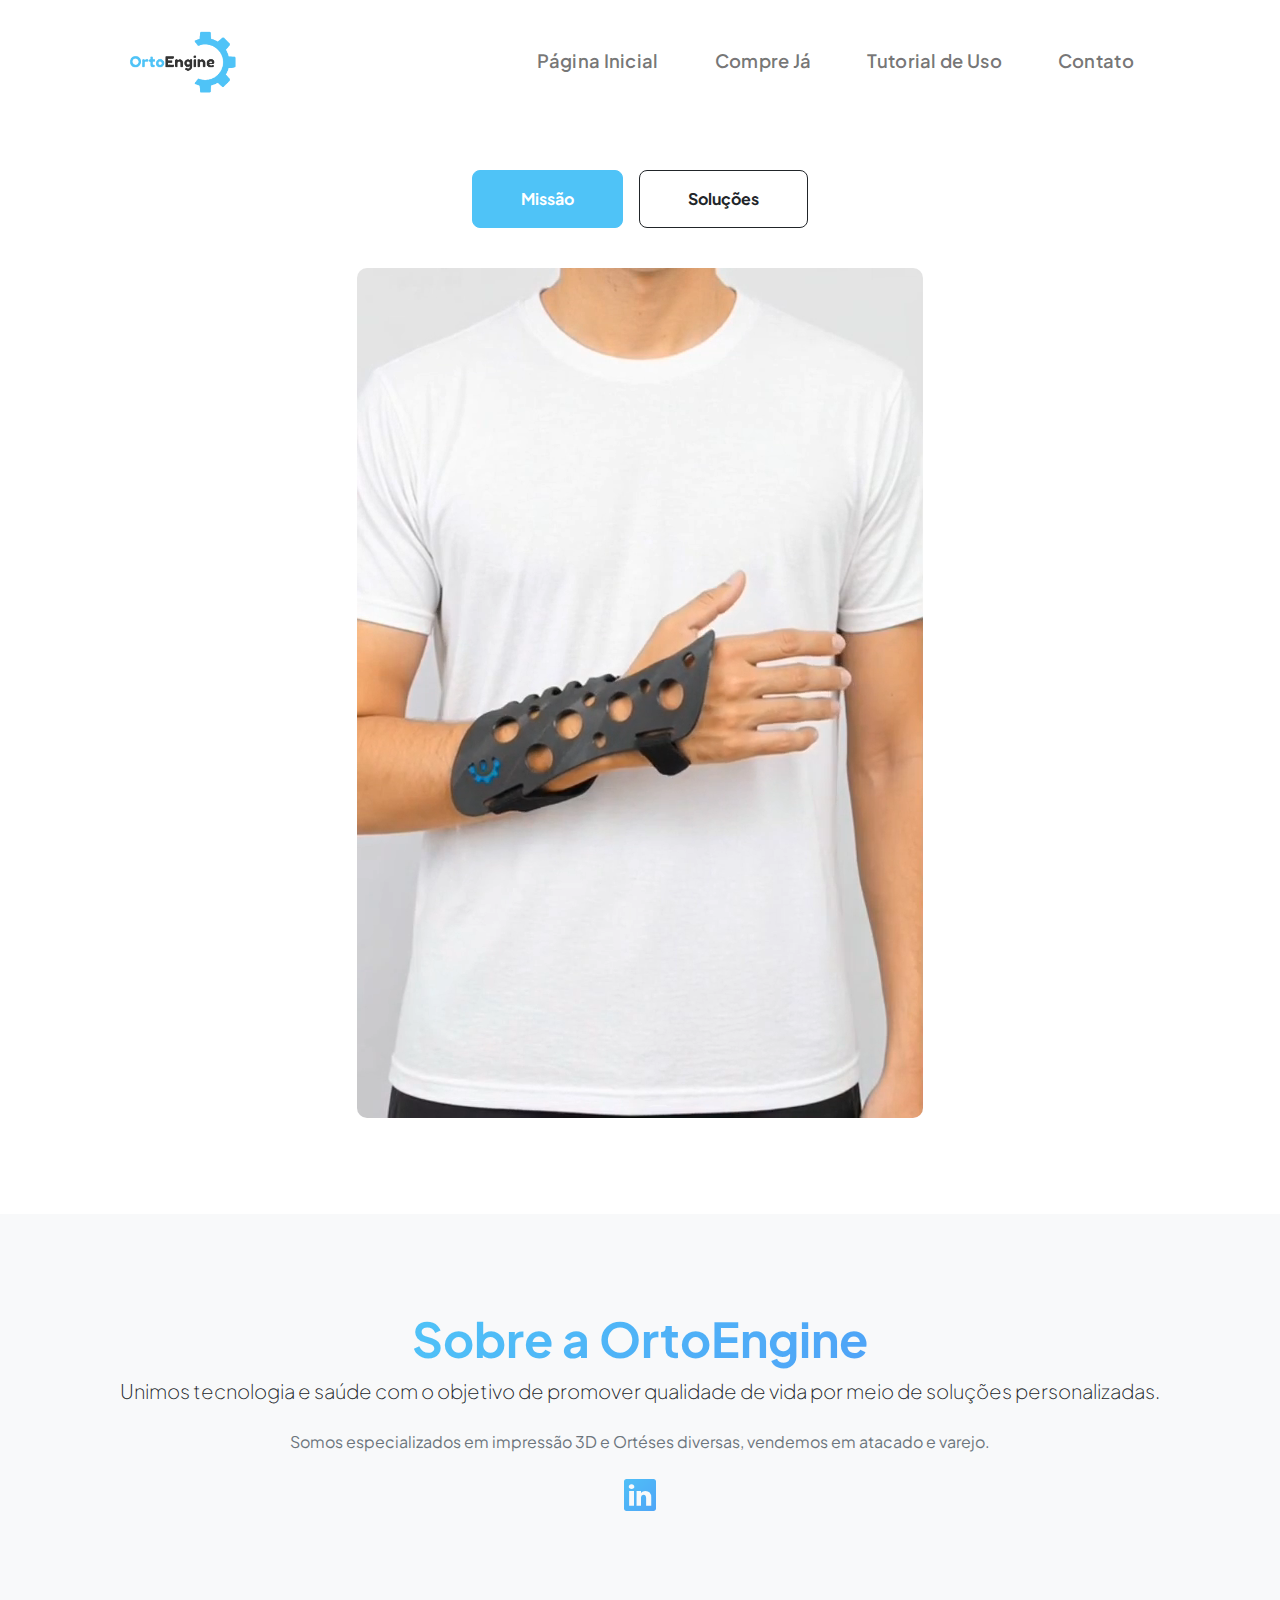
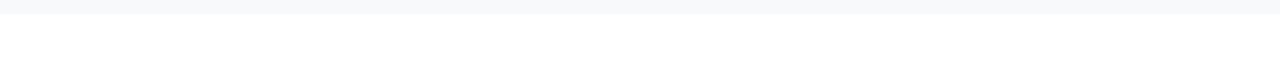
<file: index.html>
<!DOCTYPE html>
<html lang="en">
<head>
    <meta charset="utf-8" />
    <meta name="viewport" content="width=device-width, initial-scale=1, shrink-to-fit=no" />
    <meta name="description" content="" />
    <meta name="author" content="" />
    <title>Ortoengine</title>

    <!-- Favicon -->
    <link rel="icon" type="image/x-icon" href="assets/favicon.ico" />

    <!-- Google Fonts -->
    <link rel="preconnect" href="https://fonts.googleapis.com" />
    <link rel="preconnect" href="https://fonts.gstatic.com" crossorigin />
    <link href="https://fonts.googleapis.com/css2?family=Plus+Jakarta+Sans:wght@100;200;300;400;500;600;700;800;900&display=swap" rel="stylesheet" />

    <!-- Bootstrap Icons -->
    <link href="https://cdn.jsdelivr.net/npm/bootstrap-icons@1.8.1/font/bootstrap-icons.css" rel="stylesheet" />

    <!-- Core CSS -->
    <link href="css/styles.css" rel="stylesheet" />

    <!-- Pequeno estilo para garantir que os botões fiquem acima do vídeo/overlays -->
    <style>
        /* garante que a coluna do header receba cliques */
        .col-xxl-7 { position: relative; z-index: 3; }
        /* garante que o vídeo fique atrás (se necessário) */
        .video-wrapper { position: relative; z-index: 1; }
        /* evita que algo invisível capture clique */
        .no-pointer { pointer-events: none; }
        /* animação de fade via estilo inline previamente usado */
        .toggle-box { max-width:600px; display:none; opacity:0; transition: opacity 250ms ease; }
    </style>
</head>

<body class="d-flex flex-column h-100">

    <main class="flex-shrink-0">

        <!-- Navigation -->
        <nav class="navbar navbar-expand-lg navbar-light bg-white py-3">
            <div class="container px-5">
                <a class="navbar-brand" href="index.html">
                    <img src="assets/OrtoEngine_Logo_FundoTransparente.png" alt="Logo OrtoEngine" style="height: 80px;">
                </a>

                <button class="navbar-toggler" type="button" data-bs-toggle="collapse"
                        data-bs-target="#navbarSupportedContent"
                        aria-controls="navbarSupportedContent" aria-expanded="false"
                        aria-label="Toggle navigation">
                    <span class="navbar-toggler-icon"></span>
                </button>

                <div class="collapse navbar-collapse" id="navbarSupportedContent">
                     <ul class="navbar-nav ms-auto mb-2 mb-lg-0 small fw-bolder">
                        <li class="nav-item"><a class="nav-link" href="index.html">Página Inicial</a></li>
                        <li class="nav-item"><a class="nav-link" href="resume.html">Compre Já</a></li>
                        <li class="nav-item"><a class="nav-link" href="projects.html">Tutorial de Uso</a></li>
                        <li class="nav-item"><a class="nav-link" href="contact.html">Contato</a></li>
                    </ul>
                </div>
            </div>
        </nav>

        <!-- Header -->
        <header class="py-5">
            <div class="container px-5 pb-5">
                <div class="row justify-content-center">
                    <div class="col-xxl-7 d-flex flex-column align-items-center">

                        <!-- BOTÕES -->
                        <div class="d-flex justify-content-center gap-3 mb-3 flex-wrap" id="botoes-area">
                            <button 
                                id="btnMissao"
                                type="button"
                                class="btn btn-primary btn-lg px-5 py-3 fs-6 fw-bolder">
                                Missão
                            </button>

                            <button 
                                id="btnSolucoes"
                                type="button"
                                class="btn btn-outline-dark btn-lg px-5 py-3 fs-6 fw-bolder">
                                Soluções
                            </button>
                        </div>

                        <!-- TEXTO MISSÃO -->
                        <div id="textoMissao" class="mt-3 p-4 border rounded shadow-sm text-center toggle-box">
                            <h4 class="fw-bold">Nossa Missão</h4>
                            <p class="mb-0">
                                Nossa missão é proporcionar soluções de engenharia inovadoras, eficientes e confiáveis,
                                sempre com foco em tecnologia, qualidade e resultados consistentes para nossos clientes.
                            </p>
                        </div>

                        <!-- TEXTO SOLUÇÕES -->
                        <div id="textoSolucoes" class="mt-3 p-4 border rounded shadow-sm text-center toggle-box">
                            <h4 class="fw-bold">Soluções</h4>
                            <p class="mb-0">
                                Oferecemos soluções completas em engenharia, impressão 3D, desenvolvimento tecnológico,
                                consultoria e serviços especializados para necessidades personalizadas.
                            </p>
                        </div>

                        <!-- VÍDEO -->
                        <div class="mt-4 d-flex justify-content-center video-wrapper">
                            <div style="max-width: 600px; width: 100%;">
                                <video
                                    id="heroVideo"
                                    autoplay
                                    muted
                                    loop
                                    playsinline
                                    preload="auto"
                                    style="width: 100%; border-radius: 10px; display:block;">
                                    <source src="assets/videoinicial.mp4" type="video/mp4">
                                    Seu navegador não suporta vídeos HTML5.
                                </video>
                            </div>
                        </div>

                    </div>
                </div>
            </div>
        </header>

        <!-- About Section -->
        <section class="bg-light py-5">
            <div class="container px-5">
                <div class="row gx-5 justify-content-center">
                    <div class="col-xxl-8">
                        <div class="text-center my-5">
                            <h2 class="display-5 fw-bolder">
                                <span class="text-gradient d-inline">Sobre a OrtoEngine</span>
                            </h2>
                            <p class="lead fw-light mb-4">
                                Unimos tecnologia e saúde com o objetivo de promover qualidade de vida por meio de soluções personalizadas.
                            </p>
                            <p class="text-muted">
                                Somos especializados em impressão 3D e Ortéses diversas, vendemos em atacado e varejo.
                            </p>

                            <div class="d-flex justify-content-center fs-2 gap-4">
                                <a class="text-gradient" href="https://www.linkedin.com/in/orto-engine-3aa00a388/">
                                    <i class="bi bi-linkedin"></i>
                                </a>
                            </div>

                        </div>
                    </div>
                </div>
            </div>
        </section>

    </main>

    <!-- Footer -->
    <footer class="bg-white py-4 mt-auto">
        <div class="container px-5">
            <div class="row align-items-center justify-content-between flex-column flex-sm-row">
            </div>
        </div>
    </footer>

    <!-- SCRIPTS: sempre no final do body -->
    <!-- Bootstrap core JS -->
    <script src="https://cdn.jsdelivr.net/npm/bootstrap@5.2.3/dist/js/bootstrap.bundle.min.js"></script>

    <!-- Seu arquivo JS: confere nome e caminho -->
    <script src="js/scripts.js"></script>

</body>
</html>
</file>
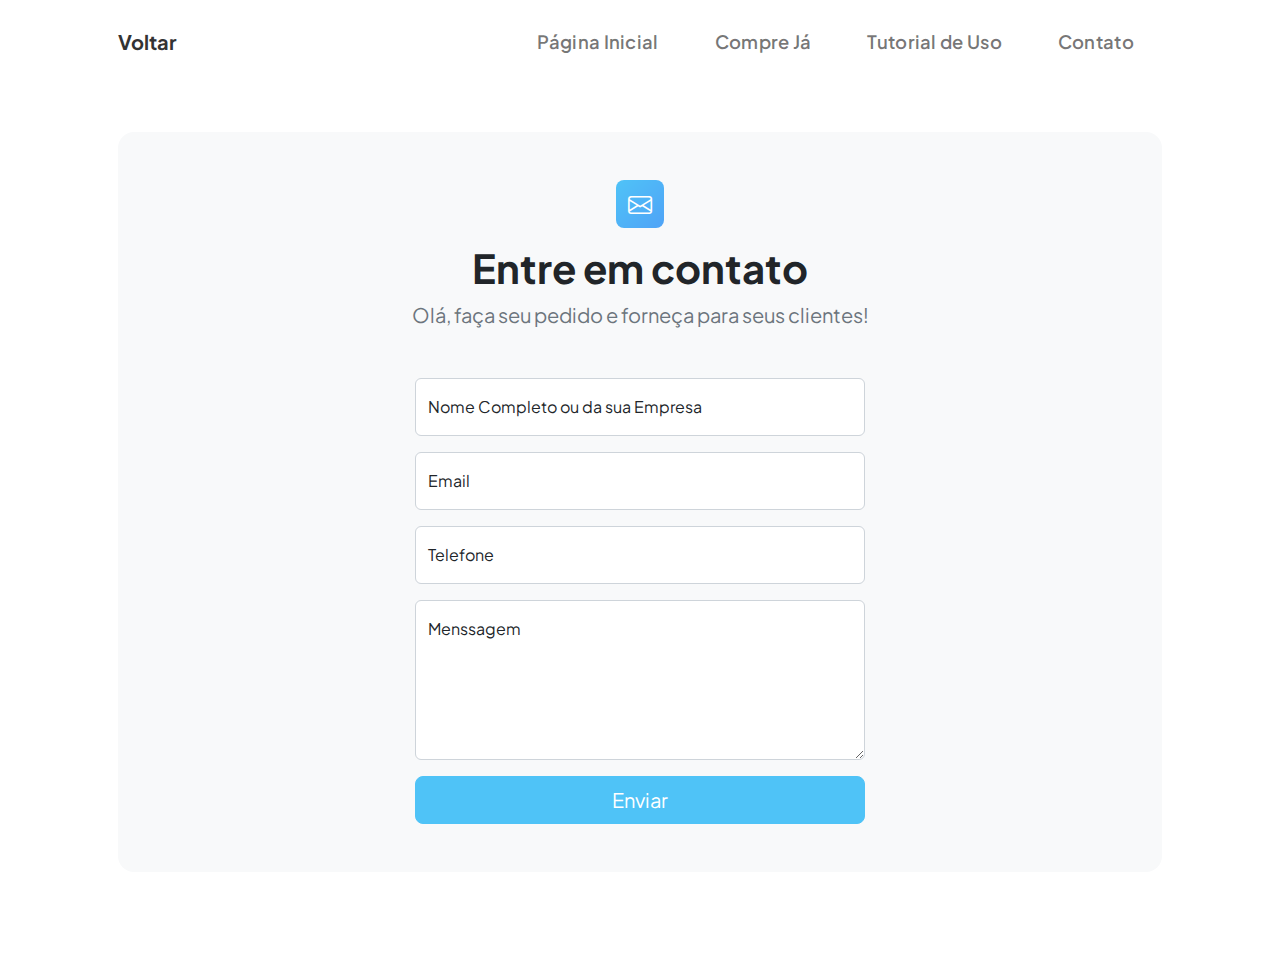
<file: contact.html>
<!DOCTYPE html>
<html lang="en">
<head>
    <meta charset="utf-8" />
    <meta name="viewport" content="width=device-width, initial-scale=1, shrink-to-fit=no" />
    <meta name="description" content />
    <meta name="author" content />
    <title>Contato</title>

    <!-- Favicon -->
    <link rel="icon" type="image/x-icon" href="assets/favicon.ico" />

    <!-- Google Fonts -->
    <link rel="preconnect" href="https://fonts.googleapis.com" />
    <link rel="preconnect" href="https://fonts.gstatic.com" crossorigin />
    <link href="https://fonts.googleapis.com/css2?family=Plus+Jakarta+Sans:wght@100;200;300;400;500;600;700;800;900&display=swap" rel="stylesheet" />

    <!-- Bootstrap Icons -->
    <link href="https://cdn.jsdelivr.net/npm/bootstrap-icons@1.8.1/font/bootstrap-icons.css" rel="stylesheet" />

    <!-- Core theme CSS -->
    <link href="css/styles.css" rel="stylesheet" />
</head>

<body class="d-flex flex-column">
    <main class="flex-shrink-0">
        <!-- Navigation -->
        <nav class="navbar navbar-expand-lg navbar-light bg-white py-3">
            <div class="container px-5">
                <a class="navbar-brand" href="index.html"><span class="fw-bolder text-primary">Voltar</span></a>
                <button class="navbar-toggler" type="button" data-bs-toggle="collapse" data-bs-target="#navbarSupportedContent"
                        aria-controls="navbarSupportedContent" aria-expanded="false" aria-label="Toggle navigation">
                    <span class="navbar-toggler-icon"></span>
                </button>
                <div class="collapse navbar-collapse" id="navbarSupportedContent">
                    <ul class="navbar-nav ms-auto mb-2 mb-lg-0 small fw-bolder">
                        <li class="nav-item"><a class="nav-link" href="index.html">Página Inicial</a></li>
                        <li class="nav-item"><a class="nav-link" href="resume.html">Compre Já</a></li>
                        <li class="nav-item"><a class="nav-link" href="projects.html">Tutorial de Uso</a></li>
                        <li class="nav-item"><a class="nav-link" href="contact.html">Contato</a></li>
                    </ul>
                </div>
            </div>
        </nav>

        <!-- Page content -->
        <section class="py-5">
            <div class="container px-5">
                <!-- Contact form -->
                <div class="bg-light rounded-4 py-5 px-4 px-md-5">
                    <div class="text-center mb-5">
                        <div class="feature bg-primary bg-gradient-primary-to-secondary text-white rounded-3 mb-3">
                            <i class="bi bi-envelope"></i>
                        </div>
                        <h1 class="fw-bolder">Entre em contato</h1>
                        <p class="lead fw-normal text-muted mb-0">Olá, faça seu pedido e forneça para seus clientes!</p>
                    </div>
                    <div class="row gx-5 justify-content-center">
                        <div class="col-lg-8 col-xl-6">
                            <form id="contactForm" action="https://formspree.io/f/mdkajrwz" method="POST">
                                <!-- Nome input -->
                                <div class="form-floating mb-3">
                                    <input class="form-control" id="name" name="name" type="text" placeholder="Enter your name..." required />
                                    <label for="name">Nome Completo ou da sua Empresa</label>
                                </div>
                                <!-- Email input -->
                                <div class="form-floating mb-3">
                                    <input class="form-control" id="email" name="email" type="email" placeholder="name@example.com" required />
                                    <label for="email">Email</label>
                                </div>
                                <!-- Phone input -->
                                <div class="form-floating mb-3">
                                    <input class="form-control" id="phone" name="phone" type="tel" placeholder="(xx) xxxxx-xxxx" required />
                                    <label for="phone">Telefone</label>
                                </div>
                                <!-- Message input -->
                                <div class="form-floating mb-3">
                                    <textarea class="form-control" id="message" name="message" placeholder="Enter your message here..." style="height: 10rem" required></textarea>
                                    <label for="message">Menssagem</label>
                                </div>
                                <!-- Submit button -->
                                <div class="d-grid">
                                    <button class="btn btn-primary btn-lg" type="submit">Enviar</button>
                                </div>
                            </form>
                        </div>
                    </div>
                </div>
            </div>
        </section>
    </main>

    <!-- Footer -->
    <footer class="bg-white py-4 mt-auto">
    </footer>

    <!-- Bootstrap core JS -->
    <script src="https://cdn.jsdelivr.net/npm/bootstrap@5.2.3/dist/js/bootstrap.bundle.min.js"></script>
    <!-- Core theme JS -->
    <script src="js/scripts.js"></script>
</body>
</html>
</file>
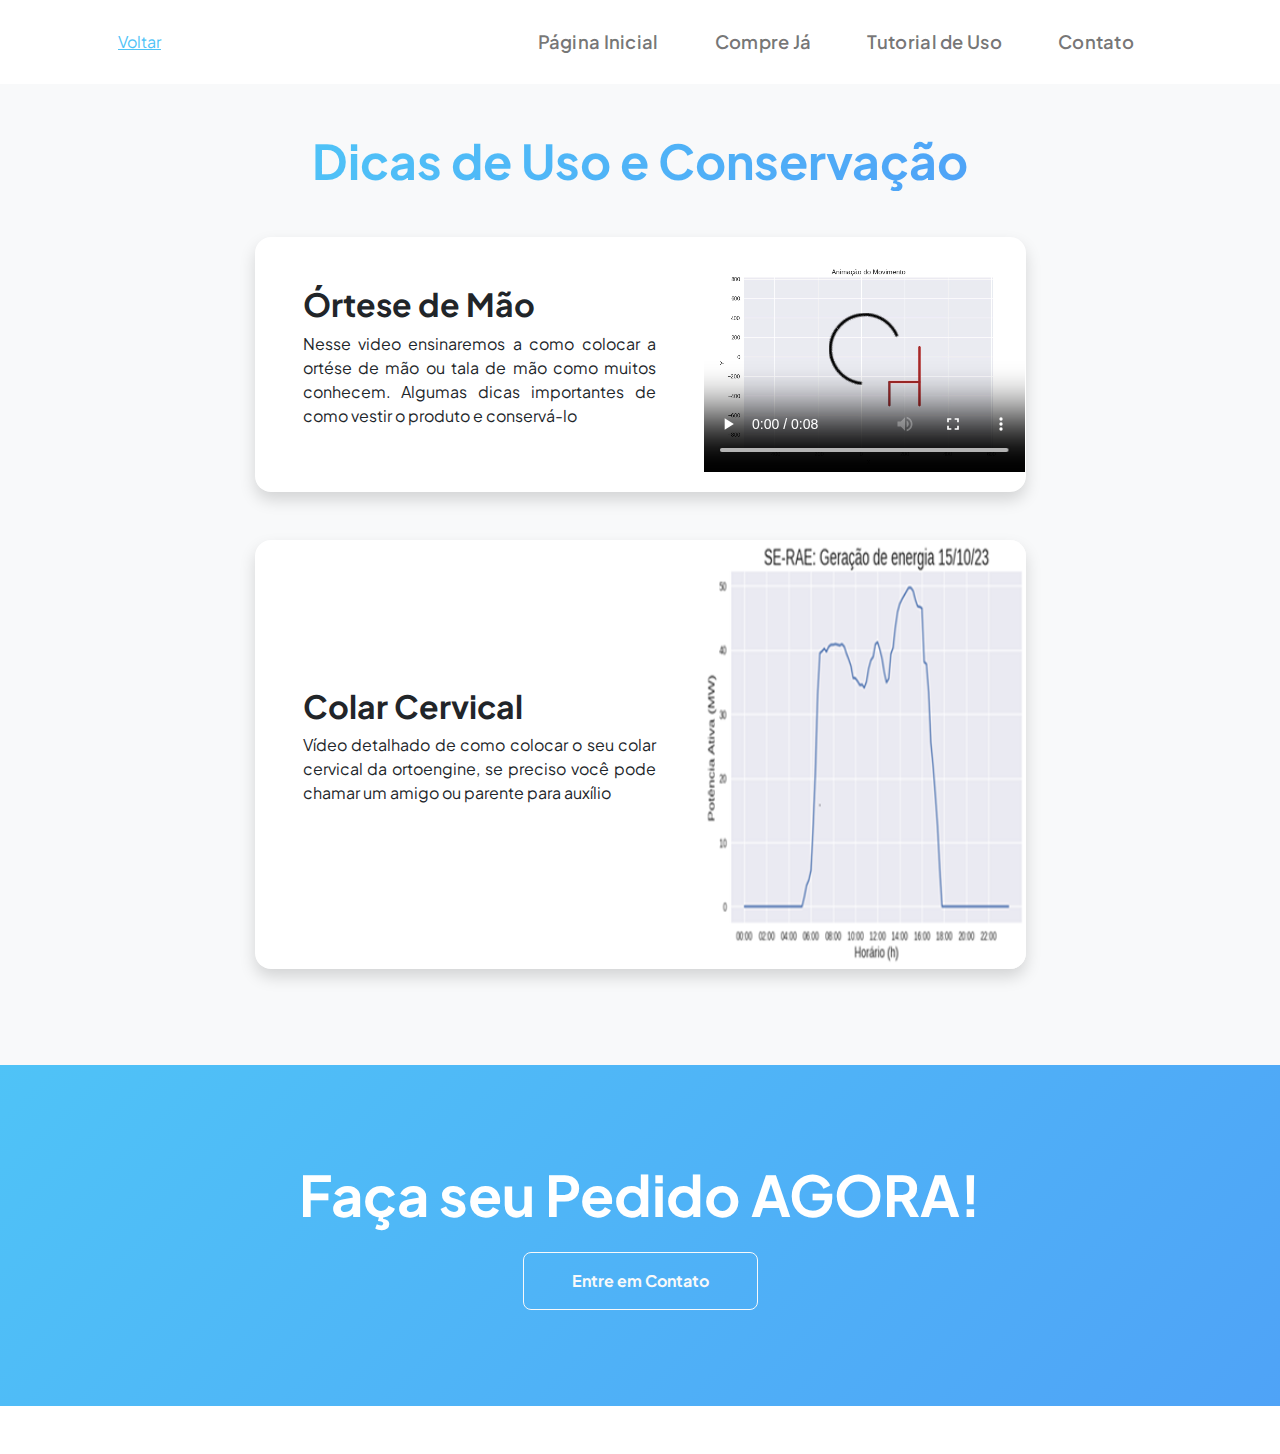
<file: projects.html>
<!DOCTYPE html>
<html lang="en">
    <head>
        <meta charset="utf-8" />
        <meta name="viewport" content="width=device-width, initial-scale=1, shrink-to-fit=no" />
        <meta name="description" content="" />
        <meta name="author" content="" />
        <title>Nossos Produtos</title>
        <!-- Favicon-->
        <link rel="icon" type="image/x-icon" href="assets/favicon.ico" />
        <!-- Custom Google font-->
        <link rel="preconnect" href="https://fonts.googleapis.com" />
        <link rel="preconnect" href="https://fonts.gstatic.com" crossorigin />
        <link href="https://fonts.googleapis.com/css2?family=Plus+Jakarta+Sans:wght@100;200;300;400;500;600;700;800;900&amp;display=swap" rel="stylesheet" />
        <!-- Bootstrap icons-->
        <link href="https://cdn.jsdelivr.net/npm/bootstrap-icons@1.8.1/font/bootstrap-icons.css" rel="stylesheet" />
        <!-- Core theme CSS (includes Bootstrap)-->
        <link href="css/styles.css" rel="stylesheet" />
    </head>
    <body class="d-flex flex-column h-100 bg-light">
        <main class="flex-shrink-0">
            <!-- Navigation-->
            <nav class="navbar navbar-expand-lg navbar-light bg-white py-3">
                <div class="container px-5">
                    <a class="collapse navbar-collapse" href="index.html">
                        Voltar
                    </a>
                    <button class="navbar-toggler" type="button" data-bs-toggle="collapse" data-bs-target="#navbarSupportedContent" 
                        aria-controls="navbarSupportedContent" aria-expanded="false" aria-label="Toggle navigation">
                        <span class="navbar-toggler-icon"></span>
                    </button>
                    <div class="collapse navbar-collapse" id="navbarSupportedContent">
                        <ul class="navbar-nav ms-auto mb-2 mb-lg-0 small fw-bolder">
                            <li class="nav-item"><a class="nav-link" href="index.html">Página Inicial</a></li>
                            <li class="nav-item"><a class="nav-link" href="resume.html">Compre Já</a></li>
                            <li class="nav-item"><a class="nav-link" href="projects.html">Tutorial de Uso</a></li>
                            <li class="nav-item"><a class="nav-link" href="contact.html">Contato</a></li>
                        </ul>
                    </div>
                </div>
            </nav>

            <!-- Projects Section-->
            <section class="py-5">
                <div class="container px-5 mb-5">
                    <div class="text-center mb-5">
                        <h1 class="display-5 fw-bolder mb-0">
                            <span class="text-gradient d-inline">Dicas de Uso e Conservação</span>
                        </h1>
                    </div>
                    <div class="row gx-5 justify-content-center">
                        <div class="col-lg-11 col-xl-9 col-xxl-8">

                            <!-- Project Card 1-->
                            <div class="card overflow-hidden shadow rounded-4 border-0 mb-5">
                                <div class="card-body p-0">
                                    <div class="row align-items-center g-0">
                                        <div class="col-md-7 p-5">
                                            <h2 class="fw-bolder">Órtese de Mão</h2>
                                            <p style="text-align: justify;">Nesse video ensinaremos a como colocar a ortése de mão ou tala de mão como muitos conhecem. Algumas dicas importantes de como vestir o produto e conservá-lo</p>
                                        </div>
                                        <div class="col-md-5">
                                            <video class="img-fluid w-100" controls>
                                                <source src="assets/movimento.mp4" type="video/mp4">
                                                Seu navegador não suporta a tag de vídeo.
                                            </video>
                                        </div>
                                    </div>
                                </div>
                            </div>

                            <!-- Project Card 2-->
                            <div class="card overflow-hidden shadow rounded-4 border-0">
                                <div class="card-body p-0">
                                    <div class="row align-items-center g-0">
                                        <div class="col-md-7 p-5">
                                            <h2 class="fw-bolder">Colar Cervical</h2>
                                            <p style="text-align: justify;">Vídeo detalhado de como colocar o seu colar cervical da ortoengine, se preciso você pode chamar um amigo ou parente para auxílio</p>
                                        </div>
                                        <div class="col-md-5">
                                            <img class="img-fluid w-100" src="assets/dados1.png" alt="..." />
                                        </div>
                                    </div>
                                </div>
                            </div>

                        </div>
                    </div>
                </div>
            </section>

            <!-- Call to action section-->
            <section class="py-5 bg-gradient-primary-to-secondary text-white">
                <div class="container px-5 my-5">
                    <div class="text-center">
                        <h2 class="display-4 fw-bolder mb-4">Faça seu Pedido AGORA!</h2>
                        <a class="btn btn-outline-light btn-lg px-5 py-3 fs-6 fw-bolder" href="contact.html">Entre em Contato</a>
                    </div>
                </div>
            </section>
        </main>

        <!-- Footer-->
        <footer class="bg-white py-4 mt-auto">
        </footer>

        <!-- Bootstrap core JS-->
        <script src="https://cdn.jsdelivr.net/npm/bootstrap@5.2.3/dist/js/bootstrap.bundle.min.js"></script>
        <!-- Core theme JS-->
        <script src="js/scripts.js"></script>
    </body>
</html>
</file>
<file: css/styles.css>
@charset "UTF-8";
/* Nav links maiores e mais acessíveis */


:root {
  --bs-blue: #4FC3F7;
  --bs-indigo: #6610f2;
  --bs-purple: #6f42c1;
  --bs-pink: #4fa3f7;
  --bs-red: #dc3545;
  --bs-orange: #fd7e14;
  --bs-yellow: #ffc107;
  --bs-green: #198754;
  --bs-teal: #20c997;
  --bs-cyan: #0dcaf0;
  --bs-black: #000;
  --bs-white: #fff;
  --bs-gray: #6c757d;
  --bs-gray-dark: #343a40;
  --bs-gray-100: #f8f9fa;
  --bs-gray-200: #e9ecef;
  --bs-gray-300: #dee2e6;
  --bs-gray-400: #ced4da;
  --bs-gray-500: #adb5bd;
  --bs-gray-600: #6c757d;
  --bs-gray-700: #495057;
  --bs-gray-800: #343a40;
  --bs-gray-900: #212529;
  --bs-primary: #4FC3F7;
  --bs-secondary: #4fa3f7;
  --bs-success: #198754;
  --bs-info: #0dcaf0;
  --bs-warning: #ffc107;
  --bs-danger: #dc3545;
  --bs-light: #f8f9fa;
  --bs-dark: #212529;
  --bs-primary-rgb: 51,51,51; /* Cinza Escuro */
  --bs-secondary-rgb: 51,51,51;  /* Cinza Escuro */
  --bs-success-rgb: 25, 135, 84;
  --bs-info-rgb: 13, 202, 240;
  --bs-warning-rgb: 255, 193, 7;
  --bs-danger-rgb: 220, 53, 69;
  --bs-light-rgb: 248, 249, 250;
  --bs-dark-rgb: 33, 37, 41;
  --bs-white-rgb: 255, 255, 255;
  --bs-black-rgb: 0, 0, 0;
  --bs-body-color-rgb: 33, 37, 41;
  --bs-body-bg-rgb: 255, 255, 255;
  --bs-font-sans-serif: "Plus Jakarta Sans";
  --bs-font-monospace: SFMono-Regular, Menlo, Monaco, Consolas, "Liberation Mono", "Courier New", monospace;
  --bs-gradient: linear-gradient(180deg, rgba(255, 255, 255, 0.15), rgba(255, 255, 255, 0));
  --bs-body-font-family: var(--bs-font-sans-serif);
  --bs-body-font-size: 1rem;
  --bs-body-font-weight: 400;
  --bs-body-line-height: 1.5;
  --bs-body-color: #212529;
  --bs-body-bg: #fff;
  --bs-border-width: 1px;
  --bs-border-style: solid;
  --bs-border-color: #dee2e6;
  --bs-border-color-translucent: rgba(0, 0, 0, 0.175);
  --bs-border-radius: 0.375rem;
  --bs-border-radius-sm: 0.25rem;
  --bs-border-radius-lg: 0.5rem;
  --bs-border-radius-xl: 1rem;
  --bs-border-radius-2xl: 2rem;
  --bs-border-radius-pill: 50rem;
  --bs-link-color: #4FC3F7;
  --bs-link-hover-color: #1826c2;
  --bs-code-color: #4fa3f7;
  --bs-highlight-bg: #fff3cd;
}



*,
*::before,
*::after {
  box-sizing: border-box;
}

@media (prefers-reduced-motion: no-preference) {
  :root {
    scroll-behavior: smooth;
  }
}

@media (max-width: 768px) {
    .d-flex {
        flex-direction: column !important;
    }
    .img-fluid {
        max-width: 100%;
        height: auto;
    }
}

body {
  margin: 0;
  font-family: var(--bs-body-font-family);
  font-size: var(--bs-body-font-size);
  font-weight: var(--bs-body-font-weight);
  line-height: var(--bs-body-line-height);
  color: var(--bs-body-color);
  text-align: var(--bs-body-text-align);
  background-color: var(--bs-body-bg);
  -webkit-text-size-adjust: 100%;
  -webkit-tap-highlight-color: rgba(0, 0, 0, 0);
}

hr {
  margin: 1rem 0;
  color: inherit;
  border: 0;
  border-top: 1px solid;
  opacity: 0.25;
}

h6, .h6, h5, .h5, h4, .h4, h3, .h3, h2, .h2, h1, .h1 {
  margin-top: 0;
  margin-bottom: 0.5rem;
  font-weight: 500;
  line-height: 1.2;
}

h1, .h1 {
  font-size: calc(1.375rem + 1.5vw);
}
@media (min-width: 1200px) {
  h1, .h1 {
    font-size: 2.5rem;
  }
}

h2, .h2 {
  font-size: calc(1.325rem + 0.9vw);
}
@media (min-width: 1200px) {
  h2, .h2 {
    font-size: 2rem;
  }
}

h3, .h3 {
  font-size: calc(1.3rem + 0.6vw);
}
@media (min-width: 1200px) {
  h3, .h3 {
    font-size: 1.75rem;
  }
}

h4, .h4 {
  font-size: calc(1.275rem + 0.3vw);
}
@media (min-width: 1200px) {
  h4, .h4 {
    font-size: 1.5rem;
  }
}

h5, .h5 {
  font-size: 1.25rem;
}

h6, .h6 {
  font-size: 1rem;
}

p {
  margin-top: 0;
  margin-bottom: 1rem;
}

abbr[title] {
  -webkit-text-decoration: underline dotted;
          text-decoration: underline dotted;
  cursor: help;
  -webkit-text-decoration-skip-ink: none;
          text-decoration-skip-ink: none;
}

address {
  margin-bottom: 1rem;
  font-style: normal;
  line-height: inherit;
}

ol,
ul {
  padding-left: 2rem;
}

ol,
ul,
dl {
  margin-top: 0;
  margin-bottom: 1rem;
}

ol ol,
ul ul,
ol ul,
ul ol {
  margin-bottom: 0;
}

dt {
  font-weight: 700;
}

dd {
  margin-bottom: 0.5rem;
  margin-left: 0;
}

blockquote {
  margin: 0 0 1rem;
}

b,
strong {
  font-weight: bolder;
}

small, .small {
  font-size: 0.875em;
}

mark, .mark {
  padding: 0.1875em;
  background-color: var(--bs-highlight-bg);
}

sub,
sup {
  position: relative;
  font-size: 0.75em;
  line-height: 0;
  vertical-align: baseline;
}

sub {
  bottom: -0.25em;
}

sup {
  top: -0.5em;
}

a {
  color: var(--bs-link-color);
  text-decoration: underline;
}
a:hover {
  color: var(--bs-link-hover-color);
}

a:not([href]):not([class]), a:not([href]):not([class]):hover {
  color: inherit;
  text-decoration: none;
}

pre,
code,
kbd,
samp {
  font-family: var(--bs-font-monospace);
  font-size: 1em;
}

pre {
  display: block;
  margin-top: 0;
  margin-bottom: 1rem;
  overflow: auto;
  font-size: 0.875em;
}
pre code {
  font-size: inherit;
  color: inherit;
  word-break: normal;
}

code {
  font-size: 0.875em;
  color: var(--bs-code-color);
  word-wrap: break-word;
}
a > code {
  color: inherit;
}

kbd {
  padding: 0.1875rem 0.375rem;
  font-size: 0.875em;
  color: var(--bs-body-bg);
  background-color: var(--bs-body-color);
  border-radius: 0.25rem;
}
kbd kbd {
  padding: 0;
  font-size: 1em;
}

figure {
  margin: 0 0 1rem;
}

img,
svg {
  vertical-align: middle;
}

table {
  caption-side: bottom;
  border-collapse: collapse;
}

caption {
  padding-top: 0.5rem;
  padding-bottom: 0.5rem;
  color: #6c757d;
  text-align: left;
}

th {
  text-align: inherit;
  text-align: -webkit-match-parent;
}

thead,
tbody,
tfoot,
tr,
td,
th {
  border-color: inherit;
  border-style: solid;
  border-width: 0;
}

label {
  display: inline-block;
}

button {
  border-radius: 0;
}

button:focus:not(:focus-visible) {
  outline: 0;
}

input,
button,
select,
optgroup,
textarea {
  margin: 0;
  font-family: inherit;
  font-size: inherit;
  line-height: inherit;
}

button,
select {
  text-transform: none;
}

[role=button] {
  cursor: pointer;
}

select {
  word-wrap: normal;
}
select:disabled {
  opacity: 1;
}

[list]:not([type=date]):not([type=datetime-local]):not([type=month]):not([type=week]):not([type=time])::-webkit-calendar-picker-indicator {
  display: none !important;
}

button,
[type=button],
[type=reset],
[type=submit] {
  -webkit-appearance: button;
}
button:not(:disabled),
[type=button]:not(:disabled),
[type=reset]:not(:disabled),
[type=submit]:not(:disabled) {
  cursor: pointer;
}

::-moz-focus-inner {
  padding: 0;
  border-style: none;
}

textarea {
  resize: vertical;
}

fieldset {
  min-width: 0;
  padding: 0;
  margin: 0;
  border: 0;
}

legend {
  float: left;
  width: 100%;
  padding: 0;
  margin-bottom: 0.5rem;
  font-size: calc(1.275rem + 0.3vw);
  line-height: inherit;
}
@media (min-width: 1200px) {
  legend {
    font-size: 1.5rem;
  }
}
legend + * {
  clear: left;
}

::-webkit-datetime-edit-fields-wrapper,
::-webkit-datetime-edit-text,
::-webkit-datetime-edit-minute,
::-webkit-datetime-edit-hour-field,
::-webkit-datetime-edit-day-field,
::-webkit-datetime-edit-month-field,
::-webkit-datetime-edit-year-field {
  padding: 0;
}

::-webkit-inner-spin-button {
  height: auto;
}

[type=search] {
  outline-offset: -2px;
  -webkit-appearance: textfield;
}

/* rtl:raw:
[type="tel"],
[type="url"],
[type="email"],
[type="number"] {
  direction: ltr;
}
*/
::-webkit-search-decoration {
  -webkit-appearance: none;
}

::-webkit-color-swatch-wrapper {
  padding: 0;
}

::file-selector-button {
  font: inherit;
  -webkit-appearance: button;
}

output {
  display: inline-block;
}

iframe {
  border: 0;
}

summary {
  display: list-item;
  cursor: pointer;
}

progress {
  vertical-align: baseline;
}

[hidden] {
  display: none !important;
}

.lead {
  font-size: 1.25rem;
  font-weight: 300;
}

.display-1 {
  font-size: calc(1.625rem + 4.5vw);
  font-weight: 300;
  line-height: 1.2;
}
@media (min-width: 1200px) {
  .display-1 {
    font-size: 5rem;
  }
}

.display-2 {
  font-size: calc(1.575rem + 3.9vw);
  font-weight: 300;
  line-height: 1.2;
}
@media (min-width: 1200px) {
  .display-2 {
    font-size: 4.5rem;
  }
}

.display-3 {
  font-size: calc(1.525rem + 3.3vw);
  font-weight: 300;
  line-height: 1.2;
}
@media (min-width: 1200px) {
  .display-3 {
    font-size: 2rem;
  }
}

.display-4 {
  font-size: calc(1.475rem + 2.7vw);
  font-weight: 300;
  line-height: 1.2;
}
@media (min-width: 1200px) {
  .display-4 {
    font-size: 3.5rem;
  }
}

.display-5 {
  font-size: calc(1.425rem + 2.1vw);
  font-weight: 300;
  line-height: 1.2;
}
@media (min-width: 1200px) {
  .display-5 {
    font-size: 3rem;
  }
}

.display-6 {
  font-size: calc(1.375rem + 1.5vw);
  font-weight: 300;
  line-height: 1.2;
}
@media (min-width: 1200px) {
  .display-6 {
    font-size: 2.5rem;
  }
}

.list-unstyled {
  padding-left: 0;
  list-style: none;
}

.list-inline {
  padding-left: 0;
  list-style: none;
}

.list-inline-item {
  display: inline-block;
}
.list-inline-item:not(:last-child) {
  margin-right: 0.5rem;
}

.initialism {
  font-size: 0.875em;
  text-transform: uppercase;
}

.blockquote {
  margin-bottom: 1rem;
  font-size: 1.25rem;
}
.blockquote > :last-child {
  margin-bottom: 0;
}

.blockquote-footer {
  margin-top: -1rem;
  margin-bottom: 1rem;
  font-size: 0.875em;
  color: #6c757d;
}
.blockquote-footer::before {
  content: "— ";
}

.img-fluid {
  max-width: 100%;
  height: auto;
}

.img-thumbnail {
  padding: 0.25rem;
  background-color: #ffffff;
  border: 1px solid var(--bs-border-color);
  border-radius: 0.375rem;
  max-width: 100%;
  height: auto;
}

.figure {
  display: inline-block;
}

.figure-img {
  margin-bottom: 0.5rem;
  line-height: 1;
}

.figure-caption {
  font-size: 0.875em;
  color: #6c757d;
}

.container,
.container-fluid,
.container-xxl,
.container-xl,
.container-lg,
.container-md,
.container-sm {
  --bs-gutter-x: 1.5rem;
  --bs-gutter-y: 0;
  width: 100%;
  padding-right: calc(var(--bs-gutter-x) * 0.5);
  padding-left: calc(var(--bs-gutter-x) * 0.5);
  margin-right: auto;
  margin-left: auto;
}

@media (min-width: 576px) {
  .container-sm, .container {
    max-width: 540px;
  }
}
@media (min-width: 768px) {
  .container-md, .container-sm, .container {
    max-width: 720px;
  }
}
@media (min-width: 992px) {
  .container-lg, .container-md, .container-sm, .container {
    max-width: 960px;
  }
}
@media (min-width: 1200px) {
  .container-xl, .container-lg, .container-md, .container-sm, .container {
    max-width: 1140px;
  }
}
@media (min-width: 1400px) {
  .container-xxl, .container-xl, .container-lg, .container-md, .container-sm, .container {
    max-width: 1320px;
  }
}
.row {
  --bs-gutter-x: 1.5rem;
  --bs-gutter-y: 0;
  display: flex;
  flex-wrap: wrap;
  margin-top: calc(-1 * var(--bs-gutter-y));
  margin-right: calc(-0.5 * var(--bs-gutter-x));
  margin-left: calc(-0.5 * var(--bs-gutter-x));
}
.row > * {
  flex-shrink: 0;
  width: 100%;
  max-width: 100%;
  padding-right: calc(var(--bs-gutter-x) * 0.5);
  padding-left: calc(var(--bs-gutter-x) * 0.5);
  margin-top: var(--bs-gutter-y);
}

.col {
  flex: 1 0 0%;
}

.row-cols-auto > * {
  flex: 0 0 auto;
  width: auto;
}

.row-cols-1 > * {
  flex: 0 0 auto;
  width: 100%;
}

.row-cols-2 > * {
  flex: 0 0 auto;
  width: 50%;
}

.row-cols-3 > * {
  flex: 0 0 auto;
  width: 33.3333333333%;
}

.row-cols-4 > * {
  flex: 0 0 auto;
  width: 25%;
}

.row-cols-5 > * {
  flex: 0 0 auto;
  width: 20%;
}

.row-cols-6 > * {
  flex: 0 0 auto;
  width: 16.6666666667%;
}

.col-auto {
  flex: 0 0 auto;
  width: auto;
}

.col-1 {
  flex: 0 0 auto;
  width: 8.33333333%;
}

.col-2 {
  flex: 0 0 auto;
  width: 16.66666667%;
}

.col-3 {
  flex: 0 0 auto;
  width: 25%;
}

.col-4 {
  flex: 0 0 auto;
  width: 33.33333333%;
}

.col-5 {
  flex: 0 0 auto;
  width: 41.66666667%;
}

.col-6 {
  flex: 0 0 auto;
  width: 50%;
}

.col-7 {
  flex: 0 0 auto;
  width: 58.33333333%;
}

.col-8 {
  flex: 0 0 auto;
  width: 66.66666667%;
}

.col-9 {
  flex: 0 0 auto;
  width: 75%;
}

.col-10 {
  flex: 0 0 auto;
  width: 83.33333333%;
}

.col-11 {
  flex: 0 0 auto;
  width: 91.66666667%;
}

.col-12 {
  flex: 0 0 auto;
  width: 100%;
}

.offset-1 {
  margin-left: 8.33333333%;
}

.offset-2 {
  margin-left: 16.66666667%;
}

.offset-3 {
  margin-left: 25%;
}

.offset-4 {
  margin-left: 33.33333333%;
}

.offset-5 {
  margin-left: 41.66666667%;
}

.offset-6 {
  margin-left: 50%;
}

.offset-7 {
  margin-left: 58.33333333%;
}

.offset-8 {
  margin-left: 66.66666667%;
}

.offset-9 {
  margin-left: 75%;
}

.offset-10 {
  margin-left: 83.33333333%;
}

.offset-11 {
  margin-left: 91.66666667%;
}

.g-0,
.gx-0 {
  --bs-gutter-x: 0;
}

.g-0,
.gy-0 {
  --bs-gutter-y: 0;
}

.g-1,
.gx-1 {
  --bs-gutter-x: 0.25rem;
}

.g-1,
.gy-1 {
  --bs-gutter-y: 0.25rem;
}

.g-2,
.gx-2 {
  --bs-gutter-x: 0.5rem;
}

.g-2,
.gy-2 {
  --bs-gutter-y: 0.5rem;
}

.g-3,
.gx-3 {
  --bs-gutter-x: 1rem;
}

.g-3,
.gy-3 {
  --bs-gutter-y: 1rem;
}

.g-4,
.gx-4 {
  --bs-gutter-x: 1.5rem;
}

.g-4,
.gy-4 {
  --bs-gutter-y: 1.5rem;
}

.g-5,
.gx-5 {
  --bs-gutter-x: 3rem;
}

.g-5,
.gy-5 {
  --bs-gutter-y: 3rem;
}

@media (min-width: 576px) {
  .col-sm {
    flex: 1 0 0%;
  }
  .row-cols-sm-auto > * {
    flex: 0 0 auto;
    width: auto;
  }
  .row-cols-sm-1 > * {
    flex: 0 0 auto;
    width: 100%;
  }
  .row-cols-sm-2 > * {
    flex: 0 0 auto;
    width: 50%;
  }
  .row-cols-sm-3 > * {
    flex: 0 0 auto;
    width: 33.3333333333%;
  }
  .row-cols-sm-4 > * {
    flex: 0 0 auto;
    width: 25%;
  }
  .row-cols-sm-5 > * {
    flex: 0 0 auto;
    width: 20%;
  }
  .row-cols-sm-6 > * {
    flex: 0 0 auto;
    width: 16.6666666667%;
  }
  .col-sm-auto {
    flex: 0 0 auto;
    width: auto;
  }
  .col-sm-1 {
    flex: 0 0 auto;
    width: 8.33333333%;
  }
  .col-sm-2 {
    flex: 0 0 auto;
    width: 16.66666667%;
  }
  .col-sm-3 {
    flex: 0 0 auto;
    width: 25%;
  }
  .col-sm-4 {
    flex: 0 0 auto;
    width: 33.33333333%;
  }
  .col-sm-5 {
    flex: 0 0 auto;
    width: 41.66666667%;
  }
  .col-sm-6 {
    flex: 0 0 auto;
    width: 50%;
  }
  .col-sm-7 {
    flex: 0 0 auto;
    width: 58.33333333%;
  }
  .col-sm-8 {
    flex: 0 0 auto;
    width: 66.66666667%;
  }
  .col-sm-9 {
    flex: 0 0 auto;
    width: 75%;
  }
  .col-sm-10 {
    flex: 0 0 auto;
    width: 83.33333333%;
  }
  .col-sm-11 {
    flex: 0 0 auto;
    width: 91.66666667%;
  }
  .col-sm-12 {
    flex: 0 0 auto;
    width: 100%;
  }
  .offset-sm-0 {
    margin-left: 0;
  }
  .offset-sm-1 {
    margin-left: 8.33333333%;
  }
  .offset-sm-2 {
    margin-left: 16.66666667%;
  }
  .offset-sm-3 {
    margin-left: 25%;
  }
  .offset-sm-4 {
    margin-left: 33.33333333%;
  }
  .offset-sm-5 {
    margin-left: 41.66666667%;
  }
  .offset-sm-6 {
    margin-left: 50%;
  }
  .offset-sm-7 {
    margin-left: 58.33333333%;
  }
  .offset-sm-8 {
    margin-left: 66.66666667%;
  }
  .offset-sm-9 {
    margin-left: 75%;
  }
  .offset-sm-10 {
    margin-left: 83.33333333%;
  }
  .offset-sm-11 {
    margin-left: 91.66666667%;
  }
  .g-sm-0,
  .gx-sm-0 {
    --bs-gutter-x: 0;
  }
  .g-sm-0,
  .gy-sm-0 {
    --bs-gutter-y: 0;
  }
  .g-sm-1,
  .gx-sm-1 {
    --bs-gutter-x: 0.25rem;
  }
  .g-sm-1,
  .gy-sm-1 {
    --bs-gutter-y: 0.25rem;
  }
  .g-sm-2,
  .gx-sm-2 {
    --bs-gutter-x: 0.5rem;
  }
  .g-sm-2,
  .gy-sm-2 {
    --bs-gutter-y: 0.5rem;
  }
  .g-sm-3,
  .gx-sm-3 {
    --bs-gutter-x: 1rem;
  }
  .g-sm-3,
  .gy-sm-3 {
    --bs-gutter-y: 1rem;
  }
  .g-sm-4,
  .gx-sm-4 {
    --bs-gutter-x: 1.5rem;
  }
  .g-sm-4,
  .gy-sm-4 {
    --bs-gutter-y: 1.5rem;
  }
  .g-sm-5,
  .gx-sm-5 {
    --bs-gutter-x: 3rem;
  }
  .g-sm-5,
  .gy-sm-5 {
    --bs-gutter-y: 3rem;
  }
}
@media (min-width: 768px) {
  .col-md {
    flex: 1 0 0%;
  }
  .row-cols-md-auto > * {
    flex: 0 0 auto;
    width: auto;
  }
  .row-cols-md-1 > * {
    flex: 0 0 auto;
    width: 100%;
  }
  .row-cols-md-2 > * {
    flex: 0 0 auto;
    width: 50%;
  }
  .row-cols-md-3 > * {
    flex: 0 0 auto;
    width: 33.3333333333%;
  }
  .row-cols-md-4 > * {
    flex: 0 0 auto;
    width: 25%;
  }
  .row-cols-md-5 > * {
    flex: 0 0 auto;
    width: 20%;
  }
  .row-cols-md-6 > * {
    flex: 0 0 auto;
    width: 16.6666666667%;
  }
  .col-md-auto {
    flex: 0 0 auto;
    width: auto;
  }
  .col-md-1 {
    flex: 0 0 auto;
    width: 8.33333333%;
  }
  .col-md-2 {
    flex: 0 0 auto;
    width: 16.66666667%;
  }
  .col-md-3 {
    flex: 0 0 auto;
    width: 25%;
  }
  .col-md-4 {
    flex: 0 0 auto;
    width: 33.33333333%;
  }
  .col-md-5 {
    flex: 0 0 auto;
    width: 41.66666667%;
  }
  .col-md-6 {
    flex: 0 0 auto;
    width: 50%;
  }
  .col-md-7 {
    flex: 0 0 auto;
    width: 58.33333333%;
  }
  .col-md-8 {
    flex: 0 0 auto;
    width: 66.66666667%;
  }
  .col-md-9 {
    flex: 0 0 auto;
    width: 75%;
  }
  .col-md-10 {
    flex: 0 0 auto;
    width: 83.33333333%;
  }
  .col-md-11 {
    flex: 0 0 auto;
    width: 91.66666667%;
  }
  .col-md-12 {
    flex: 0 0 auto;
    width: 100%;
  }
  .offset-md-0 {
    margin-left: 0;
  }
  .offset-md-1 {
    margin-left: 8.33333333%;
  }
  .offset-md-2 {
    margin-left: 16.66666667%;
  }
  .offset-md-3 {
    margin-left: 25%;
  }
  .offset-md-4 {
    margin-left: 33.33333333%;
  }
  .offset-md-5 {
    margin-left: 41.66666667%;
  }
  .offset-md-6 {
    margin-left: 50%;
  }
  .offset-md-7 {
    margin-left: 58.33333333%;
  }
  .offset-md-8 {
    margin-left: 66.66666667%;
  }
  .offset-md-9 {
    margin-left: 75%;
  }
  .offset-md-10 {
    margin-left: 83.33333333%;
  }
  .offset-md-11 {
    margin-left: 91.66666667%;
  }
  .g-md-0,
  .gx-md-0 {
    --bs-gutter-x: 0;
  }
  .g-md-0,
  .gy-md-0 {
    --bs-gutter-y: 0;
  }
  .g-md-1,
  .gx-md-1 {
    --bs-gutter-x: 0.25rem;
  }
  .g-md-1,
  .gy-md-1 {
    --bs-gutter-y: 0.25rem;
  }
  .g-md-2,
  .gx-md-2 {
    --bs-gutter-x: 0.5rem;
  }
  .g-md-2,
  .gy-md-2 {
    --bs-gutter-y: 0.5rem;
  }
  .g-md-3,
  .gx-md-3 {
    --bs-gutter-x: 1rem;
  }
  .g-md-3,
  .gy-md-3 {
    --bs-gutter-y: 1rem;
  }
  .g-md-4,
  .gx-md-4 {
    --bs-gutter-x: 1.5rem;
  }
  .g-md-4,
  .gy-md-4 {
    --bs-gutter-y: 1.5rem;
  }
  .g-md-5,
  .gx-md-5 {
    --bs-gutter-x: 3rem;
  }
  .g-md-5,
  .gy-md-5 {
    --bs-gutter-y: 3rem;
  }
}
@media (min-width: 992px) {
  .col-lg {
    flex: 1 0 0%;
  }
  .row-cols-lg-auto > * {
    flex: 0 0 auto;
    width: auto;
  }
  .row-cols-lg-1 > * {
    flex: 0 0 auto;
    width: 100%;
  }
  .row-cols-lg-2 > * {
    flex: 0 0 auto;
    width: 50%;
  }
  .row-cols-lg-3 > * {
    flex: 0 0 auto;
    width: 33.3333333333%;
  }
  .row-cols-lg-4 > * {
    flex: 0 0 auto;
    width: 25%;
  }
  .row-cols-lg-5 > * {
    flex: 0 0 auto;
    width: 20%;
  }
  .row-cols-lg-6 > * {
    flex: 0 0 auto;
    width: 16.6666666667%;
  }
  .col-lg-auto {
    flex: 0 0 auto;
    width: auto;
  }
  .col-lg-1 {
    flex: 0 0 auto;
    width: 8.33333333%;
  }
  .col-lg-2 {
    flex: 0 0 auto;
    width: 16.66666667%;
  }
  .col-lg-3 {
    flex: 0 0 auto;
    width: 25%;
  }
  .col-lg-4 {
    flex: 0 0 auto;
    width: 33.33333333%;
  }
  .col-lg-5 {
    flex: 0 0 auto;
    width: 41.66666667%;
  }
  .col-lg-6 {
    flex: 0 0 auto;
    width: 50%;
  }
  .col-lg-7 {
    flex: 0 0 auto;
    width: 58.33333333%;
  }
  .col-lg-8 {
    flex: 0 0 auto;
    width: 66.66666667%;
  }
  .col-lg-9 {
    flex: 0 0 auto;
    width: 75%;
  }
  .col-lg-10 {
    flex: 0 0 auto;
    width: 83.33333333%;
  }
  .col-lg-11 {
    flex: 0 0 auto;
    width: 91.66666667%;
  }
  .col-lg-12 {
    flex: 0 0 auto;
    width: 100%;
  }
  .offset-lg-0 {
    margin-left: 0;
  }
  .offset-lg-1 {
    margin-left: 8.33333333%;
  }
  .offset-lg-2 {
    margin-left: 16.66666667%;
  }
  .offset-lg-3 {
    margin-left: 25%;
  }
  .offset-lg-4 {
    margin-left: 33.33333333%;
  }
  .offset-lg-5 {
    margin-left: 41.66666667%;
  }
  .offset-lg-6 {
    margin-left: 50%;
  }
  .offset-lg-7 {
    margin-left: 58.33333333%;
  }
  .offset-lg-8 {
    margin-left: 66.66666667%;
  }
  .offset-lg-9 {
    margin-left: 75%;
  }
  .offset-lg-10 {
    margin-left: 83.33333333%;
  }
  .offset-lg-11 {
    margin-left: 91.66666667%;
  }
  .g-lg-0,
  .gx-lg-0 {
    --bs-gutter-x: 0;
  }
  .g-lg-0,
  .gy-lg-0 {
    --bs-gutter-y: 0;
  }
  .g-lg-1,
  .gx-lg-1 {
    --bs-gutter-x: 0.25rem;
  }
  .g-lg-1,
  .gy-lg-1 {
    --bs-gutter-y: 0.25rem;
  }
  .g-lg-2,
  .gx-lg-2 {
    --bs-gutter-x: 0.5rem;
  }
  .g-lg-2,
  .gy-lg-2 {
    --bs-gutter-y: 0.5rem;
  }
  .g-lg-3,
  .gx-lg-3 {
    --bs-gutter-x: 1rem;
  }
  .g-lg-3,
  .gy-lg-3 {
    --bs-gutter-y: 1rem;
  }
  .g-lg-4,
  .gx-lg-4 {
    --bs-gutter-x: 1.5rem;
  }
  .g-lg-4,
  .gy-lg-4 {
    --bs-gutter-y: 1.5rem;
  }
  .g-lg-5,
  .gx-lg-5 {
    --bs-gutter-x: 3rem;
  }
  .g-lg-5,
  .gy-lg-5 {
    --bs-gutter-y: 3rem;
  }
}
@media (min-width: 1200px) {
  .col-xl {
    flex: 1 0 0%;
  }
  .row-cols-xl-auto > * {
    flex: 0 0 auto;
    width: auto;
  }
  .row-cols-xl-1 > * {
    flex: 0 0 auto;
    width: 100%;
  }
  .row-cols-xl-2 > * {
    flex: 0 0 auto;
    width: 50%;
  }
  .row-cols-xl-3 > * {
    flex: 0 0 auto;
    width: 33.3333333333%;
  }
  .row-cols-xl-4 > * {
    flex: 0 0 auto;
    width: 25%;
  }
  .row-cols-xl-5 > * {
    flex: 0 0 auto;
    width: 20%;
  }
  .row-cols-xl-6 > * {
    flex: 0 0 auto;
    width: 16.6666666667%;
  }
  .col-xl-auto {
    flex: 0 0 auto;
    width: auto;
  }
  .col-xl-1 {
    flex: 0 0 auto;
    width: 8.33333333%;
  }
  .col-xl-2 {
    flex: 0 0 auto;
    width: 16.66666667%;
  }
  .col-xl-3 {
    flex: 0 0 auto;
    width: 25%;
  }
  .col-xl-4 {
    flex: 0 0 auto;
    width: 33.33333333%;
  }
  .col-xl-5 {
    flex: 0 0 auto;
    width: 41.66666667%;
  }
  .col-xl-6 {
    flex: 0 0 auto;
    width: 50%;
  }
  .col-xl-7 {
    flex: 0 0 auto;
    width: 58.33333333%;
  }
  .col-xl-8 {
    flex: 0 0 auto;
    width: 66.66666667%;
  }
  .col-xl-9 {
    flex: 0 0 auto;
    width: 75%;
  }
  .col-xl-10 {
    flex: 0 0 auto;
    width: 83.33333333%;
  }
  .col-xl-11 {
    flex: 0 0 auto;
    width: 91.66666667%;
  }
  .col-xl-12 {
    flex: 0 0 auto;
    width: 100%;
  }
  .offset-xl-0 {
    margin-left: 0;
  }
  .offset-xl-1 {
    margin-left: 8.33333333%;
  }
  .offset-xl-2 {
    margin-left: 16.66666667%;
  }
  .offset-xl-3 {
    margin-left: 25%;
  }
  .offset-xl-4 {
    margin-left: 33.33333333%;
  }
  .offset-xl-5 {
    margin-left: 41.66666667%;
  }
  .offset-xl-6 {
    margin-left: 50%;
  }
  .offset-xl-7 {
    margin-left: 58.33333333%;
  }
  .offset-xl-8 {
    margin-left: 66.66666667%;
  }
  .offset-xl-9 {
    margin-left: 75%;
  }
  .offset-xl-10 {
    margin-left: 83.33333333%;
  }
  .offset-xl-11 {
    margin-left: 91.66666667%;
  }
  .g-xl-0,
  .gx-xl-0 {
    --bs-gutter-x: 0;
  }
  .g-xl-0,
  .gy-xl-0 {
    --bs-gutter-y: 0;
  }
  .g-xl-1,
  .gx-xl-1 {
    --bs-gutter-x: 0.25rem;
  }
  .g-xl-1,
  .gy-xl-1 {
    --bs-gutter-y: 0.25rem;
  }
  .g-xl-2,
  .gx-xl-2 {
    --bs-gutter-x: 0.5rem;
  }
  .g-xl-2,
  .gy-xl-2 {
    --bs-gutter-y: 0.5rem;
  }
  .g-xl-3,
  .gx-xl-3 {
    --bs-gutter-x: 1rem;
  }
  .g-xl-3,
  .gy-xl-3 {
    --bs-gutter-y: 1rem;
  }
  .g-xl-4,
  .gx-xl-4 {
    --bs-gutter-x: 1.5rem;
  }
  .g-xl-4,
  .gy-xl-4 {
    --bs-gutter-y: 1.5rem;
  }
  .g-xl-5,
  .gx-xl-5 {
    --bs-gutter-x: 3rem;
  }
  .g-xl-5,
  .gy-xl-5 {
    --bs-gutter-y: 3rem;
  }
}
@media (min-width: 1400px) {
  .col-xxl {
    flex: 1 0 0%;
  }
  .row-cols-xxl-auto > * {
    flex: 0 0 auto;
    width: auto;
  }
  .row-cols-xxl-1 > * {
    flex: 0 0 auto;
    width: 100%;
  }
  .row-cols-xxl-2 > * {
    flex: 0 0 auto;
    width: 50%;
  }
  .row-cols-xxl-3 > * {
    flex: 0 0 auto;
    width: 33.3333333333%;
  }
  .row-cols-xxl-4 > * {
    flex: 0 0 auto;
    width: 25%;
  }
  .row-cols-xxl-5 > * {
    flex: 0 0 auto;
    width: 20%;
  }
  .row-cols-xxl-6 > * {
    flex: 0 0 auto;
    width: 16.6666666667%;
  }
  .col-xxl-auto {
    flex: 0 0 auto;
    width: auto;
  }
  .col-xxl-1 {
    flex: 0 0 auto;
    width: 8.33333333%;
  }
  .col-xxl-2 {
    flex: 0 0 auto;
    width: 16.66666667%;
  }
  .col-xxl-3 {
    flex: 0 0 auto;
    width: 25%;
  }
  .col-xxl-4 {
    flex: 0 0 auto;
    width: 33.33333333%;
  }
  .col-xxl-5 {
    flex: 0 0 auto;
    width: 41.66666667%;
  }
  .col-xxl-6 {
    flex: 0 0 auto;
    width: 50%;
  }
  .col-xxl-7 {
    flex: 0 0 auto;
    width: 58.33333333%;
  }
  .col-xxl-8 {
    flex: 0 0 auto;
    width: 66.66666667%;
  }
  .col-xxl-9 {
    flex: 0 0 auto;
    width: 75%;
  }
  .col-xxl-10 {
    flex: 0 0 auto;
    width: 83.33333333%;
  }
  .col-xxl-11 {
    flex: 0 0 auto;
    width: 91.66666667%;
  }
  .col-xxl-12 {
    flex: 0 0 auto;
    width: 100%;
  }
  .offset-xxl-0 {
    margin-left: 0;
  }
  .offset-xxl-1 {
    margin-left: 8.33333333%;
  }
  .offset-xxl-2 {
    margin-left: 16.66666667%;
  }
  .offset-xxl-3 {
    margin-left: 25%;
  }
  .offset-xxl-4 {
    margin-left: 33.33333333%;
  }
  .offset-xxl-5 {
    margin-left: 41.66666667%;
  }
  .offset-xxl-6 {
    margin-left: 50%;
  }
  .offset-xxl-7 {
    margin-left: 58.33333333%;
  }
  .offset-xxl-8 {
    margin-left: 66.66666667%;
  }
  .offset-xxl-9 {
    margin-left: 75%;
  }
  .offset-xxl-10 {
    margin-left: 83.33333333%;
  }
  .offset-xxl-11 {
    margin-left: 91.66666667%;
  }
  .g-xxl-0,
  .gx-xxl-0 {
    --bs-gutter-x: 0;
  }
  .g-xxl-0,
  .gy-xxl-0 {
    --bs-gutter-y: 0;
  }
  .g-xxl-1,
  .gx-xxl-1 {
    --bs-gutter-x: 0.25rem;
  }
  .g-xxl-1,
  .gy-xxl-1 {
    --bs-gutter-y: 0.25rem;
  }
  .g-xxl-2,
  .gx-xxl-2 {
    --bs-gutter-x: 0.5rem;
  }
  .g-xxl-2,
  .gy-xxl-2 {
    --bs-gutter-y: 0.5rem;
  }
  .g-xxl-3,
  .gx-xxl-3 {
    --bs-gutter-x: 1rem;
  }
  .g-xxl-3,
  .gy-xxl-3 {
    --bs-gutter-y: 1rem;
  }
  .g-xxl-4,
  .gx-xxl-4 {
    --bs-gutter-x: 1.5rem;
  }
  .g-xxl-4,
  .gy-xxl-4 {
    --bs-gutter-y: 1.5rem;
  }
  .g-xxl-5,
  .gx-xxl-5 {
    --bs-gutter-x: 3rem;
  }
  .g-xxl-5,
  .gy-xxl-5 {
    --bs-gutter-y: 3rem;
  }
}
.table {
  --bs-table-color: var(--bs-body-color);
  --bs-table-bg: transparent;
  --bs-table-border-color: var(--bs-border-color);
  --bs-table-accent-bg: transparent;
  --bs-table-striped-color: var(--bs-body-color);
  --bs-table-striped-bg: rgba(0, 0, 0, 0.05);
  --bs-table-active-color: var(--bs-body-color);
  --bs-table-active-bg: rgba(0, 0, 0, 0.1);
  --bs-table-hover-color: var(--bs-body-color);
  --bs-table-hover-bg: rgba(0, 0, 0, 0.075);
  width: 100%;
  margin-bottom: 1rem;
  color: var(--bs-table-color);
  vertical-align: top;
  border-color: var(--bs-table-border-color);
}
.table > :not(caption) > * > * {
  padding: 0.5rem 0.5rem;
  background-color: var(--bs-table-bg);
  border-bottom-width: 1px;
  box-shadow: inset 0 0 0 9999px var(--bs-table-accent-bg);
}
.table > tbody {
  vertical-align: inherit;
}
.table > thead {
  vertical-align: bottom;
}

.table-group-divider {
  border-top: 2px solid currentcolor;
}

.caption-top {
  caption-side: top;
}

.table-sm > :not(caption) > * > * {
  padding: 0.25rem 0.25rem;
}

.table-bordered > :not(caption) > * {
  border-width: 1px 0;
}
.table-bordered > :not(caption) > * > * {
  border-width: 0 1px;
}

.table-borderless > :not(caption) > * > * {
  border-bottom-width: 0;
}
.table-borderless > :not(:first-child) {
  border-top-width: 0;
}

.table-striped > tbody > tr:nth-of-type(odd) > * {
  --bs-table-accent-bg: var(--bs-table-striped-bg);
  color: var(--bs-table-striped-color);
}

.table-striped-columns > :not(caption) > tr > :nth-child(even) {
  --bs-table-accent-bg: var(--bs-table-striped-bg);
  color: var(--bs-table-striped-color);
}

.table-active {
  --bs-table-accent-bg: var(--bs-table-active-bg);
  color: var(--bs-table-active-color);
}

.table-hover > tbody > tr:hover > * {
  --bs-table-accent-bg: var(--bs-table-hover-bg);
  color: var(--bs-table-hover-color);
}

.table-primary {
  --bs-table-color: #000;
  --bs-table-bg: #d2d6fd;
  --bs-table-border-color: #bdc1e4;
  --bs-table-striped-bg: #c8cbf0;
  --bs-table-striped-color: #000;
  --bs-table-active-bg: #bdc1e4;
  --bs-table-active-color: #000;
  --bs-table-hover-bg: #c2c6ea;
  --bs-table-hover-color: #000;
  color: var(--bs-table-color);
  border-color: var(--bs-table-border-color);
}

.table-secondary {
  --bs-table-color: #000;
  --bs-table-bg: #f9d2e6;
  --bs-table-border-color: #e0bdcf;
  --bs-table-striped-bg: #edc8db;
  --bs-table-striped-color: #000;
  --bs-table-active-bg: #e0bdcf;
  --bs-table-active-color: #000;
  --bs-table-hover-bg: #e6c2d5;
  --bs-table-hover-color: #000;
  color: var(--bs-table-color);
  border-color: var(--bs-table-border-color);
}

.table-success {
  --bs-table-color: #000;
  --bs-table-bg: #d1e7dd;
  --bs-table-border-color: #bcd0c7;
  --bs-table-striped-bg: #c7dbd2;
  --bs-table-striped-color: #000;
  --bs-table-active-bg: #bcd0c7;
  --bs-table-active-color: #000;
  --bs-table-hover-bg: #c1d6cc;
  --bs-table-hover-color: #000;
  color: var(--bs-table-color);
  border-color: var(--bs-table-border-color);
}

.table-info {
  --bs-table-color: #000;
  --bs-table-bg: #cff4fc;
  --bs-table-border-color: #badce3;
  --bs-table-striped-bg: #c5e8ef;
  --bs-table-striped-color: #000;
  --bs-table-active-bg: #badce3;
  --bs-table-active-color: #000;
  --bs-table-hover-bg: #bfe2e9;
  --bs-table-hover-color: #000;
  color: var(--bs-table-color);
  border-color: var(--bs-table-border-color);
}

.table-warning {
  --bs-table-color: #000;
  --bs-table-bg: #fff3cd;
  --bs-table-border-color: #e6dbb9;
  --bs-table-striped-bg: #f2e7c3;
  --bs-table-striped-color: #000;
  --bs-table-active-bg: #e6dbb9;
  --bs-table-active-color: #000;
  --bs-table-hover-bg: #ece1be;
  --bs-table-hover-color: #000;
  color: var(--bs-table-color);
  border-color: var(--bs-table-border-color);
}

.table-danger {
  --bs-table-color: #000;
  --bs-table-bg: #f8d7da;
  --bs-table-border-color: #dfc2c4;
  --bs-table-striped-bg: #eccccf;
  --bs-table-striped-color: #000;
  --bs-table-active-bg: #dfc2c4;
  --bs-table-active-color: #000;
  --bs-table-hover-bg: #e5c7ca;
  --bs-table-hover-color: #000;
  color: var(--bs-table-color);
  border-color: var(--bs-table-border-color);
}

.table-light {
  --bs-table-color: #000;
  --bs-table-bg: #f8f9fa;
  --bs-table-border-color: #dfe0e1;
  --bs-table-striped-bg: #ecedee;
  --bs-table-striped-color: #000;
  --bs-table-active-bg: #dfe0e1;
  --bs-table-active-color: #000;
  --bs-table-hover-bg: #e5e6e7;
  --bs-table-hover-color: #000;
  color: var(--bs-table-color);
  border-color: var(--bs-table-border-color);
}

.table-dark {
  --bs-table-color: #fff;
  --bs-table-bg: #212529;
  --bs-table-border-color: #373b3e;
  --bs-table-striped-bg: #2c3034;
  --bs-table-striped-color: #fff;
  --bs-table-active-bg: #373b3e;
  --bs-table-active-color: #fff;
  --bs-table-hover-bg: #323539;
  --bs-table-hover-color: #fff;
  color: var(--bs-table-color);
  border-color: var(--bs-table-border-color);
}

.table-responsive {
  overflow-x: auto;
  -webkit-overflow-scrolling: touch;
}

@media (max-width: 575.98px) {
  .table-responsive-sm {
    overflow-x: auto;
    -webkit-overflow-scrolling: touch;
  }
}
@media (max-width: 767.98px) {
  .table-responsive-md {
    overflow-x: auto;
    -webkit-overflow-scrolling: touch;
  }
}
@media (max-width: 991.98px) {
  .table-responsive-lg {
    overflow-x: auto;
    -webkit-overflow-scrolling: touch;
  }
}
@media (max-width: 1199.98px) {
  .table-responsive-xl {
    overflow-x: auto;
    -webkit-overflow-scrolling: touch;
  }
}
@media (max-width: 1399.98px) {
  .table-responsive-xxl {
    overflow-x: auto;
    -webkit-overflow-scrolling: touch;
  }
}
.form-label {
  margin-bottom: 0.5rem;
}

.col-form-label {
  padding-top: calc(0.375rem + 1px);
  padding-bottom: calc(0.375rem + 1px);
  margin-bottom: 0;
  font-size: inherit;
  line-height: 1.5;
}

.col-form-label-lg {
  padding-top: calc(0.5rem + 1px);
  padding-bottom: calc(0.5rem + 1px);
  font-size: 1.25rem;
}

.col-form-label-sm {
  padding-top: calc(0.25rem + 1px);
  padding-bottom: calc(0.25rem + 1px);
  font-size: 0.875rem;
}

.form-text {
  margin-top: 0.25rem;
  font-size: 0.875em;
  color: #6c757d;
}

.form-control {
  display: block;
  width: 100%;
  padding: 0.375rem 0.75rem;
  font-size: 1rem;
  font-weight: 400;
  line-height: 1.5;
  color: #212529;
  background-color: #fff;
  background-clip: padding-box;
  border: 1px solid #ced4da;
  -webkit-appearance: none;
     -moz-appearance: none;
          appearance: none;
  border-radius: 0.375rem;
  transition: border-color 0.15s ease-in-out, box-shadow 0.15s ease-in-out;
}
@media (prefers-reduced-motion: reduce) {
  .form-control {
    transition: none;
  }
}
.form-control[type=file] {
  overflow: hidden;
}
.form-control[type=file]:not(:disabled):not([readonly]) {
  cursor: pointer;
}
.form-control:focus {
  color: #212529;
  background-color: #fff;
  border-color: #8f98f9;
  outline: 0;
  box-shadow: 0 0 0 0.25rem rgba(51,51,51, 0.25);
}
.form-control::-webkit-date-and-time-value {
  height: 1.5em;
}
.form-control::-moz-placeholder {
  color: #6c757d;
  opacity: 1;
}
.form-control::placeholder {
  color: #6c757d;
  opacity: 1;
}
.form-control:disabled {
  background-color: #e9ecef;
  opacity: 1;
}
.form-control::file-selector-button {
  padding: 0.375rem 0.75rem;
  margin: -0.375rem -0.75rem;
  -webkit-margin-end: 0.75rem;
          margin-inline-end: 0.75rem;
  color: #212529;
  background-color: #e9ecef;
  pointer-events: none;
  border-color: inherit;
  border-style: solid;
  border-width: 0;
  border-inline-end-width: 1px;
  border-radius: 0;
  transition: color 0.15s ease-in-out, background-color 0.15s ease-in-out, border-color 0.15s ease-in-out, box-shadow 0.15s ease-in-out;
}
@media (prefers-reduced-motion: reduce) {
  .form-control::file-selector-button {
    transition: none;
  }
}
.form-control:hover:not(:disabled):not([readonly])::file-selector-button {
  background-color: #dde0e3;
}

.form-control-plaintext {
  display: block;
  width: 100%;
  padding: 0.375rem 0;
  margin-bottom: 0;
  line-height: 1.5;
  color: #212529;
  background-color: transparent;
  border: solid transparent;
  border-width: 1px 0;
}
.form-control-plaintext:focus {
  outline: 0;
}
.form-control-plaintext.form-control-sm, .form-control-plaintext.form-control-lg {
  padding-right: 0;
  padding-left: 0;
}

.form-control-sm {
  min-height: calc(1.5em + 0.5rem + 2px);
  padding: 0.25rem 0.5rem;
  font-size: 0.875rem;
  border-radius: 0.25rem;
}
.form-control-sm::file-selector-button {
  padding: 0.25rem 0.5rem;
  margin: -0.25rem -0.5rem;
  -webkit-margin-end: 0.5rem;
          margin-inline-end: 0.5rem;
}

.form-control-lg {
  min-height: calc(1.5em + 1rem + 2px);
  padding: 0.5rem 1rem;
  font-size: 1.25rem;
  border-radius: 0.5rem;
}
.form-control-lg::file-selector-button {
  padding: 0.5rem 1rem;
  margin: -0.5rem -1rem;
  -webkit-margin-end: 1rem;
          margin-inline-end: 1rem;
}

textarea.form-control {
  min-height: calc(1.5em + 0.75rem + 2px);
}
textarea.form-control-sm {
  min-height: calc(1.5em + 0.5rem + 2px);
}
textarea.form-control-lg {
  min-height: calc(1.5em + 1rem + 2px);
}

.form-control-color {
  width: 3rem;
  height: calc(1.5em + 0.75rem + 2px);
  padding: 0.375rem;
}
.form-control-color:not(:disabled):not([readonly]) {
  cursor: pointer;
}
.form-control-color::-moz-color-swatch {
  border: 0 !important;
  border-radius: 0.375rem;
}
.form-control-color::-webkit-color-swatch {
  border-radius: 0.375rem;
}
.form-control-color.form-control-sm {
  height: calc(1.5em + 0.5rem + 2px);
}
.form-control-color.form-control-lg {
  height: calc(1.5em + 1rem + 2px);
}

.form-select {
  display: block;
  width: 100%;
  padding: 0.375rem 2.25rem 0.375rem 0.75rem;
  -moz-padding-start: calc(0.75rem - 3px);
  font-size: 1rem;
  font-weight: 400;
  line-height: 1.5;
  color: #212529;
  background-color: #fff;
  background-image: url("data:image/svg+xml,%3csvg xmlns='http://www.w3.org/2000/svg' viewBox='0 0 16 16'%3e%3cpath fill='none' stroke='%23343a40' stroke-linecap='round' stroke-linejoin='round' stroke-width='2' d='m2 5 6 6 6-6'/%3e%3c/svg%3e");
  background-repeat: no-repeat;
  background-position: right 0.75rem center;
  background-size: 16px 12px;
  border: 1px solid #ced4da;
  border-radius: 0.375rem;
  transition: border-color 0.15s ease-in-out, box-shadow 0.15s ease-in-out;
  -webkit-appearance: none;
     -moz-appearance: none;
          appearance: none;
}
@media (prefers-reduced-motion: reduce) {
  .form-select {
    transition: none;
  }
}
.form-select:focus {
  border-color: #8f98f9;
  outline: 0;
  box-shadow: 0 0 0 0.25rem rgba(51,51,51, 0.25);
}
.form-select[multiple], .form-select[size]:not([size="1"]) {
  padding-right: 0.75rem;
  background-image: none;
}
.form-select:disabled {
  background-color: #e9ecef;
}
.form-select:-moz-focusring {
  color: transparent;
  text-shadow: 0 0 0 #212529;
}

.form-select-sm {
  padding-top: 0.25rem;
  padding-bottom: 0.25rem;
  padding-left: 0.5rem;
  font-size: 0.875rem;
  border-radius: 0.25rem;
}

.form-select-lg {
  padding-top: 0.5rem;
  padding-bottom: 0.5rem;
  padding-left: 1rem;
  font-size: 1.25rem;
  border-radius: 0.5rem;
}

.form-check {
  display: block;
  min-height: 1.5rem;
  padding-left: 1.5em;
  margin-bottom: 0.125rem;
}
.form-check .form-check-input {
  float: left;
  margin-left: -1.5em;
}

.form-check-reverse {
  padding-right: 1.5em;
  padding-left: 0;
  text-align: right;
}
.form-check-reverse .form-check-input {
  float: right;
  margin-right: -1.5em;
  margin-left: 0;
}

.form-check-input {
  width: 1em;
  height: 1em;
  margin-top: 0.25em;
  vertical-align: top;
  background-color: #fff;
  background-repeat: no-repeat;
  background-position: center;
  background-size: contain;
  border: 1px solid rgba(0, 0, 0, 0.25);
  -webkit-appearance: none;
     -moz-appearance: none;
          appearance: none;
  -webkit-print-color-adjust: exact;
          print-color-adjust: exact;
}
.form-check-input[type=checkbox] {
  border-radius: 0.25em;
}
.form-check-input[type=radio] {
  border-radius: 50%;
}
.form-check-input:active {
  filter: brightness(90%);
}
.form-check-input:focus {
  border-color: #8f98f9;
  outline: 0;
  box-shadow: 0 0 0 0.25rem rgba(51,51,51, 0.25);
}
.form-check-input:checked {
  background-color: #4FC3F7;
  border-color: #4FC3F7;
}
.form-check-input:checked[type=checkbox] {
  background-image: url("data:image/svg+xml,%3csvg xmlns='http://www.w3.org/2000/svg' viewBox='0 0 20 20'%3e%3cpath fill='none' stroke='%23fff' stroke-linecap='round' stroke-linejoin='round' stroke-width='3' d='m6 10 3 3 6-6'/%3e%3c/svg%3e");
}
.form-check-input:checked[type=radio] {
  background-image: url("data:image/svg+xml,%3csvg xmlns='http://www.w3.org/2000/svg' viewBox='-4 -4 8 8'%3e%3ccircle r='2' fill='%23fff'/%3e%3c/svg%3e");
}
.form-check-input[type=checkbox]:indeterminate {
  background-color: #4FC3F7;
  border-color: #4FC3F7;
  background-image: url("data:image/svg+xml,%3csvg xmlns='http://www.w3.org/2000/svg' viewBox='0 0 20 20'%3e%3cpath fill='none' stroke='%23fff' stroke-linecap='round' stroke-linejoin='round' stroke-width='3' d='M6 10h8'/%3e%3c/svg%3e");
}
.form-check-input:disabled {
  pointer-events: none;
  filter: none;
  opacity: 0.5;
}
.form-check-input[disabled] ~ .form-check-label, .form-check-input:disabled ~ .form-check-label {
  cursor: default;
  opacity: 0.5;
}

.form-switch {
  padding-left: 2.5em;
}
.form-switch .form-check-input {
  width: 2em;
  margin-left: -2.5em;
  background-image: url("data:image/svg+xml,%3csvg xmlns='http://www.w3.org/2000/svg' viewBox='-4 -4 8 8'%3e%3ccircle r='3' fill='rgba%280, 0, 0, 0.25%29'/%3e%3c/svg%3e");
  background-position: left center;
  border-radius: 2em;
  transition: background-position 0.15s ease-in-out;
}
@media (prefers-reduced-motion: reduce) {
  .form-switch .form-check-input {
    transition: none;
  }
}
.form-switch .form-check-input:focus {
  background-image: url("data:image/svg+xml,%3csvg xmlns='http://www.w3.org/2000/svg' viewBox='-4 -4 8 8'%3e%3ccircle r='3' fill='%238f98f9'/%3e%3c/svg%3e");
}
.form-switch .form-check-input:checked {
  background-position: right center;
  background-image: url("data:image/svg+xml,%3csvg xmlns='http://www.w3.org/2000/svg' viewBox='-4 -4 8 8'%3e%3ccircle r='3' fill='%23fff'/%3e%3c/svg%3e");
}
.form-switch.form-check-reverse {
  padding-right: 2.5em;
  padding-left: 0;
}
.form-switch.form-check-reverse .form-check-input {
  margin-right: -2.5em;
  margin-left: 0;
}

.form-check-inline {
  display: inline-block;
  margin-right: 1rem;
}

.btn-check {
  position: absolute;
  clip: rect(0, 0, 0, 0);
  pointer-events: none;
}
.btn-check[disabled] + .btn, .btn-check:disabled + .btn {
  pointer-events: none;
  filter: none;
  opacity: 0.65;
}

.form-range {
  width: 100%;
  height: 1.5rem;
  padding: 0;
  background-color: transparent;
  -webkit-appearance: none;
     -moz-appearance: none;
          appearance: none;
}
.form-range:focus {
  outline: 0;
}
.form-range:focus::-webkit-slider-thumb {
  box-shadow: 0 0 0 1px #fff, 0 0 0 0.25rem rgba(51,51,51, 0.25);
}
.form-range:focus::-moz-range-thumb {
  box-shadow: 0 0 0 1px #fff, 0 0 0 0.25rem rgba(51,51,51, 0.25);
}
.form-range::-moz-focus-outer {
  border: 0;
}
.form-range::-webkit-slider-thumb {
  width: 1rem;
  height: 1rem;
  margin-top: -0.25rem;
  background-color: #4FC3F7;
  border: 0;
  border-radius: 1rem;
  -webkit-transition: background-color 0.15s ease-in-out, border-color 0.15s ease-in-out, box-shadow 0.15s ease-in-out;
  transition: background-color 0.15s ease-in-out, border-color 0.15s ease-in-out, box-shadow 0.15s ease-in-out;
  -webkit-appearance: none;
          appearance: none;
}
@media (prefers-reduced-motion: reduce) {
  .form-range::-webkit-slider-thumb {
    -webkit-transition: none;
    transition: none;
  }
}
.form-range::-webkit-slider-thumb:active {
  background-color: #bcc1fb;
}
.form-range::-webkit-slider-runnable-track {
  width: 100%;
  height: 0.5rem;
  color: transparent;
  cursor: pointer;
  background-color: #dee2e6;
  border-color: transparent;
  border-radius: 1rem;
}
.form-range::-moz-range-thumb {
  width: 1rem;
  height: 1rem;
  background-color: #4FC3F7;
  border: 0;
  border-radius: 1rem;
  -moz-transition: background-color 0.15s ease-in-out, border-color 0.15s ease-in-out, box-shadow 0.15s ease-in-out;
  transition: background-color 0.15s ease-in-out, border-color 0.15s ease-in-out, box-shadow 0.15s ease-in-out;
  -moz-appearance: none;
       appearance: none;
}
@media (prefers-reduced-motion: reduce) {
  .form-range::-moz-range-thumb {
    -moz-transition: none;
    transition: none;
  }
}
.form-range::-moz-range-thumb:active {
  background-color: #bcc1fb;
}
.form-range::-moz-range-track {
  width: 100%;
  height: 0.5rem;
  color: transparent;
  cursor: pointer;
  background-color: #dee2e6;
  border-color: transparent;
  border-radius: 1rem;
}
.form-range:disabled {
  pointer-events: none;
}
.form-range:disabled::-webkit-slider-thumb {
  background-color: #adb5bd;
}
.form-range:disabled::-moz-range-thumb {
  background-color: #adb5bd;
}

.form-floating {
  position: relative;
}
.form-floating > .form-control,
.form-floating > .form-control-plaintext,
.form-floating > .form-select {
  height: calc(3.5rem + 2px);
  line-height: 1.25;
}
.form-floating > label {
  position: absolute;
  top: 0;
  left: 0;
  width: 100%;
  height: 100%;
  padding: 1rem 0.75rem;
  overflow: hidden;
  text-align: start;
  text-overflow: ellipsis;
  white-space: nowrap;
  pointer-events: none;
  border: 1px solid transparent;
  transform-origin: 0 0;
  transition: opacity 0.1s ease-in-out, transform 0.1s ease-in-out;
}
@media (prefers-reduced-motion: reduce) {
  .form-floating > label {
    transition: none;
  }
}
.form-floating > .form-control,
.form-floating > .form-control-plaintext {
  padding: 1rem 0.75rem;
}
.form-floating > .form-control::-moz-placeholder, .form-floating > .form-control-plaintext::-moz-placeholder {
  color: transparent;
}
.form-floating > .form-control::placeholder,
.form-floating > .form-control-plaintext::placeholder {
  color: transparent;
}
.form-floating > .form-control:not(:-moz-placeholder-shown), .form-floating > .form-control-plaintext:not(:-moz-placeholder-shown) {
  padding-top: 1.625rem;
  padding-bottom: 0.625rem;
}
.form-floating > .form-control:focus, .form-floating > .form-control:not(:placeholder-shown),
.form-floating > .form-control-plaintext:focus,
.form-floating > .form-control-plaintext:not(:placeholder-shown) {
  padding-top: 1.625rem;
  padding-bottom: 0.625rem;
}
.form-floating > .form-control:-webkit-autofill,
.form-floating > .form-control-plaintext:-webkit-autofill {
  padding-top: 1.625rem;
  padding-bottom: 0.625rem;
}
.form-floating > .form-select {
  padding-top: 1.625rem;
  padding-bottom: 0.625rem;
}
.form-floating > .form-control:not(:-moz-placeholder-shown) ~ label {
  opacity: 0.65;
  transform: scale(0.85) translateY(-0.5rem) translateX(0.15rem);
}
.form-floating > .form-control:focus ~ label,
.form-floating > .form-control:not(:placeholder-shown) ~ label,
.form-floating > .form-control-plaintext ~ label,
.form-floating > .form-select ~ label {
  opacity: 0.65;
  transform: scale(0.85) translateY(-0.5rem) translateX(0.15rem);
}
.form-floating > .form-control:-webkit-autofill ~ label {
  opacity: 0.65;
  transform: scale(0.85) translateY(-0.5rem) translateX(0.15rem);
}
.form-floating > .form-control-plaintext ~ label {
  border-width: 1px 0;
}

.input-group {
  position: relative;
  display: flex;
  flex-wrap: wrap;
  align-items: stretch;
  width: 100%;
}
.input-group > .form-control,
.input-group > .form-select,
.input-group > .form-floating {
  position: relative;
  flex: 1 1 auto;
  width: 1%;
  min-width: 0;
}
.input-group > .form-control:focus,
.input-group > .form-select:focus,
.input-group > .form-floating:focus-within {
  z-index: 5;
}
.input-group .btn {
  position: relative;
  z-index: 2;
}
.input-group .btn:focus {
  z-index: 5;
}

.input-group-text {
  display: flex;
  align-items: center;
  padding: 0.375rem 0.75rem;
  font-size: 1rem;
  font-weight: 400;
  line-height: 1.5;
  color: #212529;
  text-align: center;
  white-space: nowrap;
  background-color: #e9ecef;
  border: 1px solid #ced4da;
  border-radius: 0.375rem;
}

.input-group-lg > .form-control,
.input-group-lg > .form-select,
.input-group-lg > .input-group-text,
.input-group-lg > .btn {
  padding: 0.5rem 1rem;
  font-size: 1.25rem;
  border-radius: 0.5rem;
}

.input-group-sm > .form-control,
.input-group-sm > .form-select,
.input-group-sm > .input-group-text,
.input-group-sm > .btn {
  padding: 0.25rem 0.5rem;
  font-size: 0.875rem;
  border-radius: 0.25rem;
}

.input-group-lg > .form-select,
.input-group-sm > .form-select {
  padding-right: 3rem;
}

.input-group:not(.has-validation) > :not(:last-child):not(.dropdown-toggle):not(.dropdown-menu):not(.form-floating),
.input-group:not(.has-validation) > .dropdown-toggle:nth-last-child(n+3),
.input-group:not(.has-validation) > .form-floating:not(:last-child) > .form-control,
.input-group:not(.has-validation) > .form-floating:not(:last-child) > .form-select {
  border-top-right-radius: 0;
  border-bottom-right-radius: 0;
}
.input-group.has-validation > :nth-last-child(n+3):not(.dropdown-toggle):not(.dropdown-menu):not(.form-floating),
.input-group.has-validation > .dropdown-toggle:nth-last-child(n+4),
.input-group.has-validation > .form-floating:nth-last-child(n+3) > .form-control,
.input-group.has-validation > .form-floating:nth-last-child(n+3) > .form-select {
  border-top-right-radius: 0;
  border-bottom-right-radius: 0;
}
.input-group > :not(:first-child):not(.dropdown-menu):not(.valid-tooltip):not(.valid-feedback):not(.invalid-tooltip):not(.invalid-feedback) {
  margin-left: -1px;
  border-top-left-radius: 0;
  border-bottom-left-radius: 0;
}
.input-group > .form-floating:not(:first-child) > .form-control,
.input-group > .form-floating:not(:first-child) > .form-select {
  border-top-left-radius: 0;
  border-bottom-left-radius: 0;
}

.valid-feedback {
  display: none;
  width: 100%;
  margin-top: 0.25rem;
  font-size: 0.875em;
  color: #198754;
}

.valid-tooltip {
  position: absolute;
  top: 100%;
  z-index: 5;
  display: none;
  max-width: 100%;
  padding: 0.25rem 0.5rem;
  margin-top: 0.1rem;
  font-size: 0.875rem;
  color: #fff;
  background-color: rgba(25, 135, 84, 0.9);
  border-radius: 0.375rem;
}

.was-validated :valid ~ .valid-feedback,
.was-validated :valid ~ .valid-tooltip,
.is-valid ~ .valid-feedback,
.is-valid ~ .valid-tooltip {
  display: block;
}

.was-validated .form-control:valid, .form-control.is-valid {
  border-color: #198754;
  padding-right: calc(1.5em + 0.75rem);
  background-image: url("data:image/svg+xml,%3csvg xmlns='http://www.w3.org/2000/svg' viewBox='0 0 8 8'%3e%3cpath fill='%23198754' d='M2.3 6.73.6 4.53c-.4-1.04.46-1.4 1.1-.8l1.1 1.4 3.4-3.8c.6-.63 1.6-.27 1.2.7l-4 4.6c-.43.5-.8.4-1.1.1z'/%3e%3c/svg%3e");
  background-repeat: no-repeat;
  background-position: right calc(0.375em + 0.1875rem) center;
  background-size: calc(0.75em + 0.375rem) calc(0.75em + 0.375rem);
}
.was-validated .form-control:valid:focus, .form-control.is-valid:focus {
  border-color: #198754;
  box-shadow: 0 0 0 0.25rem rgba(25, 135, 84, 0.25);
}

.was-validated textarea.form-control:valid, textarea.form-control.is-valid {
  padding-right: calc(1.5em + 0.75rem);
  background-position: top calc(0.375em + 0.1875rem) right calc(0.375em + 0.1875rem);
}

.was-validated .form-select:valid, .form-select.is-valid {
  border-color: #198754;
}
.was-validated .form-select:valid:not([multiple]):not([size]), .was-validated .form-select:valid:not([multiple])[size="1"], .form-select.is-valid:not([multiple]):not([size]), .form-select.is-valid:not([multiple])[size="1"] {
  padding-right: 4.125rem;
  background-image: url("data:image/svg+xml,%3csvg xmlns='http://www.w3.org/2000/svg' viewBox='0 0 16 16'%3e%3cpath fill='none' stroke='%23343a40' stroke-linecap='round' stroke-linejoin='round' stroke-width='2' d='m2 5 6 6 6-6'/%3e%3c/svg%3e"), url("data:image/svg+xml,%3csvg xmlns='http://www.w3.org/2000/svg' viewBox='0 0 8 8'%3e%3cpath fill='%23198754' d='M2.3 6.73.6 4.53c-.4-1.04.46-1.4 1.1-.8l1.1 1.4 3.4-3.8c.6-.63 1.6-.27 1.2.7l-4 4.6c-.43.5-.8.4-1.1.1z'/%3e%3c/svg%3e");
  background-position: right 0.75rem center, center right 2.25rem;
  background-size: 16px 12px, calc(0.75em + 0.375rem) calc(0.75em + 0.375rem);
}
.was-validated .form-select:valid:focus, .form-select.is-valid:focus {
  border-color: #198754;
  box-shadow: 0 0 0 0.25rem rgba(25, 135, 84, 0.25);
}

.was-validated .form-control-color:valid, .form-control-color.is-valid {
  width: calc(3rem + calc(1.5em + 0.75rem));
}

.was-validated .form-check-input:valid, .form-check-input.is-valid {
  border-color: #198754;
}
.was-validated .form-check-input:valid:checked, .form-check-input.is-valid:checked {
  background-color: #198754;
}
.was-validated .form-check-input:valid:focus, .form-check-input.is-valid:focus {
  box-shadow: 0 0 0 0.25rem rgba(25, 135, 84, 0.25);
}
.was-validated .form-check-input:valid ~ .form-check-label, .form-check-input.is-valid ~ .form-check-label {
  color: #198754;
}

.form-check-inline .form-check-input ~ .valid-feedback {
  margin-left: 0.5em;
}

.was-validated .input-group > .form-control:not(:focus):valid, .input-group > .form-control:not(:focus).is-valid,
.was-validated .input-group > .form-select:not(:focus):valid,
.input-group > .form-select:not(:focus).is-valid,
.was-validated .input-group > .form-floating:not(:focus-within):valid,
.input-group > .form-floating:not(:focus-within).is-valid {
  z-index: 3;
}

.invalid-feedback {
  display: none;
  width: 100%;
  margin-top: 0.25rem;
  font-size: 0.875em;
  color: #dc3545;
}

.invalid-tooltip {
  position: absolute;
  top: 100%;
  z-index: 5;
  display: none;
  max-width: 100%;
  padding: 0.25rem 0.5rem;
  margin-top: 0.1rem;
  font-size: 0.875rem;
  color: #fff;
  background-color: rgba(220, 53, 69, 0.9);
  border-radius: 0.375rem;
}

.was-validated :invalid ~ .invalid-feedback,
.was-validated :invalid ~ .invalid-tooltip,
.is-invalid ~ .invalid-feedback,
.is-invalid ~ .invalid-tooltip {
  display: block;
}

.was-validated .form-control:invalid, .form-control.is-invalid {
  border-color: #dc3545;
  padding-right: calc(1.5em + 0.75rem);
  background-image: url("data:image/svg+xml,%3csvg xmlns='http://www.w3.org/2000/svg' viewBox='0 0 12 12' width='12' height='12' fill='none' stroke='%23dc3545'%3e%3ccircle cx='6' cy='6' r='4.5'/%3e%3cpath stroke-linejoin='round' d='M5.8 3.6h.4L6 6.5z'/%3e%3ccircle cx='6' cy='8.2' r='.6' fill='%23dc3545' stroke='none'/%3e%3c/svg%3e");
  background-repeat: no-repeat;
  background-position: right calc(0.375em + 0.1875rem) center;
  background-size: calc(0.75em + 0.375rem) calc(0.75em + 0.375rem);
}
.was-validated .form-control:invalid:focus, .form-control.is-invalid:focus {
  border-color: #dc3545;
  box-shadow: 0 0 0 0.25rem rgba(220, 53, 69, 0.25);
}

.was-validated textarea.form-control:invalid, textarea.form-control.is-invalid {
  padding-right: calc(1.5em + 0.75rem);
  background-position: top calc(0.375em + 0.1875rem) right calc(0.375em + 0.1875rem);
}

.was-validated .form-select:invalid, .form-select.is-invalid {
  border-color: #dc3545;
}
.was-validated .form-select:invalid:not([multiple]):not([size]), .was-validated .form-select:invalid:not([multiple])[size="1"], .form-select.is-invalid:not([multiple]):not([size]), .form-select.is-invalid:not([multiple])[size="1"] {
  padding-right: 4.125rem;
  background-image: url("data:image/svg+xml,%3csvg xmlns='http://www.w3.org/2000/svg' viewBox='0 0 16 16'%3e%3cpath fill='none' stroke='%23343a40' stroke-linecap='round' stroke-linejoin='round' stroke-width='2' d='m2 5 6 6 6-6'/%3e%3c/svg%3e"), url("data:image/svg+xml,%3csvg xmlns='http://www.w3.org/2000/svg' viewBox='0 0 12 12' width='12' height='12' fill='none' stroke='%23dc3545'%3e%3ccircle cx='6' cy='6' r='4.5'/%3e%3cpath stroke-linejoin='round' d='M5.8 3.6h.4L6 6.5z'/%3e%3ccircle cx='6' cy='8.2' r='.6' fill='%23dc3545' stroke='none'/%3e%3c/svg%3e");
  background-position: right 0.75rem center, center right 2.25rem;
  background-size: 16px 12px, calc(0.75em + 0.375rem) calc(0.75em + 0.375rem);
}
.was-validated .form-select:invalid:focus, .form-select.is-invalid:focus {
  border-color: #dc3545;
  box-shadow: 0 0 0 0.25rem rgba(220, 53, 69, 0.25);
}

.was-validated .form-control-color:invalid, .form-control-color.is-invalid {
  width: calc(3rem + calc(1.5em + 0.75rem));
}

.was-validated .form-check-input:invalid, .form-check-input.is-invalid {
  border-color: #dc3545;
}
.was-validated .form-check-input:invalid:checked, .form-check-input.is-invalid:checked {
  background-color: #dc3545;
}
.was-validated .form-check-input:invalid:focus, .form-check-input.is-invalid:focus {
  box-shadow: 0 0 0 0.25rem rgba(220, 53, 69, 0.25);
}
.was-validated .form-check-input:invalid ~ .form-check-label, .form-check-input.is-invalid ~ .form-check-label {
  color: #dc3545;
}

.form-check-inline .form-check-input ~ .invalid-feedback {
  margin-left: 0.5em;
}

.was-validated .input-group > .form-control:not(:focus):invalid, .input-group > .form-control:not(:focus).is-invalid,
.was-validated .input-group > .form-select:not(:focus):invalid,
.input-group > .form-select:not(:focus).is-invalid,
.was-validated .input-group > .form-floating:not(:focus-within):invalid,
.input-group > .form-floating:not(:focus-within).is-invalid {
  z-index: 4;
}

.btn {
  --bs-btn-padding-x: 0.75rem;
  --bs-btn-padding-y: 0.375rem;
  --bs-btn-font-family: ;
  --bs-btn-font-size: 1rem;
  --bs-btn-font-weight: 400;
  --bs-btn-line-height: 1.5;
  --bs-btn-color: #212529;
  --bs-btn-bg: transparent;
  --bs-btn-border-width: 1px;
  --bs-btn-border-color: transparent;
  --bs-btn-border-radius: 0.375rem;
  --bs-btn-hover-border-color: transparent;
  --bs-btn-box-shadow: inset 0 1px 0 rgba(255, 255, 255, 0.15), 0 1px 1px rgba(0, 0, 0, 0.075);
  --bs-btn-disabled-opacity: 0.65;
  --bs-btn-focus-box-shadow: 0 0 0 0.25rem rgba(var(--bs-btn-focus-shadow-rgb), .5);
  display: inline-block;
  padding: var(--bs-btn-padding-y) var(--bs-btn-padding-x);
  font-family: var(--bs-btn-font-family);
  font-size: var(--bs-btn-font-size);
  font-weight: var(--bs-btn-font-weight);
  line-height: var(--bs-btn-line-height);
  color: var(--bs-btn-color);
  text-align: center;
  text-decoration: none;
  vertical-align: middle;
  cursor: pointer;
  -webkit-user-select: none;
     -moz-user-select: none;
          user-select: none;
  border: var(--bs-btn-border-width) solid var(--bs-btn-border-color);
  border-radius: var(--bs-btn-border-radius);
  background-color: var(--bs-btn-bg);
  transition: color 0.15s ease-in-out, background-color 0.15s ease-in-out, border-color 0.15s ease-in-out, box-shadow 0.15s ease-in-out;
}
@media (prefers-reduced-motion: reduce) {
  .btn {
    transition: none;
  }
}
.btn:hover {
  color: var(--bs-btn-hover-color);
  background-color: var(--bs-btn-hover-bg);
  border-color: var(--bs-btn-hover-border-color);
}
.btn-check + .btn:hover {
  color: var(--bs-btn-color);
  background-color: var(--bs-btn-bg);
  border-color: var(--bs-btn-border-color);
}
.btn:focus-visible {
  color: var(--bs-btn-hover-color);
  background-color: var(--bs-btn-hover-bg);
  border-color: var(--bs-btn-hover-border-color);
  outline: 0;
  box-shadow: var(--bs-btn-focus-box-shadow);
}
.btn-check:focus-visible + .btn {
  border-color: var(--bs-btn-hover-border-color);
  outline: 0;
  box-shadow: var(--bs-btn-focus-box-shadow);
}
.btn-check:checked + .btn, :not(.btn-check) + .btn:active, .btn:first-child:active, .btn.active, .btn.show {
  color: var(--bs-btn-active-color);
  background-color: var(--bs-btn-active-bg);
  border-color: var(--bs-btn-active-border-color);
}
.btn-check:checked + .btn:focus-visible, :not(.btn-check) + .btn:active:focus-visible, .btn:first-child:active:focus-visible, .btn.active:focus-visible, .btn.show:focus-visible {
  box-shadow: var(--bs-btn-focus-box-shadow);
}
.btn:disabled, .btn.disabled, fieldset:disabled .btn {
  color: var(--bs-btn-disabled-color);
  pointer-events: none;
  background-color: var(--bs-btn-disabled-bg);
  border-color: var(--bs-btn-disabled-border-color);
  opacity: var(--bs-btn-disabled-opacity);
}

.btn-primary {
  --bs-btn-color: #fff;
  --bs-btn-bg: #4FC3F7;
  --bs-btn-border-color: #4FC3F7;
  --bs-btn-hover-color: #fff;
  --bs-btn-hover-bg: #1a29cf;
  --bs-btn-hover-border-color: #1826c2;
  --bs-btn-focus-shadow-rgb: 64, 79, 245;
  --bs-btn-active-color: #fff;
  --bs-btn-active-bg: #1826c2;
  --bs-btn-active-border-color: #1724b6;
  --bs-btn-active-shadow: inset 0 3px 5px rgba(0, 0, 0, 0.125);
  --bs-btn-disabled-color: #fff;
  --bs-btn-disabled-bg: #4FC3F7;
  --bs-btn-disabled-border-color: #4FC3F7;
}

.btn-secondary {
  --bs-btn-color: #000;
  --bs-btn-bg: #4fa3f7;
  --bs-btn-border-color: #4fa3f7;
  --bs-btn-hover-color: #000;
  --bs-btn-hover-bg: #e64093;
  --bs-btn-hover-border-color: #e5358d;
  --bs-btn-focus-shadow-rgb: 192, 26, 109;
  --bs-btn-active-color: #000;
  --bs-btn-active-bg: #e84b99;
  --bs-btn-active-border-color: #e5358d;
  --bs-btn-active-shadow: inset 0 3px 5px rgba(0, 0, 0, 0.125);
  --bs-btn-disabled-color: #000;
  --bs-btn-disabled-bg: #4fa3f7;
  --bs-btn-disabled-border-color: #4fa3f7;
}

.btn-success {
  --bs-btn-color: #fff;
  --bs-btn-bg: #198754;
  --bs-btn-border-color: #198754;
  --bs-btn-hover-color: #fff;
  --bs-btn-hover-bg: #157347;
  --bs-btn-hover-border-color: #146c43;
  --bs-btn-focus-shadow-rgb: 60, 153, 110;
  --bs-btn-active-color: #fff;
  --bs-btn-active-bg: #146c43;
  --bs-btn-active-border-color: #13653f;
  --bs-btn-active-shadow: inset 0 3px 5px rgba(0, 0, 0, 0.125);
  --bs-btn-disabled-color: #fff;
  --bs-btn-disabled-bg: #198754;
  --bs-btn-disabled-border-color: #198754;
}

.btn-info {
  --bs-btn-color: #000;
  --bs-btn-bg: #0dcaf0;
  --bs-btn-border-color: #0dcaf0;
  --bs-btn-hover-color: #000;
  --bs-btn-hover-bg: #31d2f2;
  --bs-btn-hover-border-color: #25cff2;
  --bs-btn-focus-shadow-rgb: 11, 172, 204;
  --bs-btn-active-color: #000;
  --bs-btn-active-bg: #3dd5f3;
  --bs-btn-active-border-color: #25cff2;
  --bs-btn-active-shadow: inset 0 3px 5px rgba(0, 0, 0, 0.125);
  --bs-btn-disabled-color: #000;
  --bs-btn-disabled-bg: #0dcaf0;
  --bs-btn-disabled-border-color: #0dcaf0;
}

.btn-warning {
  --bs-btn-color: #000;
  --bs-btn-bg: #ffc107;
  --bs-btn-border-color: #ffc107;
  --bs-btn-hover-color: #000;
  --bs-btn-hover-bg: #ffca2c;
  --bs-btn-hover-border-color: #ffc720;
  --bs-btn-focus-shadow-rgb: 217, 164, 6;
  --bs-btn-active-color: #000;
  --bs-btn-active-bg: #ffcd39;
  --bs-btn-active-border-color: #ffc720;
  --bs-btn-active-shadow: inset 0 3px 5px rgba(0, 0, 0, 0.125);
  --bs-btn-disabled-color: #000;
  --bs-btn-disabled-bg: #ffc107;
  --bs-btn-disabled-border-color: #ffc107;
}

.btn-danger {
  --bs-btn-color: #fff;
  --bs-btn-bg: #dc3545;
  --bs-btn-border-color: #dc3545;
  --bs-btn-hover-color: #fff;
  --bs-btn-hover-bg: #bb2d3b;
  --bs-btn-hover-border-color: #b02a37;
  --bs-btn-focus-shadow-rgb: 225, 83, 97;
  --bs-btn-active-color: #fff;
  --bs-btn-active-bg: #b02a37;
  --bs-btn-active-border-color: #a52834;
  --bs-btn-active-shadow: inset 0 3px 5px rgba(0, 0, 0, 0.125);
  --bs-btn-disabled-color: #fff;
  --bs-btn-disabled-bg: #dc3545;
  --bs-btn-disabled-border-color: #dc3545;
}

.btn-light {
  --bs-btn-color: #000;
  --bs-btn-bg: #f8f9fa;
  --bs-btn-border-color: #f8f9fa;
  --bs-btn-hover-color: #000;
  --bs-btn-hover-bg: #d3d4d5;
  --bs-btn-hover-border-color: #c6c7c8;
  --bs-btn-focus-shadow-rgb: 211, 212, 213;
  --bs-btn-active-color: #000;
  --bs-btn-active-bg: #c6c7c8;
  --bs-btn-active-border-color: #babbbc;
  --bs-btn-active-shadow: inset 0 3px 5px rgba(0, 0, 0, 0.125);
  --bs-btn-disabled-color: #000;
  --bs-btn-disabled-bg: #f8f9fa;
  --bs-btn-disabled-border-color: #f8f9fa;
}

.btn-dark {
  --bs-btn-color: #fff;
  --bs-btn-bg: #212529;
  --bs-btn-border-color: #212529;
  --bs-btn-hover-color: #fff;
  --bs-btn-hover-bg: #424649;
  --bs-btn-hover-border-color: #373b3e;
  --bs-btn-focus-shadow-rgb: 66, 70, 73;
  --bs-btn-active-color: #fff;
  --bs-btn-active-bg: #4d5154;
  --bs-btn-active-border-color: #373b3e;
  --bs-btn-active-shadow: inset 0 3px 5px rgba(0, 0, 0, 0.125);
  --bs-btn-disabled-color: #fff;
  --bs-btn-disabled-bg: #212529;
  --bs-btn-disabled-border-color: #212529;
}

.btn-outline-primary {
  --bs-btn-color: #4FC3F7;
  --bs-btn-border-color: #4FC3F7;
  --bs-btn-hover-color: #fff;
  --bs-btn-hover-bg: #4FC3F7;
  --bs-btn-hover-border-color: #4FC3F7;
  --bs-btn-focus-shadow-rgb: 51,51,51;
  --bs-btn-active-color: #fff;
  --bs-btn-active-bg: #4FC3F7;
  --bs-btn-active-border-color: #4FC3F7;
  --bs-btn-active-shadow: inset 0 3px 5px rgba(0, 0, 0, 0.125);
  --bs-btn-disabled-color: #4FC3F7;
  --bs-btn-disabled-bg: transparent;
  --bs-btn-disabled-border-color: #4FC3F7;
  --bs-gradient: none;
}

.btn-outline-secondary {
  --bs-btn-color: #4fa3f7;
  --bs-btn-border-color: #4fa3f7;
  --bs-btn-hover-color: #000;
  --bs-btn-hover-bg: #4fa3f7;
  --bs-btn-hover-border-color: #4fa3f7;
  --bs-btn-focus-shadow-rgb: 226, 30, 128;
  --bs-btn-active-color: #000;
  --bs-btn-active-bg: #4fa3f7;
  --bs-btn-active-border-color: #4fa3f7;
  --bs-btn-active-shadow: inset 0 3px 5px rgba(0, 0, 0, 0.125);
  --bs-btn-disabled-color: #4fa3f7;
  --bs-btn-disabled-bg: transparent;
  --bs-btn-disabled-border-color: #4fa3f7;
  --bs-gradient: none;
}

.btn-outline-success {
  --bs-btn-color: #198754;
  --bs-btn-border-color: #198754;
  --bs-btn-hover-color: #fff;
  --bs-btn-hover-bg: #198754;
  --bs-btn-hover-border-color: #198754;
  --bs-btn-focus-shadow-rgb: 25, 135, 84;
  --bs-btn-active-color: #fff;
  --bs-btn-active-bg: #198754;
  --bs-btn-active-border-color: #198754;
  --bs-btn-active-shadow: inset 0 3px 5px rgba(0, 0, 0, 0.125);
  --bs-btn-disabled-color: #198754;
  --bs-btn-disabled-bg: transparent;
  --bs-btn-disabled-border-color: #198754;
  --bs-gradient: none;
}

.btn-outline-info {
  --bs-btn-color: #0dcaf0;
  --bs-btn-border-color: #0dcaf0;
  --bs-btn-hover-color: #000;
  --bs-btn-hover-bg: #0dcaf0;
  --bs-btn-hover-border-color: #0dcaf0;
  --bs-btn-focus-shadow-rgb: 13, 202, 240;
  --bs-btn-active-color: #000;
  --bs-btn-active-bg: #0dcaf0;
  --bs-btn-active-border-color: #0dcaf0;
  --bs-btn-active-shadow: inset 0 3px 5px rgba(0, 0, 0, 0.125);
  --bs-btn-disabled-color: #0dcaf0;
  --bs-btn-disabled-bg: transparent;
  --bs-btn-disabled-border-color: #0dcaf0;
  --bs-gradient: none;
}

.btn-outline-warning {
  --bs-btn-color: #ffc107;
  --bs-btn-border-color: #ffc107;
  --bs-btn-hover-color: #000;
  --bs-btn-hover-bg: #ffc107;
  --bs-btn-hover-border-color: #ffc107;
  --bs-btn-focus-shadow-rgb: 255, 193, 7;
  --bs-btn-active-color: #000;
  --bs-btn-active-bg: #ffc107;
  --bs-btn-active-border-color: #ffc107;
  --bs-btn-active-shadow: inset 0 3px 5px rgba(0, 0, 0, 0.125);
  --bs-btn-disabled-color: #ffc107;
  --bs-btn-disabled-bg: transparent;
  --bs-btn-disabled-border-color: #ffc107;
  --bs-gradient: none;
}

.btn-outline-danger {
  --bs-btn-color: #dc3545;
  --bs-btn-border-color: #dc3545;
  --bs-btn-hover-color: #fff;
  --bs-btn-hover-bg: #dc3545;
  --bs-btn-hover-border-color: #dc3545;
  --bs-btn-focus-shadow-rgb: 220, 53, 69;
  --bs-btn-active-color: #fff;
  --bs-btn-active-bg: #dc3545;
  --bs-btn-active-border-color: #dc3545;
  --bs-btn-active-shadow: inset 0 3px 5px rgba(0, 0, 0, 0.125);
  --bs-btn-disabled-color: #dc3545;
  --bs-btn-disabled-bg: transparent;
  --bs-btn-disabled-border-color: #dc3545;
  --bs-gradient: none;
}

.btn-outline-light {
  --bs-btn-color: #f8f9fa;
  --bs-btn-border-color: #f8f9fa;
  --bs-btn-hover-color: #000;
  --bs-btn-hover-bg: #f8f9fa;
  --bs-btn-hover-border-color: #f8f9fa;
  --bs-btn-focus-shadow-rgb: 248, 249, 250;
  --bs-btn-active-color: #000;
  --bs-btn-active-bg: #f8f9fa;
  --bs-btn-active-border-color: #f8f9fa;
  --bs-btn-active-shadow: inset 0 3px 5px rgba(0, 0, 0, 0.125);
  --bs-btn-disabled-color: #f8f9fa;
  --bs-btn-disabled-bg: transparent;
  --bs-btn-disabled-border-color: #f8f9fa;
  --bs-gradient: none;
}

.btn-outline-dark {
  --bs-btn-color: #212529;
  --bs-btn-border-color: #212529;
  --bs-btn-hover-color: #fff;
  --bs-btn-hover-bg: #212529;
  --bs-btn-hover-border-color: #212529;
  --bs-btn-focus-shadow-rgb: 33, 37, 41;
  --bs-btn-active-color: #fff;
  --bs-btn-active-bg: #212529;
  --bs-btn-active-border-color: #212529;
  --bs-btn-active-shadow: inset 0 3px 5px rgba(0, 0, 0, 0.125);
  --bs-btn-disabled-color: #212529;
  --bs-btn-disabled-bg: transparent;
  --bs-btn-disabled-border-color: #212529;
  --bs-gradient: none;
}

.btn-link {
  --bs-btn-font-weight: 400;
  --bs-btn-color: var(--bs-link-color);
  --bs-btn-bg: transparent;
  --bs-btn-border-color: transparent;
  --bs-btn-hover-color: var(--bs-link-hover-color);
  --bs-btn-hover-border-color: transparent;
  --bs-btn-active-color: var(--bs-link-hover-color);
  --bs-btn-active-border-color: transparent;
  --bs-btn-disabled-color: #6c757d;
  --bs-btn-disabled-border-color: transparent;
  --bs-btn-box-shadow: none;
  --bs-btn-focus-shadow-rgb: 64, 79, 245;
  text-decoration: underline;
}
.btn-link:focus-visible {
  color: var(--bs-btn-color);
}
.btn-link:hover {
  color: var(--bs-btn-hover-color);
}

.btn-lg, .btn-group-lg > .btn {
  --bs-btn-padding-y: 0.5rem;
  --bs-btn-padding-x: 1rem;
  --bs-btn-font-size: 1.25rem;
  --bs-btn-border-radius: 0.5rem;
}

.btn-sm, .btn-group-sm > .btn {
  --bs-btn-padding-y: 0.25rem;
  --bs-btn-padding-x: 0.5rem;
  --bs-btn-font-size: 0.875rem;
  --bs-btn-border-radius: 0.25rem;
}

.fade {
  transition: opacity 0.15s linear;
}
@media (prefers-reduced-motion: reduce) {
  .fade {
    transition: none;
  }
}
.fade:not(.show) {
  opacity: 0;
}

.collapse:not(.show) {
  display: none;
}

.collapsing {
  height: 0;
  overflow: hidden;
  transition: height 0.35s ease;
}
@media (prefers-reduced-motion: reduce) {
  .collapsing {
    transition: none;
  }
}
.collapsing.collapse-horizontal {
  width: 0;
  height: auto;
  transition: width 0.35s ease;
}
@media (prefers-reduced-motion: reduce) {
  .collapsing.collapse-horizontal {
    transition: none;
  }
}

.dropup,
.dropend,
.dropdown,
.dropstart,
.dropup-center,
.dropdown-center {
  position: relative;
}

.dropdown-toggle {
  white-space: nowrap;
}
.dropdown-toggle::after {
  display: inline-block;
  margin-left: 0.255em;
  vertical-align: 0.255em;
  content: "";
  border-top: 0.3em solid;
  border-right: 0.3em solid transparent;
  border-bottom: 0;
  border-left: 0.3em solid transparent;
}
.dropdown-toggle:empty::after {
  margin-left: 0;
}

.dropdown-menu {
  --bs-dropdown-zindex: 1000;
  --bs-dropdown-min-width: 10rem;
  --bs-dropdown-padding-x: 0;
  --bs-dropdown-padding-y: 0.5rem;
  --bs-dropdown-spacer: 0.125rem;
  --bs-dropdown-font-size: 1rem;
  --bs-dropdown-color: #212529;
  --bs-dropdown-bg: #fff;
  --bs-dropdown-border-color: var(--bs-border-color-translucent);
  --bs-dropdown-border-radius: 0.375rem;
  --bs-dropdown-border-width: 1px;
  --bs-dropdown-inner-border-radius: calc(0.375rem - 1px);
  --bs-dropdown-divider-bg: var(--bs-border-color-translucent);
  --bs-dropdown-divider-margin-y: 0.5rem;
  --bs-dropdown-box-shadow: 0 0.5rem 1rem rgba(0, 0, 0, 0.15);
  --bs-dropdown-link-color: #212529;
  --bs-dropdown-link-hover-color: #1e2125;
  --bs-dropdown-link-hover-bg: #e9ecef;
  --bs-dropdown-link-active-color: #fff;
  --bs-dropdown-link-active-bg: #4FC3F7;
  --bs-dropdown-link-disabled-color: #adb5bd;
  --bs-dropdown-item-padding-x: 1rem;
  --bs-dropdown-item-padding-y: 0.25rem;
  --bs-dropdown-header-color: #6c757d;
  --bs-dropdown-header-padding-x: 1rem;
  --bs-dropdown-header-padding-y: 0.5rem;
  position: absolute;
  z-index: var(--bs-dropdown-zindex);
  display: none;
  min-width: var(--bs-dropdown-min-width);
  padding: var(--bs-dropdown-padding-y) var(--bs-dropdown-padding-x);
  margin: 0;
  font-size: var(--bs-dropdown-font-size);
  color: var(--bs-dropdown-color);
  text-align: left;
  list-style: none;
  background-color: var(--bs-dropdown-bg);
  background-clip: padding-box;
  border: var(--bs-dropdown-border-width) solid var(--bs-dropdown-border-color);
  border-radius: var(--bs-dropdown-border-radius);
}
.dropdown-menu[data-bs-popper] {
  top: 100%;
  left: 0;
  margin-top: var(--bs-dropdown-spacer);
}

.dropdown-menu-start {
  --bs-position: start;
}
.dropdown-menu-start[data-bs-popper] {
  right: auto;
  left: 0;
}

.dropdown-menu-end {
  --bs-position: end;
}
.dropdown-menu-end[data-bs-popper] {
  right: 0;
  left: auto;
}

@media (min-width: 576px) {
  .dropdown-menu-sm-start {
    --bs-position: start;
  }
  .dropdown-menu-sm-start[data-bs-popper] {
    right: auto;
    left: 0;
  }
  .dropdown-menu-sm-end {
    --bs-position: end;
  }
  .dropdown-menu-sm-end[data-bs-popper] {
    right: 0;
    left: auto;
  }
}
@media (min-width: 768px) {
  .dropdown-menu-md-start {
    --bs-position: start;
  }
  .dropdown-menu-md-start[data-bs-popper] {
    right: auto;
    left: 0;
  }
  .dropdown-menu-md-end {
    --bs-position: end;
  }
  .dropdown-menu-md-end[data-bs-popper] {
    right: 0;
    left: auto;
  }
}
@media (min-width: 992px) {
  .dropdown-menu-lg-start {
    --bs-position: start;
  }
  .dropdown-menu-lg-start[data-bs-popper] {
    right: auto;
    left: 0;
  }
  .dropdown-menu-lg-end {
    --bs-position: end;
  }
  .dropdown-menu-lg-end[data-bs-popper] {
    right: 0;
    left: auto;
  }
}
@media (min-width: 1200px) {
  .dropdown-menu-xl-start {
    --bs-position: start;
  }
  .dropdown-menu-xl-start[data-bs-popper] {
    right: auto;
    left: 0;
  }
  .dropdown-menu-xl-end {
    --bs-position: end;
  }
  .dropdown-menu-xl-end[data-bs-popper] {
    right: 0;
    left: auto;
  }
}
@media (min-width: 1400px) {
  .dropdown-menu-xxl-start {
    --bs-position: start;
  }
  .dropdown-menu-xxl-start[data-bs-popper] {
    right: auto;
    left: 0;
  }
  .dropdown-menu-xxl-end {
    --bs-position: end;
  }
  .dropdown-menu-xxl-end[data-bs-popper] {
    right: 0;
    left: auto;
  }
}
.dropup .dropdown-menu[data-bs-popper] {
  top: auto;
  bottom: 100%;
  margin-top: 0;
  margin-bottom: var(--bs-dropdown-spacer);
}
.dropup .dropdown-toggle::after {
  display: inline-block;
  margin-left: 0.255em;
  vertical-align: 0.255em;
  content: "";
  border-top: 0;
  border-right: 0.3em solid transparent;
  border-bottom: 0.3em solid;
  border-left: 0.3em solid transparent;
}
.dropup .dropdown-toggle:empty::after {
  margin-left: 0;
}

.dropend .dropdown-menu[data-bs-popper] {
  top: 0;
  right: auto;
  left: 100%;
  margin-top: 0;
  margin-left: var(--bs-dropdown-spacer);
}
.dropend .dropdown-toggle::after {
  display: inline-block;
  margin-left: 0.255em;
  vertical-align: 0.255em;
  content: "";
  border-top: 0.3em solid transparent;
  border-right: 0;
  border-bottom: 0.3em solid transparent;
  border-left: 0.3em solid;
}
.dropend .dropdown-toggle:empty::after {
  margin-left: 0;
}
.dropend .dropdown-toggle::after {
  vertical-align: 0;
}

.dropstart .dropdown-menu[data-bs-popper] {
  top: 0;
  right: 100%;
  left: auto;
  margin-top: 0;
  margin-right: var(--bs-dropdown-spacer);
}
.dropstart .dropdown-toggle::after {
  display: inline-block;
  margin-left: 0.255em;
  vertical-align: 0.255em;
  content: "";
}
.dropstart .dropdown-toggle::after {
  display: none;
}
.dropstart .dropdown-toggle::before {
  display: inline-block;
  margin-right: 0.255em;
  vertical-align: 0.255em;
  content: "";
  border-top: 0.3em solid transparent;
  border-right: 0.3em solid;
  border-bottom: 0.3em solid transparent;
}
.dropstart .dropdown-toggle:empty::after {
  margin-left: 0;
}
.dropstart .dropdown-toggle::before {
  vertical-align: 0;
}

.dropdown-divider {
  height: 0;
  margin: var(--bs-dropdown-divider-margin-y) 0;
  overflow: hidden;
  border-top: 1px solid var(--bs-dropdown-divider-bg);
  opacity: 1;
}

.dropdown-item {
  display: block;
  width: 100%;
  padding: var(--bs-dropdown-item-padding-y) var(--bs-dropdown-item-padding-x);
  clear: both;
  font-weight: 400;
  color: var(--bs-dropdown-link-color);
  text-align: inherit;
  text-decoration: none;
  white-space: nowrap;
  background-color: transparent;
  border: 0;
}
.dropdown-item:hover, .dropdown-item:focus {
  color: var(--bs-dropdown-link-hover-color);
  background-color: var(--bs-dropdown-link-hover-bg);
}
.dropdown-item.active, .dropdown-item:active {
  color: var(--bs-dropdown-link-active-color);
  text-decoration: none;
  background-color: var(--bs-dropdown-link-active-bg);
}
.dropdown-item.disabled, .dropdown-item:disabled {
  color: var(--bs-dropdown-link-disabled-color);
  pointer-events: none;
  background-color: transparent;
}

.dropdown-menu.show {
  display: block;
}

.dropdown-header {
  display: block;
  padding: var(--bs-dropdown-header-padding-y) var(--bs-dropdown-header-padding-x);
  margin-bottom: 0;
  font-size: 0.875rem;
  color: var(--bs-dropdown-header-color);
  white-space: nowrap;
}

.dropdown-item-text {
  display: block;
  padding: var(--bs-dropdown-item-padding-y) var(--bs-dropdown-item-padding-x);
  color: var(--bs-dropdown-link-color);
}

.dropdown-menu-dark {
  --bs-dropdown-color: #dee2e6;
  --bs-dropdown-bg: #343a40;
  --bs-dropdown-border-color: var(--bs-border-color-translucent);
  --bs-dropdown-box-shadow: ;
  --bs-dropdown-link-color: #dee2e6;
  --bs-dropdown-link-hover-color: #fff;
  --bs-dropdown-divider-bg: var(--bs-border-color-translucent);
  --bs-dropdown-link-hover-bg: rgba(255, 255, 255, 0.15);
  --bs-dropdown-link-active-color: #fff;
  --bs-dropdown-link-active-bg: #4FC3F7;
  --bs-dropdown-link-disabled-color: #adb5bd;
  --bs-dropdown-header-color: #adb5bd;
}

.btn-group,
.btn-group-vertical {
  position: relative;
  display: inline-flex;
  vertical-align: middle;
}
.btn-group > .btn,
.btn-group-vertical > .btn {
  position: relative;
  flex: 1 1 auto;
}
.btn-group > .btn-check:checked + .btn,
.btn-group > .btn-check:focus + .btn,
.btn-group > .btn:hover,
.btn-group > .btn:focus,
.btn-group > .btn:active,
.btn-group > .btn.active,
.btn-group-vertical > .btn-check:checked + .btn,
.btn-group-vertical > .btn-check:focus + .btn,
.btn-group-vertical > .btn:hover,
.btn-group-vertical > .btn:focus,
.btn-group-vertical > .btn:active,
.btn-group-vertical > .btn.active {
  z-index: 1;
}

.btn-toolbar {
  display: flex;
  flex-wrap: wrap;
  justify-content: flex-start;
}
.btn-toolbar .input-group {
  width: auto;
}

.btn-group {
  border-radius: 0.375rem;
}
.btn-group > :not(.btn-check:first-child) + .btn,
.btn-group > .btn-group:not(:first-child) {
  margin-left: -1px;
}
.btn-group > .btn:not(:last-child):not(.dropdown-toggle),
.btn-group > .btn.dropdown-toggle-split:first-child,
.btn-group > .btn-group:not(:last-child) > .btn {
  border-top-right-radius: 0;
  border-bottom-right-radius: 0;
}
.btn-group > .btn:nth-child(n+3),
.btn-group > :not(.btn-check) + .btn,
.btn-group > .btn-group:not(:first-child) > .btn {
  border-top-left-radius: 0;
  border-bottom-left-radius: 0;
}

.dropdown-toggle-split {
  padding-right: 0.5625rem;
  padding-left: 0.5625rem;
}
.dropdown-toggle-split::after, .dropup .dropdown-toggle-split::after, .dropend .dropdown-toggle-split::after {
  margin-left: 0;
}
.dropstart .dropdown-toggle-split::before {
  margin-right: 0;
}

.btn-sm + .dropdown-toggle-split, .btn-group-sm > .btn + .dropdown-toggle-split {
  padding-right: 0.375rem;
  padding-left: 0.375rem;
}

.btn-lg + .dropdown-toggle-split, .btn-group-lg > .btn + .dropdown-toggle-split {
  padding-right: 0.75rem;
  padding-left: 0.75rem;
}

.btn-group-vertical {
  flex-direction: column;
  align-items: flex-start;
  justify-content: center;
}
.btn-group-vertical > .btn,
.btn-group-vertical > .btn-group {
  width: 100%;
}
.btn-group-vertical > .btn:not(:first-child),
.btn-group-vertical > .btn-group:not(:first-child) {
  margin-top: -1px;
}
.btn-group-vertical > .btn:not(:last-child):not(.dropdown-toggle),
.btn-group-vertical > .btn-group:not(:last-child) > .btn {
  border-bottom-right-radius: 0;
  border-bottom-left-radius: 0;
}
.btn-group-vertical > .btn ~ .btn,
.btn-group-vertical > .btn-group:not(:first-child) > .btn {
  border-top-left-radius: 0;
  border-top-right-radius: 0;
}

.nav {
  --bs-nav-link-padding-x: 1rem;
  --bs-nav-link-padding-y: 0.5rem;
  --bs-nav-link-font-weight: ;
  --bs-nav-link-color: var(--bs-link-color);
  --bs-nav-link-hover-color: var(--bs-link-hover-color);
  --bs-nav-link-disabled-color: #6c757d;
  display: flex;
  flex-wrap: wrap;
  padding-left: 0;
  margin-bottom: 0;
  list-style: none;
}

.nav-link {
  display: block;
  padding: var(--bs-nav-link-padding-y) var(--bs-nav-link-padding-x);
  font-size: var(--bs-nav-link-font-size);
  font-weight: var(--bs-nav-link-font-weight);
  color: var(--bs-nav-link-color);
  text-decoration: none;
  transition: color 0.15s ease-in-out, background-color 0.15s ease-in-out, border-color 0.15s ease-in-out;
}
@media (prefers-reduced-motion: reduce) {
  .nav-link {
    transition: none;
  }
}
.nav-link:hover, .nav-link:focus {
  color: var(--bs-nav-link-hover-color);
}
.nav-link.disabled {
  color: var(--bs-nav-link-disabled-color);
  pointer-events: none;
  cursor: default;
}

.nav-tabs {
  --bs-nav-tabs-border-width: 1px;
  --bs-nav-tabs-border-color: #dee2e6;
  --bs-nav-tabs-border-radius: 0.375rem;
  --bs-nav-tabs-link-hover-border-color: #e9ecef #e9ecef #dee2e6;
  --bs-nav-tabs-link-active-color: #495057;
  --bs-nav-tabs-link-active-bg: #fff;
  --bs-nav-tabs-link-active-border-color: #dee2e6 #dee2e6 #fff;
  border-bottom: var(--bs-nav-tabs-border-width) solid var(--bs-nav-tabs-border-color);
}
.nav-tabs .nav-link {
  margin-bottom: calc(-1 * var(--bs-nav-tabs-border-width));
  background: none;
  border: var(--bs-nav-tabs-border-width) solid transparent;
  border-top-left-radius: var(--bs-nav-tabs-border-radius);
  border-top-right-radius: var(--bs-nav-tabs-border-radius);
}
.nav-tabs .nav-link:hover, .nav-tabs .nav-link:focus {
  isolation: isolate;
  border-color: var(--bs-nav-tabs-link-hover-border-color);
}
.nav-tabs .nav-link.disabled, .nav-tabs .nav-link:disabled {
  color: var(--bs-nav-link-disabled-color);
  background-color: transparent;
  border-color: transparent;
}
.nav-tabs .nav-link.active,
.nav-tabs .nav-item.show .nav-link {
  color: var(--bs-nav-tabs-link-active-color);
  background-color: var(--bs-nav-tabs-link-active-bg);
  border-color: var(--bs-nav-tabs-link-active-border-color);
}
.nav-tabs .dropdown-menu {
  margin-top: calc(-1 * var(--bs-nav-tabs-border-width));
  border-top-left-radius: 0;
  border-top-right-radius: 0;
}

.nav-pills {
  --bs-nav-pills-border-radius: 0.375rem;
  --bs-nav-pills-link-active-color: #fff;
  --bs-nav-pills-link-active-bg: #4FC3F7;
}
.nav-pills .nav-link {
  background: none;
  border: 0;
  border-radius: var(--bs-nav-pills-border-radius);
}
.nav-pills .nav-link:disabled {
  color: var(--bs-nav-link-disabled-color);
  background-color: transparent;
  border-color: transparent;
}
.nav-pills .nav-link.active,
.nav-pills .show > .nav-link {
  color: var(--bs-nav-pills-link-active-color);
  background-color: var(--bs-nav-pills-link-active-bg);
}

.nav-fill > .nav-link,
.nav-fill .nav-item {
  flex: 1 1 auto;
  text-align: center;
}

.nav-justified > .nav-link,
.nav-justified .nav-item {
  flex-basis: 0;
  flex-grow: 1;
  text-align: center;
}

.nav-fill .nav-item .nav-link,
.nav-justified .nav-item .nav-link {
  width: 100%;
}

.tab-content > .tab-pane {
  display: none;
}
.tab-content > .active {
  display: block;
}

.navbar {
  --bs-navbar-padding-x: 0;
  --bs-navbar-padding-y: 0.5rem;
  --bs-navbar-color: rgba(0, 0, 0, 0.55);
  --bs-navbar-hover-color: rgba(0, 0, 0, 0.7);
  --bs-navbar-disabled-color: rgba(0, 0, 0, 0.3);
  --bs-navbar-active-color: rgba(0, 0, 0, 0.9);
  --bs-navbar-brand-padding-y: 0.3125rem;
  --bs-navbar-brand-margin-end: 1rem;
  --bs-navbar-brand-font-size: 1.25rem;
  --bs-navbar-brand-color: rgba(0, 0, 0, 0.9);
  --bs-navbar-brand-hover-color: rgba(0, 0, 0, 0.9);
  --bs-navbar-nav-link-padding-x: 0.5rem;
  --bs-navbar-toggler-padding-y: 0.25rem;
  --bs-navbar-toggler-padding-x: 0.75rem;
  --bs-navbar-toggler-font-size: 1.25rem;
  --bs-navbar-toggler-icon-bg: url("data:image/svg+xml,%3csvg xmlns='http://www.w3.org/2000/svg' viewBox='0 0 30 30'%3e%3cpath stroke='rgba%280, 0, 0, 0.55%29' stroke-linecap='round' stroke-miterlimit='10' stroke-width='2' d='M4 7h22M4 15h22M4 23h22'/%3e%3c/svg%3e");
  --bs-navbar-toggler-border-color: rgba(0, 0, 0, 0.1);
  --bs-navbar-toggler-border-radius: 0.375rem;
  --bs-navbar-toggler-focus-width: 0.25rem;
  --bs-navbar-toggler-transition: box-shadow 0.15s ease-in-out;
  position: relative;
  display: flex;
  flex-wrap: wrap;
  align-items: center;
  justify-content: space-between;
  padding: var(--bs-navbar-padding-y) var(--bs-navbar-padding-x);
}
.navbar > .container,
.navbar > .container-fluid,
.navbar > .container-sm,
.navbar > .container-md,
.navbar > .container-lg,
.navbar > .container-xl,
.navbar > .container-xxl {
  display: flex;
  flex-wrap: inherit;
  align-items: center;
  justify-content: space-between;
}
.navbar-brand {
  padding-top: var(--bs-navbar-brand-padding-y);
  padding-bottom: var(--bs-navbar-brand-padding-y);
  margin-right: var(--bs-navbar-brand-margin-end);
  font-size: var(--bs-navbar-brand-font-size);
  color: var(--bs-navbar-brand-color);
  text-decoration: none;
  white-space: nowrap;
}
.navbar-brand:hover, .navbar-brand:focus {
  color: var(--bs-navbar-brand-hover-color);
}

.navbar-nav {
  --bs-nav-link-padding-x: 0;
  --bs-nav-link-padding-y: 0.5rem;
  --bs-nav-link-font-weight: ;
  --bs-nav-link-color: var(--bs-navbar-color);
  --bs-nav-link-hover-color: var(--bs-navbar-hover-color);
  --bs-nav-link-disabled-color: var(--bs-navbar-disabled-color);
  display: flex;
  flex-direction: column;
  padding-left: 0;
  margin-bottom: 0;
  list-style: none;
}
.navbar-nav .show > .nav-link,
.navbar-nav .nav-link.active {
  color: var(--bs-navbar-active-color);
}
.navbar-nav .dropdown-menu {
  position: static;
}

.navbar-text {
  padding-top: 0.5rem;
  padding-bottom: 0.5rem;
  color: var(--bs-navbar-color);
}
.navbar-text a,
.navbar-text a:hover,
.navbar-text a:focus {
  color: var(--bs-navbar-active-color);
}

.navbar-collapse {
  flex-basis: 100%;
  flex-grow: 1;
  align-items: center;
}

.navbar-toggler {
  padding: var(--bs-navbar-toggler-padding-y) var(--bs-navbar-toggler-padding-x);
  font-size: var(--bs-navbar-toggler-font-size);
  line-height: 1;
  color: var(--bs-navbar-color);
  background-color: transparent;
  border: var(--bs-border-width) solid var(--bs-navbar-toggler-border-color);
  border-radius: var(--bs-navbar-toggler-border-radius);
  transition: var(--bs-navbar-toggler-transition);
}
@media (prefers-reduced-motion: reduce) {
  .navbar-toggler {
    transition: none;
  }
}
.navbar-toggler:hover {
  text-decoration: none;
}
.navbar-toggler:focus {
  text-decoration: none;
  outline: 0;
  box-shadow: 0 0 0 var(--bs-navbar-toggler-focus-width);
}

.navbar-toggler-icon {
  display: inline-block;
  width: 1.5em;
  height: 1.5em;
  vertical-align: middle;
  background-image: var(--bs-navbar-toggler-icon-bg);
  background-repeat: no-repeat;
  background-position: center;
  background-size: 100%;
}

.navbar-nav-scroll {
  max-height: var(--bs-scroll-height, 75vh);
  overflow-y: auto;
}

@media (min-width: 576px) {
  .navbar-expand-sm {
    flex-wrap: nowrap;
    justify-content: flex-start;
  }
  .navbar-expand-sm .navbar-nav {
    flex-direction: row;
  }
  .navbar-expand-sm .navbar-nav .dropdown-menu {
    position: absolute;
  }
  .navbar-expand-sm .navbar-nav .nav-link {
    padding-right: var(--bs-navbar-nav-link-padding-x);
    padding-left: var(--bs-navbar-nav-link-padding-x);
  }
  .navbar-expand-sm .navbar-nav-scroll {
    overflow: visible;
  }
  .navbar-expand-sm .navbar-collapse {
    display: flex !important;
    flex-basis: auto;
  }
  .navbar-expand-sm .navbar-toggler {
    display: none;
  }
  .navbar-expand-sm .offcanvas {
    position: static;
    z-index: auto;
    flex-grow: 1;
    width: auto !important;
    height: auto !important;
    visibility: visible !important;
    background-color: transparent !important;
    border: 0 !important;
    transform: none !important;
    transition: none;
  }
  .navbar-expand-sm .offcanvas .offcanvas-header {
    display: none;
  }
  .navbar-expand-sm .offcanvas .offcanvas-body {
    display: flex;
    flex-grow: 0;
    padding: 0;
    overflow-y: visible;
  }
}
@media (min-width: 768px) {
  .navbar-expand-md {
    flex-wrap: nowrap;
    justify-content: flex-start;
  }
  .navbar-expand-md .navbar-nav {
    flex-direction: row;
  }
  .navbar-expand-md .navbar-nav .dropdown-menu {
    position: absolute;
  }
  .navbar-expand-md .navbar-nav .nav-link {
    padding-right: var(--bs-navbar-nav-link-padding-x);
    padding-left: var(--bs-navbar-nav-link-padding-x);
  }
  .navbar-expand-md .navbar-nav-scroll {
    overflow: visible;
  }
  .navbar-expand-md .navbar-collapse {
    display: flex !important;
    flex-basis: auto;
  }
  .navbar-expand-md .navbar-toggler {
    display: none;
  }
  .navbar-expand-md .offcanvas {
    position: static;
    z-index: auto;
    flex-grow: 1;
    width: auto !important;
    height: auto !important;
    visibility: visible !important;
    background-color: transparent !important;
    border: 0 !important;
    transform: none !important;
    transition: none;
  }
  .navbar-expand-md .offcanvas .offcanvas-header {
    display: none;
  }
  .navbar-expand-md .offcanvas .offcanvas-body {
    display: flex;
    flex-grow: 0;
    padding: 0;
    overflow-y: visible;
  }
}
@media (min-width: 992px) {
  .navbar-expand-lg {
    flex-wrap: nowrap;
    justify-content: flex-start;
  }
  .navbar-expand-lg .navbar-nav {
    flex-direction: row;
  }
  .navbar-expand-lg .navbar-nav .dropdown-menu {
    position: absolute;
  }
  .navbar-expand-lg .navbar-nav .nav-link {
    padding-right: var(--bs-navbar-nav-link-padding-x);
    padding-left: var(--bs-navbar-nav-link-padding-x);
  }
  .navbar-expand-lg .navbar-nav-scroll {
    overflow: visible;
  }
  .navbar-expand-lg .navbar-collapse {
    display: flex !important;
    flex-basis: auto;
  }
  .navbar-expand-lg .navbar-toggler {
    display: none;
  }
  .navbar-expand-lg .offcanvas {
    position: static;
    z-index: auto;
    flex-grow: 1;
    width: auto !important;
    height: auto !important;
    visibility: visible !important;
    background-color: transparent !important;
    border: 0 !important;
    transform: none !important;
    transition: none;
  }
  .navbar-expand-lg .offcanvas .offcanvas-header {
    display: none;
  }
  .navbar-expand-lg .offcanvas .offcanvas-body {
    display: flex;
    flex-grow: 0;
    padding: 0;
    overflow-y: visible;
  }
}
@media (min-width: 1200px) {
  .navbar-expand-xl {
    flex-wrap: nowrap;
    justify-content: flex-start;
  }
  .navbar-expand-xl .navbar-nav {
    flex-direction: row;
  }
  .navbar-expand-xl .navbar-nav .dropdown-menu {
    position: absolute;
  }
  .navbar-expand-xl .navbar-nav .nav-link {
    padding-right: var(--bs-navbar-nav-link-padding-x);
    padding-left: var(--bs-navbar-nav-link-padding-x);
  }
  .navbar-expand-xl .navbar-nav-scroll {
    overflow: visible;
  }
  .navbar-expand-xl .navbar-collapse {
    display: flex !important;
    flex-basis: auto;
  }
  .navbar-expand-xl .navbar-toggler {
    display: none;
  }
  .navbar-expand-xl .offcanvas {
    position: static;
    z-index: auto;
    flex-grow: 1;
    width: auto !important;
    height: auto !important;
    visibility: visible !important;
    background-color: transparent !important;
    border: 0 !important;
    transform: none !important;
    transition: none;
  }
  .navbar-expand-xl .offcanvas .offcanvas-header {
    display: none;
  }
  .navbar-expand-xl .offcanvas .offcanvas-body {
    display: flex;
    flex-grow: 0;
    padding: 0;
    overflow-y: visible;
  }
}
@media (min-width: 1400px) {
  .navbar-expand-xxl {
    flex-wrap: nowrap;
    justify-content: flex-start;
  }
  .navbar-expand-xxl .navbar-nav {
    flex-direction: row;
  }
  .navbar-expand-xxl .navbar-nav .dropdown-menu {
    position: absolute;
  }
  .navbar-expand-xxl .navbar-nav .nav-link {
    padding-right: var(--bs-navbar-nav-link-padding-x);
    padding-left: var(--bs-navbar-nav-link-padding-x);
  }
  .navbar-expand-xxl .navbar-nav-scroll {
    overflow: visible;
  }
  .navbar-expand-xxl .navbar-collapse {
    display: flex !important;
    flex-basis: auto;
  }
  .navbar-expand-xxl .navbar-toggler {
    display: none;
  }
  .navbar-expand-xxl .offcanvas {
    position: static;
    z-index: auto;
    flex-grow: 1;
    width: auto !important;
    height: auto !important;
    visibility: visible !important;
    background-color: transparent !important;
    border: 0 !important;
    transform: none !important;
    transition: none;
  }
  .navbar-expand-xxl .offcanvas .offcanvas-header {
    display: none;
  }
  .navbar-expand-xxl .offcanvas .offcanvas-body {
    display: flex;
    flex-grow: 0;
    padding: 0;
    overflow-y: visible;
  }
}
.navbar-expand {
  flex-wrap: nowrap;
  justify-content: flex-start;
}
.navbar-expand .navbar-nav {
  flex-direction: row;
}
.navbar-expand .navbar-nav .dropdown-menu {
  position: absolute;
}
.navbar-expand .navbar-nav .nav-link {
  padding-right: var(--bs-navbar-nav-link-padding-x);
  padding-left: var(--bs-navbar-nav-link-padding-x);
}
.navbar-expand .navbar-nav-scroll {
  overflow: visible;
}
.navbar-expand .navbar-collapse {
  display: flex !important;
  flex-basis: auto;
}
.navbar-expand .navbar-toggler {
  display: none;
}
.navbar-expand .offcanvas {
  position: static;
  z-index: auto;
  flex-grow: 1;
  width: auto !important;
  height: auto !important;
  visibility: visible !important;
  background-color: transparent !important;
  border: 0 !important;
  transform: none !important;
  transition: none;
}
.navbar-expand .offcanvas .offcanvas-header {
  display: none;
}
.navbar-expand .offcanvas .offcanvas-body {
  display: flex;
  flex-grow: 0;
  padding: 0;
  overflow-y: visible;
}

.navbar-dark {
  --bs-navbar-color: rgba(255, 255, 255, 0.55);
  --bs-navbar-hover-color: rgba(255, 255, 255, 0.75);
  --bs-navbar-disabled-color: rgba(255, 255, 255, 0.25);
  --bs-navbar-active-color: #fff;
  --bs-navbar-brand-color: #fff;
  --bs-navbar-brand-hover-color: #fff;
  --bs-navbar-toggler-border-color: rgba(255, 255, 255, 0.1);
  --bs-navbar-toggler-icon-bg: url("data:image/svg+xml,%3csvg xmlns='http://www.w3.org/2000/svg' viewBox='0 0 30 30'%3e%3cpath stroke='rgba%28255, 255, 255, 0.55%29' stroke-linecap='round' stroke-miterlimit='10' stroke-width='2' d='M4 7h22M4 15h22M4 23h22'/%3e%3c/svg%3e");
}

.card {
  --bs-card-spacer-y: 1rem;
  --bs-card-spacer-x: 1rem;
  --bs-card-title-spacer-y: 0.5rem;
  --bs-card-border-width: 1px;
  --bs-card-border-color: var(--bs-border-color-translucent);
  --bs-card-border-radius: 0.375rem;
  --bs-card-box-shadow: ;
  --bs-card-inner-border-radius: calc(0.375rem - 1px);
  --bs-card-cap-padding-y: 0.5rem;
  --bs-card-cap-padding-x: 1rem;
  --bs-card-cap-bg: rgba(0, 0, 0, 0.03);
  --bs-card-cap-color: ;
  --bs-card-height: ;
  --bs-card-color: ;
  --bs-card-bg: #fff;
  --bs-card-img-overlay-padding: 1rem;
  --bs-card-group-margin: 0.75rem;
  position: relative;
  display: flex;
  flex-direction: column;
  min-width: 0;
  height: var(--bs-card-height);
  word-wrap: break-word;
  background-color: var(--bs-card-bg);
  background-clip: border-box;
  border: var(--bs-card-border-width) solid var(--bs-card-border-color);
  border-radius: var(--bs-card-border-radius);
}
.card > hr {
  margin-right: 0;
  margin-left: 0;
}
.card > .list-group {
  border-top: inherit;
  border-bottom: inherit;
}
.card > .list-group:first-child {
  border-top-width: 0;
  border-top-left-radius: var(--bs-card-inner-border-radius);
  border-top-right-radius: var(--bs-card-inner-border-radius);
}
.card > .list-group:last-child {
  border-bottom-width: 0;
  border-bottom-right-radius: var(--bs-card-inner-border-radius);
  border-bottom-left-radius: var(--bs-card-inner-border-radius);
}
.card > .card-header + .list-group,
.card > .list-group + .card-footer {
  border-top: 0;
}

.card-body {
  flex: 1 1 auto;
  padding: var(--bs-card-spacer-y) var(--bs-card-spacer-x);
  color: var(--bs-card-color);
}

.card-title {
  margin-bottom: var(--bs-card-title-spacer-y);
}

.card-subtitle {
  margin-top: calc(-0.5 * var(--bs-card-title-spacer-y));
  margin-bottom: 0;
}

.card-text:last-child {
  margin-bottom: 0;
}

.card-link + .card-link {
  margin-left: var(--bs-card-spacer-x);
}

.card-header {
  padding: var(--bs-card-cap-padding-y) var(--bs-card-cap-padding-x);
  margin-bottom: 0;
  color: var(--bs-card-cap-color);
  background-color: var(--bs-card-cap-bg);
  border-bottom: var(--bs-card-border-width) solid var(--bs-card-border-color);
}
.card-header:first-child {
  border-radius: var(--bs-card-inner-border-radius) var(--bs-card-inner-border-radius) 0 0;
}

.card-footer {
  padding: var(--bs-card-cap-padding-y) var(--bs-card-cap-padding-x);
  color: var(--bs-card-cap-color);
  background-color: var(--bs-card-cap-bg);
  border-top: var(--bs-card-border-width) solid var(--bs-card-border-color);
}
.card-footer:last-child {
  border-radius: 0 0 var(--bs-card-inner-border-radius) var(--bs-card-inner-border-radius);
}

.card-header-tabs {
  margin-right: calc(-0.5 * var(--bs-card-cap-padding-x));
  margin-bottom: calc(-1 * var(--bs-card-cap-padding-y));
  margin-left: calc(-0.5 * var(--bs-card-cap-padding-x));
  border-bottom: 0;
}
.card-header-tabs .nav-link.active {
  background-color: var(--bs-card-bg);
  border-bottom-color: var(--bs-card-bg);
}

.card-header-pills {
  margin-right: calc(-0.5 * var(--bs-card-cap-padding-x));
  margin-left: calc(-0.5 * var(--bs-card-cap-padding-x));
}

.card-img-overlay {
  position: absolute;
  top: 0;
  right: 0;
  bottom: 0;
  left: 0;
  padding: var(--bs-card-img-overlay-padding);
  border-radius: var(--bs-card-inner-border-radius);
}

.card-img,
.card-img-top,
.card-img-bottom {
  width: 100%;
}

.card-img,
.card-img-top {
  border-top-left-radius: var(--bs-card-inner-border-radius);
  border-top-right-radius: var(--bs-card-inner-border-radius);
}

.card-img,
.card-img-bottom {
  border-bottom-right-radius: var(--bs-card-inner-border-radius);
  border-bottom-left-radius: var(--bs-card-inner-border-radius);
}

.card-group > .card {
  margin-bottom: var(--bs-card-group-margin);
}
@media (min-width: 576px) {
  .card-group {
    display: flex;
    flex-flow: row wrap;
  }
  .card-group > .card {
    flex: 1 0 0%;
    margin-bottom: 0;
  }
  .card-group > .card + .card {
    margin-left: 0;
    border-left: 0;
  }
  .card-group > .card:not(:last-child) {
    border-top-right-radius: 0;
    border-bottom-right-radius: 0;
  }
  .card-group > .card:not(:last-child) .card-img-top,
  .card-group > .card:not(:last-child) .card-header {
    border-top-right-radius: 0;
  }
  .card-group > .card:not(:last-child) .card-img-bottom,
  .card-group > .card:not(:last-child) .card-footer {
    border-bottom-right-radius: 0;
  }
  .card-group > .card:not(:first-child) {
    border-top-left-radius: 0;
    border-bottom-left-radius: 0;
  }
  .card-group > .card:not(:first-child) .card-img-top,
  .card-group > .card:not(:first-child) .card-header {
    border-top-left-radius: 0;
  }
  .card-group > .card:not(:first-child) .card-img-bottom,
  .card-group > .card:not(:first-child) .card-footer {
    border-bottom-left-radius: 0;
  }
}

.accordion {
  --bs-accordion-color: #212529;
  --bs-accordion-bg: #fff;
  --bs-accordion-transition: color 0.15s ease-in-out, background-color 0.15s ease-in-out, border-color 0.15s ease-in-out, box-shadow 0.15s ease-in-out, border-radius 0.15s ease;
  --bs-accordion-border-color: var(--bs-border-color);
  --bs-accordion-border-width: 1px;
  --bs-accordion-border-radius: 0.375rem;
  --bs-accordion-inner-border-radius: calc(0.375rem - 1px);
  --bs-accordion-btn-padding-x: 1.25rem;
  --bs-accordion-btn-padding-y: 1rem;
  --bs-accordion-btn-color: #212529;
  --bs-accordion-btn-bg: var(--bs-accordion-bg);
  --bs-accordion-btn-icon: url("data:image/svg+xml,%3csvg xmlns='http://www.w3.org/2000/svg' viewBox='0 0 16 16' fill='%23212529'%3e%3cpath fill-rule='evenodd' d='M1.646 4.646a.5.5 0 0 1 .708 0L8 10.293l5.646-5.647a.5.5 0 0 1 .708.708l-6 6a.5.5 0 0 1-.708 0l-6-6a.5.5 0 0 1 0-.708z'/%3e%3c/svg%3e");
  --bs-accordion-btn-icon-width: 1.25rem;
  --bs-accordion-btn-icon-transform: rotate(-180deg);
  --bs-accordion-btn-icon-transition: transform 0.2s ease-in-out;
  --bs-accordion-btn-active-icon: url("data:image/svg+xml,%3csvg xmlns='http://www.w3.org/2000/svg' viewBox='0 0 16 16' fill='%231b2bdb'%3e%3cpath fill-rule='evenodd' d='M1.646 4.646a.5.5 0 0 1 .708 0L8 10.293l5.646-5.647a.5.5 0 0 1 .708.708l-6 6a.5.5 0 0 1-.708 0l-6-6a.5.5 0 0 1 0-.708z'/%3e%3c/svg%3e");
  --bs-accordion-btn-focus-border-color: #8f98f9;
  --bs-accordion-btn-focus-box-shadow: 0 0 0 0.25rem rgba(51,51,51, 0.25);
  --bs-accordion-body-padding-x: 1.25rem;
  --bs-accordion-body-padding-y: 1rem;
  --bs-accordion-active-color: #1b2bdb;
  --bs-accordion-active-bg: #e9eafe;
}

.accordion-button {
  position: relative;
  display: flex;
  align-items: center;
  width: 100%;
  padding: var(--bs-accordion-btn-padding-y) var(--bs-accordion-btn-padding-x);
  font-size: 1rem;
  color: var(--bs-accordion-btn-color);
  text-align: left;
  background-color: var(--bs-accordion-btn-bg);
  border: 0;
  border-radius: 0;
  overflow-anchor: none;
  transition: var(--bs-accordion-transition);
}
@media (prefers-reduced-motion: reduce) {
  .accordion-button {
    transition: none;
  }
}
.accordion-button:not(.collapsed) {
  color: var(--bs-accordion-active-color);
  background-color: var(--bs-accordion-active-bg);
  box-shadow: inset 0 calc(-1 * var(--bs-accordion-border-width)) 0 var(--bs-accordion-border-color);
}
.accordion-button:not(.collapsed)::after {
  background-image: var(--bs-accordion-btn-active-icon);
  transform: var(--bs-accordion-btn-icon-transform);
}
.accordion-button::after {
  flex-shrink: 0;
  width: var(--bs-accordion-btn-icon-width);
  height: var(--bs-accordion-btn-icon-width);
  margin-left: auto;
  content: "";
  background-image: var(--bs-accordion-btn-icon);
  background-repeat: no-repeat;
  background-size: var(--bs-accordion-btn-icon-width);
  transition: var(--bs-accordion-btn-icon-transition);
}
@media (prefers-reduced-motion: reduce) {
  .accordion-button::after {
    transition: none;
  }
}
.accordion-button:hover {
  z-index: 2;
}
.accordion-button:focus {
  z-index: 3;
  border-color: var(--bs-accordion-btn-focus-border-color);
  outline: 0;
  box-shadow: var(--bs-accordion-btn-focus-box-shadow);
}

.accordion-header {
  margin-bottom: 0;
}

.accordion-item {
  color: var(--bs-accordion-color);
  background-color: var(--bs-accordion-bg);
  border: var(--bs-accordion-border-width) solid var(--bs-accordion-border-color);
}
.accordion-item:first-of-type {
  border-top-left-radius: var(--bs-accordion-border-radius);
  border-top-right-radius: var(--bs-accordion-border-radius);
}
.accordion-item:first-of-type .accordion-button {
  border-top-left-radius: var(--bs-accordion-inner-border-radius);
  border-top-right-radius: var(--bs-accordion-inner-border-radius);
}
.accordion-item:not(:first-of-type) {
  border-top: 0;
}
.accordion-item:last-of-type {
  border-bottom-right-radius: var(--bs-accordion-border-radius);
  border-bottom-left-radius: var(--bs-accordion-border-radius);
}
.accordion-item:last-of-type .accordion-button.collapsed {
  border-bottom-right-radius: var(--bs-accordion-inner-border-radius);
  border-bottom-left-radius: var(--bs-accordion-inner-border-radius);
}
.accordion-item:last-of-type .accordion-collapse {
  border-bottom-right-radius: var(--bs-accordion-border-radius);
  border-bottom-left-radius: var(--bs-accordion-border-radius);
}

.accordion-body {
  padding: var(--bs-accordion-body-padding-y) var(--bs-accordion-body-padding-x);
}

.accordion-flush .accordion-collapse {
  border-width: 0;
}
.accordion-flush .accordion-item {
  border-right: 0;
  border-left: 0;
  border-radius: 0;
}
.accordion-flush .accordion-item:first-child {
  border-top: 0;
}
.accordion-flush .accordion-item:last-child {
  border-bottom: 0;
}
.accordion-flush .accordion-item .accordion-button, .accordion-flush .accordion-item .accordion-button.collapsed {
  border-radius: 0;
}

.breadcrumb {
  --bs-breadcrumb-padding-x: 0;
  --bs-breadcrumb-padding-y: 0;
  --bs-breadcrumb-margin-bottom: 1rem;
  --bs-breadcrumb-bg: ;
  --bs-breadcrumb-border-radius: ;
  --bs-breadcrumb-divider-color: #6c757d;
  --bs-breadcrumb-item-padding-x: 0.5rem;
  --bs-breadcrumb-item-active-color: #6c757d;
  display: flex;
  flex-wrap: wrap;
  padding: var(--bs-breadcrumb-padding-y) var(--bs-breadcrumb-padding-x);
  margin-bottom: var(--bs-breadcrumb-margin-bottom);
  font-size: var(--bs-breadcrumb-font-size);
  list-style: none;
  background-color: var(--bs-breadcrumb-bg);
  border-radius: var(--bs-breadcrumb-border-radius);
}

.breadcrumb-item + .breadcrumb-item {
  padding-left: var(--bs-breadcrumb-item-padding-x);
}
.breadcrumb-item + .breadcrumb-item::before {
  float: left;
  padding-right: var(--bs-breadcrumb-item-padding-x);
  color: var(--bs-breadcrumb-divider-color);
  content: var(--bs-breadcrumb-divider, "/") /* rtl: var(--bs-breadcrumb-divider, "/") */;
}
.breadcrumb-item.active {
  color: var(--bs-breadcrumb-item-active-color);
}

.pagination {
  --bs-pagination-padding-x: 0.75rem;
  --bs-pagination-padding-y: 0.375rem;
  --bs-pagination-font-size: 1rem;
  --bs-pagination-color: var(--bs-link-color);
  --bs-pagination-bg: #fff;
  --bs-pagination-border-width: 1px;
  --bs-pagination-border-color: #dee2e6;
  --bs-pagination-border-radius: 0.375rem;
  --bs-pagination-hover-color: var(--bs-link-hover-color);
  --bs-pagination-hover-bg: #e9ecef;
  --bs-pagination-hover-border-color: #dee2e6;
  --bs-pagination-focus-color: var(--bs-link-hover-color);
  --bs-pagination-focus-bg: #e9ecef;
  --bs-pagination-focus-box-shadow: 0 0 0 0.25rem rgba(51,51,51, 0.25);
  --bs-pagination-active-color: #fff;
  --bs-pagination-active-bg: #4FC3F7;
  --bs-pagination-active-border-color: #4FC3F7;
  --bs-pagination-disabled-color: #6c757d;
  --bs-pagination-disabled-bg: #fff;
  --bs-pagination-disabled-border-color: #dee2e6;
  display: flex;
  padding-left: 0;
  list-style: none;
}

.page-link {
  position: relative;
  display: block;
  padding: var(--bs-pagination-padding-y) var(--bs-pagination-padding-x);
  font-size: var(--bs-pagination-font-size);
  color: var(--bs-pagination-color);
  text-decoration: none;
  background-color: var(--bs-pagination-bg);
  border: var(--bs-pagination-border-width) solid var(--bs-pagination-border-color);
  transition: color 0.15s ease-in-out, background-color 0.15s ease-in-out, border-color 0.15s ease-in-out, box-shadow 0.15s ease-in-out;
}
@media (prefers-reduced-motion: reduce) {
  .page-link {
    transition: none;
  }
}
.page-link:hover {
  z-index: 2;
  color: var(--bs-pagination-hover-color);
  background-color: var(--bs-pagination-hover-bg);
  border-color: var(--bs-pagination-hover-border-color);
}
.page-link:focus {
  z-index: 3;
  color: var(--bs-pagination-focus-color);
  background-color: var(--bs-pagination-focus-bg);
  outline: 0;
  box-shadow: var(--bs-pagination-focus-box-shadow);
}
.page-link.active, .active > .page-link {
  z-index: 3;
  color: var(--bs-pagination-active-color);
  background-color: var(--bs-pagination-active-bg);
  border-color: var(--bs-pagination-active-border-color);
}
.page-link.disabled, .disabled > .page-link {
  color: var(--bs-pagination-disabled-color);
  pointer-events: none;
  background-color: var(--bs-pagination-disabled-bg);
  border-color: var(--bs-pagination-disabled-border-color);
}

.page-item:not(:first-child) .page-link {
  margin-left: -1px;
}
.page-item:first-child .page-link {
  border-top-left-radius: var(--bs-pagination-border-radius);
  border-bottom-left-radius: var(--bs-pagination-border-radius);
}
.page-item:last-child .page-link {
  border-top-right-radius: var(--bs-pagination-border-radius);
  border-bottom-right-radius: var(--bs-pagination-border-radius);
}

.pagination-lg {
  --bs-pagination-padding-x: 1.5rem;
  --bs-pagination-padding-y: 0.75rem;
  --bs-pagination-font-size: 1.25rem;
  --bs-pagination-border-radius: 0.5rem;
}

.pagination-sm {
  --bs-pagination-padding-x: 0.5rem;
  --bs-pagination-padding-y: 0.25rem;
  --bs-pagination-font-size: 0.875rem;
  --bs-pagination-border-radius: 0.25rem;
}

.badge {
  --bs-badge-padding-x: 0.65em;
  --bs-badge-padding-y: 0.35em;
  --bs-badge-font-size: 0.75em;
  --bs-badge-font-weight: 700;
  --bs-badge-color: #fff;
  --bs-badge-border-radius: 0.375rem;
  display: inline-block;
  padding: var(--bs-badge-padding-y) var(--bs-badge-padding-x);
  font-size: var(--bs-badge-font-size);
  font-weight: var(--bs-badge-font-weight);
  line-height: 1;
  color: var(--bs-badge-color);
  text-align: center;
  white-space: nowrap;
  vertical-align: baseline;
  border-radius: var(--bs-badge-border-radius);
}
.badge:empty {
  display: none;
}

.btn .badge {
  position: relative;
  top: -1px;
}

.alert {
  --bs-alert-bg: transparent;
  --bs-alert-padding-x: 1rem;
  --bs-alert-padding-y: 1rem;
  --bs-alert-margin-bottom: 1rem;
  --bs-alert-color: inherit;
  --bs-alert-border-color: transparent;
  --bs-alert-border: 1px solid var(--bs-alert-border-color);
  --bs-alert-border-radius: 0.375rem;
  position: relative;
  padding: var(--bs-alert-padding-y) var(--bs-alert-padding-x);
  margin-bottom: var(--bs-alert-margin-bottom);
  color: var(--bs-alert-color);
  background-color: var(--bs-alert-bg);
  border: var(--bs-alert-border);
  border-radius: var(--bs-alert-border-radius);
}

.alert-heading {
  color: inherit;
}

.alert-link {
  font-weight: 700;
}

.alert-dismissible {
  padding-right: 3rem;
}
.alert-dismissible .btn-close {
  position: absolute;
  top: 0;
  right: 0;
  z-index: 2;
  padding: 1.25rem 1rem;
}

.alert-primary {
  --bs-alert-color: #121d92;
  --bs-alert-bg: #d2d6fd;
  --bs-alert-border-color: #bcc1fb;
}
.alert-primary .alert-link {
  color: #0e1775;
}

.alert-secondary {
  --bs-alert-color: #88124d;
  --bs-alert-bg: #f9d2e6;
  --bs-alert-border-color: #f6bcd9;
}
.alert-secondary .alert-link {
  color: #6d0e3e;
}

.alert-success {
  --bs-alert-color: #0f5132;
  --bs-alert-bg: #d1e7dd;
  --bs-alert-border-color: #badbcc;
}
.alert-success .alert-link {
  color: #0c4128;
}

.alert-info {
  --bs-alert-color: #055160;
  --bs-alert-bg: #cff4fc;
  --bs-alert-border-color: #b6effb;
}
.alert-info .alert-link {
  color: #04414d;
}

.alert-warning {
  --bs-alert-color: #664d03;
  --bs-alert-bg: #fff3cd;
  --bs-alert-border-color: #ffecb5;
}
.alert-warning .alert-link {
  color: #523e02;
}

.alert-danger {
  --bs-alert-color: #842029;
  --bs-alert-bg: #f8d7da;
  --bs-alert-border-color: #f5c2c7;
}
.alert-danger .alert-link {
  color: #6a1a21;
}

.alert-light {
  --bs-alert-color: #636464;
  --bs-alert-bg: #fefefe;
  --bs-alert-border-color: #fdfdfe;
}
.alert-light .alert-link {
  color: #4f5050;
}

.alert-dark {
  --bs-alert-color: #141619;
  --bs-alert-bg: #d3d3d4;
  --bs-alert-border-color: #bcbebf;
}
.alert-dark .alert-link {
  color: #101214;
}

@keyframes progress-bar-stripes {
  0% {
    background-position-x: 1rem;
  }
}
.progress {
  --bs-progress-height: 1rem;
  --bs-progress-font-size: 0.75rem;
  --bs-progress-bg: #e9ecef;
  --bs-progress-border-radius: 0.375rem;
  --bs-progress-box-shadow: inset 0 1px 2px rgba(0, 0, 0, 0.075);
  --bs-progress-bar-color: #fff;
  --bs-progress-bar-bg: #4FC3F7;
  --bs-progress-bar-transition: width 0.6s ease;
  display: flex;
  height: var(--bs-progress-height);
  overflow: hidden;
  font-size: var(--bs-progress-font-size);
  background-color: var(--bs-progress-bg);
  border-radius: var(--bs-progress-border-radius);
}

.progress-bar {
  display: flex;
  flex-direction: column;
  justify-content: center;
  overflow: hidden;
  color: var(--bs-progress-bar-color);
  text-align: center;
  white-space: nowrap;
  background-color: var(--bs-progress-bar-bg);
  transition: var(--bs-progress-bar-transition);
}
@media (prefers-reduced-motion: reduce) {
  .progress-bar {
    transition: none;
  }
}

.progress-bar-striped {
  background-image: linear-gradient(45deg, rgba(255, 255, 255, 0.15) 25%, transparent 25%, transparent 50%, rgba(255, 255, 255, 0.15) 50%, rgba(255, 255, 255, 0.15) 75%, transparent 75%, transparent);
  background-size: var(--bs-progress-height) var(--bs-progress-height);
}

.progress-bar-animated {
  animation: 1s linear infinite progress-bar-stripes;
}
@media (prefers-reduced-motion: reduce) {
  .progress-bar-animated {
    animation: none;
  }
}

.list-group {
  --bs-list-group-color: #212529;
  --bs-list-group-bg: #fff;
  --bs-list-group-border-color: rgba(0, 0, 0, 0.125);
  --bs-list-group-border-width: 1px;
  --bs-list-group-border-radius: 0.375rem;
  --bs-list-group-item-padding-x: 1rem;
  --bs-list-group-item-padding-y: 0.5rem;
  --bs-list-group-action-color: #495057;
  --bs-list-group-action-hover-color: #495057;
  --bs-list-group-action-hover-bg: #f8f9fa;
  --bs-list-group-action-active-color: #212529;
  --bs-list-group-action-active-bg: #e9ecef;
  --bs-list-group-disabled-color: #6c757d;
  --bs-list-group-disabled-bg: #fff;
  --bs-list-group-active-color: #fff;
  --bs-list-group-active-bg: #4FC3F7;
  --bs-list-group-active-border-color: #4FC3F7;
  display: flex;
  flex-direction: column;
  padding-left: 0;
  margin-bottom: 0;
  border-radius: var(--bs-list-group-border-radius);
}

.list-group-numbered {
  list-style-type: none;
  counter-reset: section;
}
.list-group-numbered > .list-group-item::before {
  content: counters(section, ".") ". ";
  counter-increment: section;
}

.list-group-item-action {
  width: 100%;
  color: var(--bs-list-group-action-color);
  text-align: inherit;
}
.list-group-item-action:hover, .list-group-item-action:focus {
  z-index: 1;
  color: var(--bs-list-group-action-hover-color);
  text-decoration: none;
  background-color: var(--bs-list-group-action-hover-bg);
}
.list-group-item-action:active {
  color: var(--bs-list-group-action-active-color);
  background-color: var(--bs-list-group-action-active-bg);
}

.list-group-item {
  position: relative;
  display: block;
  padding: var(--bs-list-group-item-padding-y) var(--bs-list-group-item-padding-x);
  color: var(--bs-list-group-color);
  text-decoration: none;
  background-color: var(--bs-list-group-bg);
  border: var(--bs-list-group-border-width) solid var(--bs-list-group-border-color);
}
.list-group-item:first-child {
  border-top-left-radius: inherit;
  border-top-right-radius: inherit;
}
.list-group-item:last-child {
  border-bottom-right-radius: inherit;
  border-bottom-left-radius: inherit;
}
.list-group-item.disabled, .list-group-item:disabled {
  color: var(--bs-list-group-disabled-color);
  pointer-events: none;
  background-color: var(--bs-list-group-disabled-bg);
}
.list-group-item.active {
  z-index: 2;
  color: var(--bs-list-group-active-color);
  background-color: var(--bs-list-group-active-bg);
  border-color: var(--bs-list-group-active-border-color);
}
.list-group-item + .list-group-item {
  border-top-width: 0;
}
.list-group-item + .list-group-item.active {
  margin-top: calc(-1 * var(--bs-list-group-border-width));
  border-top-width: var(--bs-list-group-border-width);
}

.list-group-horizontal {
  flex-direction: row;
}
.list-group-horizontal > .list-group-item:first-child:not(:last-child) {
  border-bottom-left-radius: var(--bs-list-group-border-radius);
  border-top-right-radius: 0;
}
.list-group-horizontal > .list-group-item:last-child:not(:first-child) {
  border-top-right-radius: var(--bs-list-group-border-radius);
  border-bottom-left-radius: 0;
}
.list-group-horizontal > .list-group-item.active {
  margin-top: 0;
}
.list-group-horizontal > .list-group-item + .list-group-item {
  border-top-width: var(--bs-list-group-border-width);
  border-left-width: 0;
}
.list-group-horizontal > .list-group-item + .list-group-item.active {
  margin-left: calc(-1 * var(--bs-list-group-border-width));
  border-left-width: var(--bs-list-group-border-width);
}

@media (min-width: 576px) {
  .list-group-horizontal-sm {
    flex-direction: row;
  }
  .list-group-horizontal-sm > .list-group-item:first-child:not(:last-child) {
    border-bottom-left-radius: var(--bs-list-group-border-radius);
    border-top-right-radius: 0;
  }
  .list-group-horizontal-sm > .list-group-item:last-child:not(:first-child) {
    border-top-right-radius: var(--bs-list-group-border-radius);
    border-bottom-left-radius: 0;
  }
  .list-group-horizontal-sm > .list-group-item.active {
    margin-top: 0;
  }
  .list-group-horizontal-sm > .list-group-item + .list-group-item {
    border-top-width: var(--bs-list-group-border-width);
    border-left-width: 0;
  }
  .list-group-horizontal-sm > .list-group-item + .list-group-item.active {
    margin-left: calc(-1 * var(--bs-list-group-border-width));
    border-left-width: var(--bs-list-group-border-width);
  }
}
@media (min-width: 768px) {
  .list-group-horizontal-md {
    flex-direction: row;
  }
  .list-group-horizontal-md > .list-group-item:first-child:not(:last-child) {
    border-bottom-left-radius: var(--bs-list-group-border-radius);
    border-top-right-radius: 0;
  }
  .list-group-horizontal-md > .list-group-item:last-child:not(:first-child) {
    border-top-right-radius: var(--bs-list-group-border-radius);
    border-bottom-left-radius: 0;
  }
  .list-group-horizontal-md > .list-group-item.active {
    margin-top: 0;
  }
  .list-group-horizontal-md > .list-group-item + .list-group-item {
    border-top-width: var(--bs-list-group-border-width);
    border-left-width: 0;
  }
  .list-group-horizontal-md > .list-group-item + .list-group-item.active {
    margin-left: calc(-1 * var(--bs-list-group-border-width));
    border-left-width: var(--bs-list-group-border-width);
  }
}
@media (min-width: 992px) {
  .list-group-horizontal-lg {
    flex-direction: row;
  }
  .list-group-horizontal-lg > .list-group-item:first-child:not(:last-child) {
    border-bottom-left-radius: var(--bs-list-group-border-radius);
    border-top-right-radius: 0;
  }
  .list-group-horizontal-lg > .list-group-item:last-child:not(:first-child) {
    border-top-right-radius: var(--bs-list-group-border-radius);
    border-bottom-left-radius: 0;
  }
  .list-group-horizontal-lg > .list-group-item.active {
    margin-top: 0;
  }
  .list-group-horizontal-lg > .list-group-item + .list-group-item {
    border-top-width: var(--bs-list-group-border-width);
    border-left-width: 0;
  }
  .list-group-horizontal-lg > .list-group-item + .list-group-item.active {
    margin-left: calc(-1 * var(--bs-list-group-border-width));
    border-left-width: var(--bs-list-group-border-width);
  }
}
@media (min-width: 1200px) {
  .list-group-horizontal-xl {
    flex-direction: row;
  }
  .list-group-horizontal-xl > .list-group-item:first-child:not(:last-child) {
    border-bottom-left-radius: var(--bs-list-group-border-radius);
    border-top-right-radius: 0;
  }
  .list-group-horizontal-xl > .list-group-item:last-child:not(:first-child) {
    border-top-right-radius: var(--bs-list-group-border-radius);
    border-bottom-left-radius: 0;
  }
  .list-group-horizontal-xl > .list-group-item.active {
    margin-top: 0;
  }
  .list-group-horizontal-xl > .list-group-item + .list-group-item {
    border-top-width: var(--bs-list-group-border-width);
    border-left-width: 0;
  }
  .list-group-horizontal-xl > .list-group-item + .list-group-item.active {
    margin-left: calc(-1 * var(--bs-list-group-border-width));
    border-left-width: var(--bs-list-group-border-width);
  }
}
@media (min-width: 1400px) {
  .list-group-horizontal-xxl {
    flex-direction: row;
  }
  .list-group-horizontal-xxl > .list-group-item:first-child:not(:last-child) {
    border-bottom-left-radius: var(--bs-list-group-border-radius);
    border-top-right-radius: 0;
  }
  .list-group-horizontal-xxl > .list-group-item:last-child:not(:first-child) {
    border-top-right-radius: var(--bs-list-group-border-radius);
    border-bottom-left-radius: 0;
  }
  .list-group-horizontal-xxl > .list-group-item.active {
    margin-top: 0;
  }
  .list-group-horizontal-xxl > .list-group-item + .list-group-item {
    border-top-width: var(--bs-list-group-border-width);
    border-left-width: 0;
  }
  .list-group-horizontal-xxl > .list-group-item + .list-group-item.active {
    margin-left: calc(-1 * var(--bs-list-group-border-width));
    border-left-width: var(--bs-list-group-border-width);
  }
}
.list-group-flush {
  border-radius: 0;
}
.list-group-flush > .list-group-item {
  border-width: 0 0 var(--bs-list-group-border-width);
}
.list-group-flush > .list-group-item:last-child {
  border-bottom-width: 0;
}

.list-group-item-primary {
  color: #121d92;
  background-color: #d2d6fd;
}
.list-group-item-primary.list-group-item-action:hover, .list-group-item-primary.list-group-item-action:focus {
  color: #121d92;
  background-color: #bdc1e4;
}
.list-group-item-primary.list-group-item-action.active {
  color: #fff;
  background-color: #121d92;
  border-color: #121d92;
}

.list-group-item-secondary {
  color: #88124d;
  background-color: #f9d2e6;
}
.list-group-item-secondary.list-group-item-action:hover, .list-group-item-secondary.list-group-item-action:focus {
  color: #88124d;
  background-color: #e0bdcf;
}
.list-group-item-secondary.list-group-item-action.active {
  color: #fff;
  background-color: #88124d;
  border-color: #88124d;
}

.list-group-item-success {
  color: #0f5132;
  background-color: #d1e7dd;
}
.list-group-item-success.list-group-item-action:hover, .list-group-item-success.list-group-item-action:focus {
  color: #0f5132;
  background-color: #bcd0c7;
}
.list-group-item-success.list-group-item-action.active {
  color: #fff;
  background-color: #0f5132;
  border-color: #0f5132;
}

.list-group-item-info {
  color: #055160;
  background-color: #cff4fc;
}
.list-group-item-info.list-group-item-action:hover, .list-group-item-info.list-group-item-action:focus {
  color: #055160;
  background-color: #badce3;
}
.list-group-item-info.list-group-item-action.active {
  color: #fff;
  background-color: #055160;
  border-color: #055160;
}

.list-group-item-warning {
  color: #664d03;
  background-color: #fff3cd;
}
.list-group-item-warning.list-group-item-action:hover, .list-group-item-warning.list-group-item-action:focus {
  color: #664d03;
  background-color: #e6dbb9;
}
.list-group-item-warning.list-group-item-action.active {
  color: #fff;
  background-color: #664d03;
  border-color: #664d03;
}

.list-group-item-danger {
  color: #842029;
  background-color: #f8d7da;
}
.list-group-item-danger.list-group-item-action:hover, .list-group-item-danger.list-group-item-action:focus {
  color: #842029;
  background-color: #dfc2c4;
}
.list-group-item-danger.list-group-item-action.active {
  color: #fff;
  background-color: #842029;
  border-color: #842029;
}

.list-group-item-light {
  color: #636464;
  background-color: #fefefe;
}
.list-group-item-light.list-group-item-action:hover, .list-group-item-light.list-group-item-action:focus {
  color: #636464;
  background-color: #e5e5e5;
}
.list-group-item-light.list-group-item-action.active {
  color: #fff;
  background-color: #636464;
  border-color: #636464;
}

.list-group-item-dark {
  color: #141619;
  background-color: #d3d3d4;
}
.list-group-item-dark.list-group-item-action:hover, .list-group-item-dark.list-group-item-action:focus {
  color: #141619;
  background-color: #bebebf;
}
.list-group-item-dark.list-group-item-action.active {
  color: #fff;
  background-color: #141619;
  border-color: #141619;
}

.btn-close {
  box-sizing: content-box;
  width: 1em;
  height: 1em;
  padding: 0.25em 0.25em;
  color: #000;
  background: transparent url("data:image/svg+xml,%3csvg xmlns='http://www.w3.org/2000/svg' viewBox='0 0 16 16' fill='%23000'%3e%3cpath d='M.293.293a1 1 0 0 1 1.414 0L8 6.586 14.293.293a1 1 0 1 1 1.414 1.414L9.414 8l6.293 6.293a1 1 0 0 1-1.414 1.414L8 9.414l-6.293 6.293a1 1 0 0 1-1.414-1.414L6.586 8 .293 1.707a1 1 0 0 1 0-1.414z'/%3e%3c/svg%3e") center/1em auto no-repeat;
  border: 0;
  border-radius: 0.375rem;
  opacity: 0.5;
}
.btn-close:hover {
  color: #000;
  text-decoration: none;
  opacity: 0.75;
}
.btn-close:focus {
  outline: 0;
  box-shadow: 0 0 0 0.25rem rgba(51,51,51, 0.25);
  opacity: 1;
}
.btn-close:disabled, .btn-close.disabled {
  pointer-events: none;
  -webkit-user-select: none;
     -moz-user-select: none;
          user-select: none;
  opacity: 0.25;
}

.btn-close-white {
  filter: invert(1) grayscale(100%) brightness(200%);
}

.toast {
  --bs-toast-zindex: 1090;
  --bs-toast-padding-x: 0.75rem;
  --bs-toast-padding-y: 0.5rem;
  --bs-toast-spacing: 1.5rem;
  --bs-toast-max-width: 350px;
  --bs-toast-font-size: 0.875rem;
  --bs-toast-color: ;
  --bs-toast-bg: rgba(255, 255, 255, 0.85);
  --bs-toast-border-width: 1px;
  --bs-toast-border-color: var(--bs-border-color-translucent);
  --bs-toast-border-radius: 0.375rem;
  --bs-toast-box-shadow: 0 0.5rem 1rem rgba(0, 0, 0, 0.15);
  --bs-toast-header-color: #6c757d;
  --bs-toast-header-bg: rgba(255, 255, 255, 0.85);
  --bs-toast-header-border-color: rgba(0, 0, 0, 0.05);
  width: var(--bs-toast-max-width);
  max-width: 100%;
  font-size: var(--bs-toast-font-size);
  color: var(--bs-toast-color);
  pointer-events: auto;
  background-color: var(--bs-toast-bg);
  background-clip: padding-box;
  border: var(--bs-toast-border-width) solid var(--bs-toast-border-color);
  box-shadow: var(--bs-toast-box-shadow);
  border-radius: var(--bs-toast-border-radius);
}
.toast.showing {
  opacity: 0;
}
.toast:not(.show) {
  display: none;
}

.toast-container {
  --bs-toast-zindex: 1090;
  position: absolute;
  z-index: var(--bs-toast-zindex);
  width: -moz-max-content;
  width: max-content;
  max-width: 100%;
  pointer-events: none;
}
.toast-container > :not(:last-child) {
  margin-bottom: var(--bs-toast-spacing);
}

.toast-header {
  display: flex;
  align-items: center;
  padding: var(--bs-toast-padding-y) var(--bs-toast-padding-x);
  color: var(--bs-toast-header-color);
  background-color: var(--bs-toast-header-bg);
  background-clip: padding-box;
  border-bottom: var(--bs-toast-border-width) solid var(--bs-toast-header-border-color);
  border-top-left-radius: calc(var(--bs-toast-border-radius) - var(--bs-toast-border-width));
  border-top-right-radius: calc(var(--bs-toast-border-radius) - var(--bs-toast-border-width));
}
.toast-header .btn-close {
  margin-right: calc(-0.5 * var(--bs-toast-padding-x));
  margin-left: var(--bs-toast-padding-x);
}

.toast-body {
  padding: var(--bs-toast-padding-x);
  word-wrap: break-word;
}

.modal {
  --bs-modal-zindex: 1055;
  --bs-modal-width: 500px;
  --bs-modal-padding: 1rem;
  --bs-modal-margin: 0.5rem;
  --bs-modal-color: ;
  --bs-modal-bg: #fff;
  --bs-modal-border-color: var(--bs-border-color-translucent);
  --bs-modal-border-width: 1px;
  --bs-modal-border-radius: 0.5rem;
  --bs-modal-box-shadow: 0 0.125rem 0.25rem rgba(0, 0, 0, 0.075);
  --bs-modal-inner-border-radius: calc(0.5rem - 1px);
  --bs-modal-header-padding-x: 1rem;
  --bs-modal-header-padding-y: 1rem;
  --bs-modal-header-padding: 1rem 1rem;
  --bs-modal-header-border-color: var(--bs-border-color);
  --bs-modal-header-border-width: 1px;
  --bs-modal-title-line-height: 1.5;
  --bs-modal-footer-gap: 0.5rem;
  --bs-modal-footer-bg: ;
  --bs-modal-footer-border-color: var(--bs-border-color);
  --bs-modal-footer-border-width: 1px;
  position: fixed;
  top: 0;
  left: 0;
  z-index: var(--bs-modal-zindex);
  display: none;
  width: 100%;
  height: 100%;
  overflow-x: hidden;
  overflow-y: auto;
  outline: 0;
}

.modal-dialog {
  position: relative;
  width: auto;
  margin: var(--bs-modal-margin);
  pointer-events: none;
}
.modal.fade .modal-dialog {
  transition: transform 0.3s ease-out;
  transform: translate(0, -50px);
}
@media (prefers-reduced-motion: reduce) {
  .modal.fade .modal-dialog {
    transition: none;
  }
}
.modal.show .modal-dialog {
  transform: none;
}
.modal.modal-static .modal-dialog {
  transform: scale(1.02);
}

.modal-dialog-scrollable {
  height: calc(100% - var(--bs-modal-margin) * 2);
}
.modal-dialog-scrollable .modal-content {
  max-height: 100%;
  overflow: hidden;
}
.modal-dialog-scrollable .modal-body {
  overflow-y: auto;
}

.modal-dialog-centered {
  display: flex;
  align-items: center;
  min-height: calc(100% - var(--bs-modal-margin) * 2);
}

.modal-content {
  position: relative;
  display: flex;
  flex-direction: column;
  width: 100%;
  color: var(--bs-modal-color);
  pointer-events: auto;
  background-color: var(--bs-modal-bg);
  background-clip: padding-box;
  border: var(--bs-modal-border-width) solid var(--bs-modal-border-color);
  border-radius: var(--bs-modal-border-radius);
  outline: 0;
}

.modal-backdrop {
  --bs-backdrop-zindex: 1050;
  --bs-backdrop-bg: #000;
  --bs-backdrop-opacity: 0.5;
  position: fixed;
  top: 0;
  left: 0;
  z-index: var(--bs-backdrop-zindex);
  width: 100vw;
  height: 100vh;
  background-color: var(--bs-backdrop-bg);
}
.modal-backdrop.fade {
  opacity: 0;
}
.modal-backdrop.show {
  opacity: var(--bs-backdrop-opacity);
}

.modal-header {
  display: flex;
  flex-shrink: 0;
  align-items: center;
  justify-content: space-between;
  padding: var(--bs-modal-header-padding);
  border-bottom: var(--bs-modal-header-border-width) solid var(--bs-modal-header-border-color);
  border-top-left-radius: var(--bs-modal-inner-border-radius);
  border-top-right-radius: var(--bs-modal-inner-border-radius);
}
.modal-header .btn-close {
  padding: calc(var(--bs-modal-header-padding-y) * 0.5) calc(var(--bs-modal-header-padding-x) * 0.5);
  margin: calc(-0.5 * var(--bs-modal-header-padding-y)) calc(-0.5 * var(--bs-modal-header-padding-x)) calc(-0.5 * var(--bs-modal-header-padding-y)) auto;
}

.modal-title {
  margin-bottom: 0;
  line-height: var(--bs-modal-title-line-height);
}

.modal-body {
  position: relative;
  flex: 1 1 auto;
  padding: var(--bs-modal-padding);
}

.modal-footer {
  display: flex;
  flex-shrink: 0;
  flex-wrap: wrap;
  align-items: center;
  justify-content: flex-end;
  padding: calc(var(--bs-modal-padding) - var(--bs-modal-footer-gap) * 0.5);
  background-color: var(--bs-modal-footer-bg);
  border-top: var(--bs-modal-footer-border-width) solid var(--bs-modal-footer-border-color);
  border-bottom-right-radius: var(--bs-modal-inner-border-radius);
  border-bottom-left-radius: var(--bs-modal-inner-border-radius);
}
.modal-footer > * {
  margin: calc(var(--bs-modal-footer-gap) * 0.5);
}

@media (min-width: 576px) {
  .modal {
    --bs-modal-margin: 1.75rem;
    --bs-modal-box-shadow: 0 0.5rem 1rem rgba(0, 0, 0, 0.15);
  }
  .modal-dialog {
    max-width: var(--bs-modal-width);
    margin-right: auto;
    margin-left: auto;
  }
  .modal-sm {
    --bs-modal-width: 300px;
  }
}
@media (min-width: 992px) {
  .modal-lg,
  .modal-xl {
    --bs-modal-width: 800px;
  }
}
@media (min-width: 1200px) {
  .modal-xl {
    --bs-modal-width: 1140px;
  }
}
.modal-fullscreen {
  width: 100vw;
  max-width: none;
  height: 100%;
  margin: 0;
}
.modal-fullscreen .modal-content {
  height: 100%;
  border: 0;
  border-radius: 0;
}
.modal-fullscreen .modal-header,
.modal-fullscreen .modal-footer {
  border-radius: 0;
}
.modal-fullscreen .modal-body {
  overflow-y: auto;
}

@media (max-width: 575.98px) {
  .modal-fullscreen-sm-down {
    width: 100vw;
    max-width: none;
    height: 100%;
    margin: 0;
  }
  .modal-fullscreen-sm-down .modal-content {
    height: 100%;
    border: 0;
    border-radius: 0;
  }
  .modal-fullscreen-sm-down .modal-header,
  .modal-fullscreen-sm-down .modal-footer {
    border-radius: 0;
  }
  .modal-fullscreen-sm-down .modal-body {
    overflow-y: auto;
  }
}
@media (max-width: 767.98px) {
  .modal-fullscreen-md-down {
    width: 100vw;
    max-width: none;
    height: 100%;
    margin: 0;
  }
  .modal-fullscreen-md-down .modal-content {
    height: 100%;
    border: 0;
    border-radius: 0;
  }
  .modal-fullscreen-md-down .modal-header,
  .modal-fullscreen-md-down .modal-footer {
    border-radius: 0;
  }
  .modal-fullscreen-md-down .modal-body {
    overflow-y: auto;
  }
}
@media (max-width: 991.98px) {
  .modal-fullscreen-lg-down {
    width: 100vw;
    max-width: none;
    height: 100%;
    margin: 0;
  }
  .modal-fullscreen-lg-down .modal-content {
    height: 100%;
    border: 0;
    border-radius: 0;
  }
  .modal-fullscreen-lg-down .modal-header,
  .modal-fullscreen-lg-down .modal-footer {
    border-radius: 0;
  }
  .modal-fullscreen-lg-down .modal-body {
    overflow-y: auto;
  }
}
@media (max-width: 1199.98px) {
  .modal-fullscreen-xl-down {
    width: 100vw;
    max-width: none;
    height: 100%;
    margin: 0;
  }
  .modal-fullscreen-xl-down .modal-content {
    height: 100%;
    border: 0;
    border-radius: 0;
  }
  .modal-fullscreen-xl-down .modal-header,
  .modal-fullscreen-xl-down .modal-footer {
    border-radius: 0;
  }
  .modal-fullscreen-xl-down .modal-body {
    overflow-y: auto;
  }
}
@media (max-width: 1399.98px) {
  .modal-fullscreen-xxl-down {
    width: 100vw;
    max-width: none;
    height: 100%;
    margin: 0;
  }
  .modal-fullscreen-xxl-down .modal-content {
    height: 100%;
    border: 0;
    border-radius: 0;
  }
  .modal-fullscreen-xxl-down .modal-header,
  .modal-fullscreen-xxl-down .modal-footer {
    border-radius: 0;
  }
  .modal-fullscreen-xxl-down .modal-body {
    overflow-y: auto;
  }
}
.tooltip {
  --bs-tooltip-zindex: 1080;
  --bs-tooltip-max-width: 200px;
  --bs-tooltip-padding-x: 0.5rem;
  --bs-tooltip-padding-y: 0.25rem;
  --bs-tooltip-margin: ;
  --bs-tooltip-font-size: 0.875rem;
  --bs-tooltip-color: #fff;
  --bs-tooltip-bg: #000;
  --bs-tooltip-border-radius: 0.375rem;
  --bs-tooltip-opacity: 0.9;
  --bs-tooltip-arrow-width: 0.8rem;
  --bs-tooltip-arrow-height: 0.4rem;
  z-index: var(--bs-tooltip-zindex);
  display: block;
  padding: var(--bs-tooltip-arrow-height);
  margin: var(--bs-tooltip-margin);
  font-family: var(--bs-font-sans-serif);
  font-style: normal;
  font-weight: 400;
  line-height: 1.5;
  text-align: left;
  text-align: start;
  text-decoration: none;
  text-shadow: none;
  text-transform: none;
  letter-spacing: normal;
  word-break: normal;
  white-space: normal;
  word-spacing: normal;
  line-break: auto;
  font-size: var(--bs-tooltip-font-size);
  word-wrap: break-word;
  opacity: 0;
}
.tooltip.show {
  opacity: var(--bs-tooltip-opacity);
}
.tooltip .tooltip-arrow {
  display: block;
  width: var(--bs-tooltip-arrow-width);
  height: var(--bs-tooltip-arrow-height);
}
.tooltip .tooltip-arrow::before {
  position: absolute;
  content: "";
  border-color: transparent;
  border-style: solid;
}

.bs-tooltip-top .tooltip-arrow, .bs-tooltip-auto[data-popper-placement^=top] .tooltip-arrow {
  bottom: 0;
}
.bs-tooltip-top .tooltip-arrow::before, .bs-tooltip-auto[data-popper-placement^=top] .tooltip-arrow::before {
  top: -1px;
  border-width: var(--bs-tooltip-arrow-height) calc(var(--bs-tooltip-arrow-width) * 0.5) 0;
  border-top-color: var(--bs-tooltip-bg);
}

/* rtl:begin:ignore */
.bs-tooltip-end .tooltip-arrow, .bs-tooltip-auto[data-popper-placement^=right] .tooltip-arrow {
  left: 0;
  width: var(--bs-tooltip-arrow-height);
  height: var(--bs-tooltip-arrow-width);
}
.bs-tooltip-end .tooltip-arrow::before, .bs-tooltip-auto[data-popper-placement^=right] .tooltip-arrow::before {
  right: -1px;
  border-width: calc(var(--bs-tooltip-arrow-width) * 0.5) var(--bs-tooltip-arrow-height) calc(var(--bs-tooltip-arrow-width) * 0.5) 0;
  border-right-color: var(--bs-tooltip-bg);
}

/* rtl:end:ignore */
.bs-tooltip-bottom .tooltip-arrow, .bs-tooltip-auto[data-popper-placement^=bottom] .tooltip-arrow {
  top: 0;
}
.bs-tooltip-bottom .tooltip-arrow::before, .bs-tooltip-auto[data-popper-placement^=bottom] .tooltip-arrow::before {
  bottom: -1px;
  border-width: 0 calc(var(--bs-tooltip-arrow-width) * 0.5) var(--bs-tooltip-arrow-height);
  border-bottom-color: var(--bs-tooltip-bg);
}

/* rtl:begin:ignore */
.bs-tooltip-start .tooltip-arrow, .bs-tooltip-auto[data-popper-placement^=left] .tooltip-arrow {
  right: 0;
  width: var(--bs-tooltip-arrow-height);
  height: var(--bs-tooltip-arrow-width);
}
.bs-tooltip-start .tooltip-arrow::before, .bs-tooltip-auto[data-popper-placement^=left] .tooltip-arrow::before {
  left: -1px;
  border-width: calc(var(--bs-tooltip-arrow-width) * 0.5) 0 calc(var(--bs-tooltip-arrow-width) * 0.5) var(--bs-tooltip-arrow-height);
  border-left-color: var(--bs-tooltip-bg);
}

/* rtl:end:ignore */
.tooltip-inner {
  max-width: var(--bs-tooltip-max-width);
  padding: var(--bs-tooltip-padding-y) var(--bs-tooltip-padding-x);
  color: var(--bs-tooltip-color);
  text-align: center;
  background-color: var(--bs-tooltip-bg);
  border-radius: var(--bs-tooltip-border-radius);
}

.popover {
  --bs-popover-zindex: 1070;
  --bs-popover-max-width: 276px;
  --bs-popover-font-size: 0.875rem;
  --bs-popover-bg: #fff;
  --bs-popover-border-width: 1px;
  --bs-popover-border-color: var(--bs-border-color-translucent);
  --bs-popover-border-radius: 0.5rem;
  --bs-popover-inner-border-radius: calc(0.5rem - 1px);
  --bs-popover-box-shadow: 0 0.5rem 1rem rgba(0, 0, 0, 0.15);
  --bs-popover-header-padding-x: 1rem;
  --bs-popover-header-padding-y: 0.5rem;
  --bs-popover-header-font-size: 1rem;
  --bs-popover-header-color: ;
  --bs-popover-header-bg: #f0f0f0;
  --bs-popover-body-padding-x: 1rem;
  --bs-popover-body-padding-y: 1rem;
  --bs-popover-body-color: #212529;
  --bs-popover-arrow-width: 1rem;
  --bs-popover-arrow-height: 0.5rem;
  --bs-popover-arrow-border: var(--bs-popover-border-color);
  z-index: var(--bs-popover-zindex);
  display: block;
  max-width: var(--bs-popover-max-width);
  font-family: var(--bs-font-sans-serif);
  font-style: normal;
  font-weight: 400;
  line-height: 1.5;
  text-align: left;
  text-align: start;
  text-decoration: none;
  text-shadow: none;
  text-transform: none;
  letter-spacing: normal;
  word-break: normal;
  white-space: normal;
  word-spacing: normal;
  line-break: auto;
  font-size: var(--bs-popover-font-size);
  word-wrap: break-word;
  background-color: var(--bs-popover-bg);
  background-clip: padding-box;
  border: var(--bs-popover-border-width) solid var(--bs-popover-border-color);
  border-radius: var(--bs-popover-border-radius);
}
.popover .popover-arrow {
  display: block;
  width: var(--bs-popover-arrow-width);
  height: var(--bs-popover-arrow-height);
}
.popover .popover-arrow::before, .popover .popover-arrow::after {
  position: absolute;
  display: block;
  content: "";
  border-color: transparent;
  border-style: solid;
  border-width: 0;
}

.bs-popover-top > .popover-arrow, .bs-popover-auto[data-popper-placement^=top] > .popover-arrow {
  bottom: calc(-1 * (var(--bs-popover-arrow-height)) - var(--bs-popover-border-width));
}
.bs-popover-top > .popover-arrow::before, .bs-popover-auto[data-popper-placement^=top] > .popover-arrow::before, .bs-popover-top > .popover-arrow::after, .bs-popover-auto[data-popper-placement^=top] > .popover-arrow::after {
  border-width: var(--bs-popover-arrow-height) calc(var(--bs-popover-arrow-width) * 0.5) 0;
}
.bs-popover-top > .popover-arrow::before, .bs-popover-auto[data-popper-placement^=top] > .popover-arrow::before {
  bottom: 0;
  border-top-color: var(--bs-popover-arrow-border);
}
.bs-popover-top > .popover-arrow::after, .bs-popover-auto[data-popper-placement^=top] > .popover-arrow::after {
  bottom: var(--bs-popover-border-width);
  border-top-color: var(--bs-popover-bg);
}

/* rtl:begin:ignore */
.bs-popover-end > .popover-arrow, .bs-popover-auto[data-popper-placement^=right] > .popover-arrow {
  left: calc(-1 * (var(--bs-popover-arrow-height)) - var(--bs-popover-border-width));
  width: var(--bs-popover-arrow-height);
  height: var(--bs-popover-arrow-width);
}
.bs-popover-end > .popover-arrow::before, .bs-popover-auto[data-popper-placement^=right] > .popover-arrow::before, .bs-popover-end > .popover-arrow::after, .bs-popover-auto[data-popper-placement^=right] > .popover-arrow::after {
  border-width: calc(var(--bs-popover-arrow-width) * 0.5) var(--bs-popover-arrow-height) calc(var(--bs-popover-arrow-width) * 0.5) 0;
}
.bs-popover-end > .popover-arrow::before, .bs-popover-auto[data-popper-placement^=right] > .popover-arrow::before {
  left: 0;
  border-right-color: var(--bs-popover-arrow-border);
}
.bs-popover-end > .popover-arrow::after, .bs-popover-auto[data-popper-placement^=right] > .popover-arrow::after {
  left: var(--bs-popover-border-width);
  border-right-color: var(--bs-popover-bg);
}

/* rtl:end:ignore */
.bs-popover-bottom > .popover-arrow, .bs-popover-auto[data-popper-placement^=bottom] > .popover-arrow {
  top: calc(-1 * (var(--bs-popover-arrow-height)) - var(--bs-popover-border-width));
}
.bs-popover-bottom > .popover-arrow::before, .bs-popover-auto[data-popper-placement^=bottom] > .popover-arrow::before, .bs-popover-bottom > .popover-arrow::after, .bs-popover-auto[data-popper-placement^=bottom] > .popover-arrow::after {
  border-width: 0 calc(var(--bs-popover-arrow-width) * 0.5) var(--bs-popover-arrow-height);
}
.bs-popover-bottom > .popover-arrow::before, .bs-popover-auto[data-popper-placement^=bottom] > .popover-arrow::before {
  top: 0;
  border-bottom-color: var(--bs-popover-arrow-border);
}
.bs-popover-bottom > .popover-arrow::after, .bs-popover-auto[data-popper-placement^=bottom] > .popover-arrow::after {
  top: var(--bs-popover-border-width);
  border-bottom-color: var(--bs-popover-bg);
}
.bs-popover-bottom .popover-header::before, .bs-popover-auto[data-popper-placement^=bottom] .popover-header::before {
  position: absolute;
  top: 0;
  left: 50%;
  display: block;
  width: var(--bs-popover-arrow-width);
  margin-left: calc(-0.5 * var(--bs-popover-arrow-width));
  content: "";
  border-bottom: var(--bs-popover-border-width) solid var(--bs-popover-header-bg);
}

/* rtl:begin:ignore */
.bs-popover-start > .popover-arrow, .bs-popover-auto[data-popper-placement^=left] > .popover-arrow {
  right: calc(-1 * (var(--bs-popover-arrow-height)) - var(--bs-popover-border-width));
  width: var(--bs-popover-arrow-height);
  height: var(--bs-popover-arrow-width);
}
.bs-popover-start > .popover-arrow::before, .bs-popover-auto[data-popper-placement^=left] > .popover-arrow::before, .bs-popover-start > .popover-arrow::after, .bs-popover-auto[data-popper-placement^=left] > .popover-arrow::after {
  border-width: calc(var(--bs-popover-arrow-width) * 0.5) 0 calc(var(--bs-popover-arrow-width) * 0.5) var(--bs-popover-arrow-height);
}
.bs-popover-start > .popover-arrow::before, .bs-popover-auto[data-popper-placement^=left] > .popover-arrow::before {
  right: 0;
  border-left-color: var(--bs-popover-arrow-border);
}
.bs-popover-start > .popover-arrow::after, .bs-popover-auto[data-popper-placement^=left] > .popover-arrow::after {
  right: var(--bs-popover-border-width);
  border-left-color: var(--bs-popover-bg);
}

/* rtl:end:ignore */
.popover-header {
  padding: var(--bs-popover-header-padding-y) var(--bs-popover-header-padding-x);
  margin-bottom: 0;
  font-size: var(--bs-popover-header-font-size);
  color: var(--bs-popover-header-color);
  background-color: var(--bs-popover-header-bg);
  border-bottom: var(--bs-popover-border-width) solid var(--bs-popover-border-color);
  border-top-left-radius: var(--bs-popover-inner-border-radius);
  border-top-right-radius: var(--bs-popover-inner-border-radius);
}
.popover-header:empty {
  display: none;
}

.popover-body {
  padding: var(--bs-popover-body-padding-y) var(--bs-popover-body-padding-x);
  color: var(--bs-popover-body-color);
}

.carousel {
  position: relative;
}

.carousel.pointer-event {
  touch-action: pan-y;
}

.carousel-inner {
  position: relative;
  width: 100%;
  overflow: hidden;
}
.carousel-inner::after {
  display: block;
  clear: both;
  content: "";
}

.carousel-item {
  position: relative;
  display: none;
  float: left;
  width: 100%;
  margin-right: -100%;
  -webkit-backface-visibility: hidden;
          backface-visibility: hidden;
  transition: transform 0.6s ease-in-out;
}
@media (prefers-reduced-motion: reduce) {
  .carousel-item {
    transition: none;
  }
}

.carousel-item.active,
.carousel-item-next,
.carousel-item-prev {
  display: block;
}

.carousel-item-next:not(.carousel-item-start),
.active.carousel-item-end {
  transform: translateX(100%);
}

.carousel-item-prev:not(.carousel-item-end),
.active.carousel-item-start {
  transform: translateX(-100%);
}

.carousel-fade .carousel-item {
  opacity: 0;
  transition-property: opacity;
  transform: none;
}
.carousel-fade .carousel-item.active,
.carousel-fade .carousel-item-next.carousel-item-start,
.carousel-fade .carousel-item-prev.carousel-item-end {
  z-index: 1;
  opacity: 1;
}
.carousel-fade .active.carousel-item-start,
.carousel-fade .active.carousel-item-end {
  z-index: 0;
  opacity: 0;
  transition: opacity 0s 0.6s;
}
@media (prefers-reduced-motion: reduce) {
  .carousel-fade .active.carousel-item-start,
  .carousel-fade .active.carousel-item-end {
    transition: none;
  }
}

.carousel-control-prev,
.carousel-control-next {
  position: absolute;
  top: 0;
  bottom: 0;
  z-index: 1;
  display: flex;
  align-items: center;
  justify-content: center;
  width: 15%;
  padding: 0;
  color: #fff;
  text-align: center;
  background: none;
  border: 0;
  opacity: 0.5;
  transition: opacity 0.15s ease;
}
@media (prefers-reduced-motion: reduce) {
  .carousel-control-prev,
  .carousel-control-next {
    transition: none;
  }
}
.carousel-control-prev:hover, .carousel-control-prev:focus,
.carousel-control-next:hover,
.carousel-control-next:focus {
  color: #fff;
  text-decoration: none;
  outline: 0;
  opacity: 0.9;
}

.carousel-control-prev {
  left: 0;
}

.carousel-control-next {
  right: 0;
}

.carousel-control-prev-icon,
.carousel-control-next-icon {
  display: inline-block;
  width: 2rem;
  height: 2rem;
  background-repeat: no-repeat;
  background-position: 50%;
  background-size: 100% 100%;
}

/* rtl:options: {
  "autoRename": true,
  "stringMap":[ {
    "name"    : "prev-next",
    "search"  : "prev",
    "replace" : "next"
  } ]
} */
.carousel-control-prev-icon {
  background-image: url("data:image/svg+xml,%3csvg xmlns='http://www.w3.org/2000/svg' viewBox='0 0 16 16' fill='%23fff'%3e%3cpath d='M11.354 1.646a.5.5 0 0 1 0 .708L5.707 8l5.647 5.646a.5.5 0 0 1-.708.708l-6-6a.5.5 0 0 1 0-.708l6-6a.5.5 0 0 1 .708 0z'/%3e%3c/svg%3e");
}

.carousel-control-next-icon {
  background-image: url("data:image/svg+xml,%3csvg xmlns='http://www.w3.org/2000/svg' viewBox='0 0 16 16' fill='%23fff'%3e%3cpath d='M4.646 1.646a.5.5 0 0 1 .708 0l6 6a.5.5 0 0 1 0 .708l-6 6a.5.5 0 0 1-.708-.708L10.293 8 4.646 2.354a.5.5 0 0 1 0-.708z'/%3e%3c/svg%3e");
}

.carousel-indicators {
  position: absolute;
  right: 0;
  bottom: 0;
  left: 0;
  z-index: 2;
  display: flex;
  justify-content: center;
  padding: 0;
  margin-right: 15%;
  margin-bottom: 1rem;
  margin-left: 15%;
  list-style: none;
}
.carousel-indicators [data-bs-target] {
  box-sizing: content-box;
  flex: 0 1 auto;
  width: 30px;
  height: 3px;
  padding: 0;
  margin-right: 3px;
  margin-left: 3px;
  text-indent: -999px;
  cursor: pointer;
  background-color: #fff;
  background-clip: padding-box;
  border: 0;
  border-top: 10px solid transparent;
  border-bottom: 10px solid transparent;
  opacity: 0.5;
  transition: opacity 0.6s ease;
}
@media (prefers-reduced-motion: reduce) {
  .carousel-indicators [data-bs-target] {
    transition: none;
  }
}
.carousel-indicators .active {
  opacity: 1;
}

.carousel-caption {
  position: absolute;
  right: 15%;
  bottom: 1.25rem;
  left: 15%;
  padding-top: 1.25rem;
  padding-bottom: 1.25rem;
  color: #fff;
  text-align: center;
}

.carousel-dark .carousel-control-prev-icon,
.carousel-dark .carousel-control-next-icon {
  filter: invert(1) grayscale(100);
}
.carousel-dark .carousel-indicators [data-bs-target] {
  background-color: #000;
}
.carousel-dark .carousel-caption {
  color: #000;
}

.spinner-grow,
.spinner-border {
  display: inline-block;
  width: var(--bs-spinner-width);
  height: var(--bs-spinner-height);
  vertical-align: var(--bs-spinner-vertical-align);
  border-radius: 50%;
  animation: var(--bs-spinner-animation-speed) linear infinite var(--bs-spinner-animation-name);
}

@keyframes spinner-border {
  to {
    transform: rotate(360deg) /* rtl:ignore */;
  }
}
.spinner-border {
  --bs-spinner-width: 2rem;
  --bs-spinner-height: 2rem;
  --bs-spinner-vertical-align: -0.125em;
  --bs-spinner-border-width: 0.25em;
  --bs-spinner-animation-speed: 0.75s;
  --bs-spinner-animation-name: spinner-border;
  border: var(--bs-spinner-border-width) solid currentcolor;
  border-right-color: transparent;
}

.spinner-border-sm {
  --bs-spinner-width: 1rem;
  --bs-spinner-height: 1rem;
  --bs-spinner-border-width: 0.2em;
}

@keyframes spinner-grow {
  0% {
    transform: scale(0);
  }
  50% {
    opacity: 1;
    transform: none;
  }
}
.spinner-grow {
  --bs-spinner-width: 2rem;
  --bs-spinner-height: 2rem;
  --bs-spinner-vertical-align: -0.125em;
  --bs-spinner-animation-speed: 0.75s;
  --bs-spinner-animation-name: spinner-grow;
  background-color: currentcolor;
  opacity: 0;
}

.spinner-grow-sm {
  --bs-spinner-width: 1rem;
  --bs-spinner-height: 1rem;
}

@media (prefers-reduced-motion: reduce) {
  .spinner-border,
  .spinner-grow {
    --bs-spinner-animation-speed: 1.5s;
  }
}
.offcanvas, .offcanvas-xxl, .offcanvas-xl, .offcanvas-lg, .offcanvas-md, .offcanvas-sm {
  --bs-offcanvas-zindex: 1045;
  --bs-offcanvas-width: 400px;
  --bs-offcanvas-height: 30vh;
  --bs-offcanvas-padding-x: 1rem;
  --bs-offcanvas-padding-y: 1rem;
  --bs-offcanvas-color: ;
  --bs-offcanvas-bg: #fff;
  --bs-offcanvas-border-width: 1px;
  --bs-offcanvas-border-color: var(--bs-border-color-translucent);
  --bs-offcanvas-box-shadow: 0 0.125rem 0.25rem rgba(0, 0, 0, 0.075);
}

@media (max-width: 575.98px) {
  .offcanvas-sm {
    position: fixed;
    bottom: 0;
    z-index: var(--bs-offcanvas-zindex);
    display: flex;
    flex-direction: column;
    max-width: 100%;
    color: var(--bs-offcanvas-color);
    visibility: hidden;
    background-color: var(--bs-offcanvas-bg);
    background-clip: padding-box;
    outline: 0;
    transition: transform 0.3s ease-in-out;
  }
}
@media (max-width: 575.98px) and (prefers-reduced-motion: reduce) {
  .offcanvas-sm {
    transition: none;
  }
}
@media (max-width: 575.98px) {
  .offcanvas-sm.offcanvas-start {
    top: 0;
    left: 0;
    width: var(--bs-offcanvas-width);
    border-right: var(--bs-offcanvas-border-width) solid var(--bs-offcanvas-border-color);
    transform: translateX(-100%);
  }
}
@media (max-width: 575.98px) {
  .offcanvas-sm.offcanvas-end {
    top: 0;
    right: 0;
    width: var(--bs-offcanvas-width);
    border-left: var(--bs-offcanvas-border-width) solid var(--bs-offcanvas-border-color);
    transform: translateX(100%);
  }
}
@media (max-width: 575.98px) {
  .offcanvas-sm.offcanvas-top {
    top: 0;
    right: 0;
    left: 0;
    height: var(--bs-offcanvas-height);
    max-height: 100%;
    border-bottom: var(--bs-offcanvas-border-width) solid var(--bs-offcanvas-border-color);
    transform: translateY(-100%);
  }
}
@media (max-width: 575.98px) {
  .offcanvas-sm.offcanvas-bottom {
    right: 0;
    left: 0;
    height: var(--bs-offcanvas-height);
    max-height: 100%;
    border-top: var(--bs-offcanvas-border-width) solid var(--bs-offcanvas-border-color);
    transform: translateY(100%);
  }
}
@media (max-width: 575.98px) {
  .offcanvas-sm.showing, .offcanvas-sm.show:not(.hiding) {
    transform: none;
  }
}
@media (max-width: 575.98px) {
  .offcanvas-sm.showing, .offcanvas-sm.hiding, .offcanvas-sm.show {
    visibility: visible;
  }
}
@media (min-width: 576px) {
  .offcanvas-sm {
    --bs-offcanvas-height: auto;
    --bs-offcanvas-border-width: 0;
    background-color: transparent !important;
  }
  .offcanvas-sm .offcanvas-header {
    display: none;
  }
  .offcanvas-sm .offcanvas-body {
    display: flex;
    flex-grow: 0;
    padding: 0;
    overflow-y: visible;
    background-color: transparent !important;
  }
}

@media (max-width: 767.98px) {
  .offcanvas-md {
    position: fixed;
    bottom: 0;
    z-index: var(--bs-offcanvas-zindex);
    display: flex;
    flex-direction: column;
    max-width: 100%;
    color: var(--bs-offcanvas-color);
    visibility: hidden;
    background-color: var(--bs-offcanvas-bg);
    background-clip: padding-box;
    outline: 0;
    transition: transform 0.3s ease-in-out;
  }
}
@media (max-width: 767.98px) and (prefers-reduced-motion: reduce) {
  .offcanvas-md {
    transition: none;
  }
}
@media (max-width: 767.98px) {
  .offcanvas-md.offcanvas-start {
    top: 0;
    left: 0;
    width: var(--bs-offcanvas-width);
    border-right: var(--bs-offcanvas-border-width) solid var(--bs-offcanvas-border-color);
    transform: translateX(-100%);
  }
}
@media (max-width: 767.98px) {
  .offcanvas-md.offcanvas-end {
    top: 0;
    right: 0;
    width: var(--bs-offcanvas-width);
    border-left: var(--bs-offcanvas-border-width) solid var(--bs-offcanvas-border-color);
    transform: translateX(100%);
  }
}
@media (max-width: 767.98px) {
  .offcanvas-md.offcanvas-top {
    top: 0;
    right: 0;
    left: 0;
    height: var(--bs-offcanvas-height);
    max-height: 100%;
    border-bottom: var(--bs-offcanvas-border-width) solid var(--bs-offcanvas-border-color);
    transform: translateY(-100%);
  }
}
@media (max-width: 767.98px) {
  .offcanvas-md.offcanvas-bottom {
    right: 0;
    left: 0;
    height: var(--bs-offcanvas-height);
    max-height: 100%;
    border-top: var(--bs-offcanvas-border-width) solid var(--bs-offcanvas-border-color);
    transform: translateY(100%);
  }
}
@media (max-width: 767.98px) {
  .offcanvas-md.showing, .offcanvas-md.show:not(.hiding) {
    transform: none;
  }
}
@media (max-width: 767.98px) {
  .offcanvas-md.showing, .offcanvas-md.hiding, .offcanvas-md.show {
    visibility: visible;
  }
}
@media (min-width: 768px) {
  .offcanvas-md {
    --bs-offcanvas-height: auto;
    --bs-offcanvas-border-width: 0;
    background-color: transparent !important;
  }
  .offcanvas-md .offcanvas-header {
    display: none;
  }
  .offcanvas-md .offcanvas-body {
    display: flex;
    flex-grow: 0;
    padding: 0;
    overflow-y: visible;
    background-color: transparent !important;
  }
}

@media (max-width: 991.98px) {
  .offcanvas-lg {
    position: fixed;
    bottom: 0;
    z-index: var(--bs-offcanvas-zindex);
    display: flex;
    flex-direction: column;
    max-width: 100%;
    color: var(--bs-offcanvas-color);
    visibility: hidden;
    background-color: var(--bs-offcanvas-bg);
    background-clip: padding-box;
    outline: 0;
    transition: transform 0.3s ease-in-out;
  }
}
@media (max-width: 991.98px) and (prefers-reduced-motion: reduce) {
  .offcanvas-lg {
    transition: none;
  }
}
@media (max-width: 991.98px) {
  .offcanvas-lg.offcanvas-start {
    top: 0;
    left: 0;
    width: var(--bs-offcanvas-width);
    border-right: var(--bs-offcanvas-border-width) solid var(--bs-offcanvas-border-color);
    transform: translateX(-100%);
  }
}
@media (max-width: 991.98px) {
  .offcanvas-lg.offcanvas-end {
    top: 0;
    right: 0;
    width: var(--bs-offcanvas-width);
    border-left: var(--bs-offcanvas-border-width) solid var(--bs-offcanvas-border-color);
    transform: translateX(100%);
  }
}
@media (max-width: 991.98px) {
  .offcanvas-lg.offcanvas-top {
    top: 0;
    right: 0;
    left: 0;
    height: var(--bs-offcanvas-height);
    max-height: 100%;
    border-bottom: var(--bs-offcanvas-border-width) solid var(--bs-offcanvas-border-color);
    transform: translateY(-100%);
  }
}
@media (max-width: 991.98px) {
  .offcanvas-lg.offcanvas-bottom {
    right: 0;
    left: 0;
    height: var(--bs-offcanvas-height);
    max-height: 100%;
    border-top: var(--bs-offcanvas-border-width) solid var(--bs-offcanvas-border-color);
    transform: translateY(100%);
  }
}
@media (max-width: 991.98px) {
  .offcanvas-lg.showing, .offcanvas-lg.show:not(.hiding) {
    transform: none;
  }
}
@media (max-width: 991.98px) {
  .offcanvas-lg.showing, .offcanvas-lg.hiding, .offcanvas-lg.show {
    visibility: visible;
  }
}
@media (min-width: 992px) {
  .offcanvas-lg {
    --bs-offcanvas-height: auto;
    --bs-offcanvas-border-width: 0;
    background-color: transparent !important;
  }
  .offcanvas-lg .offcanvas-header {
    display: none;
  }
  .offcanvas-lg .offcanvas-body {
    display: flex;
    flex-grow: 0;
    padding: 0;
    overflow-y: visible;
    background-color: transparent !important;
  }
}

@media (max-width: 1199.98px) {
  .offcanvas-xl {
    position: fixed;
    bottom: 0;
    z-index: var(--bs-offcanvas-zindex);
    display: flex;
    flex-direction: column;
    max-width: 100%;
    color: var(--bs-offcanvas-color);
    visibility: hidden;
    background-color: var(--bs-offcanvas-bg);
    background-clip: padding-box;
    outline: 0;
    transition: transform 0.3s ease-in-out;
  }
}
@media (max-width: 1199.98px) and (prefers-reduced-motion: reduce) {
  .offcanvas-xl {
    transition: none;
  }
}
@media (max-width: 1199.98px) {
  .offcanvas-xl.offcanvas-start {
    top: 0;
    left: 0;
    width: var(--bs-offcanvas-width);
    border-right: var(--bs-offcanvas-border-width) solid var(--bs-offcanvas-border-color);
    transform: translateX(-100%);
  }
}
@media (max-width: 1199.98px) {
  .offcanvas-xl.offcanvas-end {
    top: 0;
    right: 0;
    width: var(--bs-offcanvas-width);
    border-left: var(--bs-offcanvas-border-width) solid var(--bs-offcanvas-border-color);
    transform: translateX(100%);
  }
}
@media (max-width: 1199.98px) {
  .offcanvas-xl.offcanvas-top {
    top: 0;
    right: 0;
    left: 0;
    height: var(--bs-offcanvas-height);
    max-height: 100%;
    border-bottom: var(--bs-offcanvas-border-width) solid var(--bs-offcanvas-border-color);
    transform: translateY(-100%);
  }
}
@media (max-width: 1199.98px) {
  .offcanvas-xl.offcanvas-bottom {
    right: 0;
    left: 0;
    height: var(--bs-offcanvas-height);
    max-height: 100%;
    border-top: var(--bs-offcanvas-border-width) solid var(--bs-offcanvas-border-color);
    transform: translateY(100%);
  }
}
@media (max-width: 1199.98px) {
  .offcanvas-xl.showing, .offcanvas-xl.show:not(.hiding) {
    transform: none;
  }
}
@media (max-width: 1199.98px) {
  .offcanvas-xl.showing, .offcanvas-xl.hiding, .offcanvas-xl.show {
    visibility: visible;
  }
}
@media (min-width: 1200px) {
  .offcanvas-xl {
    --bs-offcanvas-height: auto;
    --bs-offcanvas-border-width: 0;
    background-color: transparent !important;
  }
  .offcanvas-xl .offcanvas-header {
    display: none;
  }
  .offcanvas-xl .offcanvas-body {
    display: flex;
    flex-grow: 0;
    padding: 0;
    overflow-y: visible;
    background-color: transparent !important;
  }
}

@media (max-width: 1399.98px) {
  .offcanvas-xxl {
    position: fixed;
    bottom: 0;
    z-index: var(--bs-offcanvas-zindex);
    display: flex;
    flex-direction: column;
    max-width: 100%;
    color: var(--bs-offcanvas-color);
    visibility: hidden;
    background-color: var(--bs-offcanvas-bg);
    background-clip: padding-box;
    outline: 0;
    transition: transform 0.3s ease-in-out;
  }
}
@media (max-width: 1399.98px) and (prefers-reduced-motion: reduce) {
  .offcanvas-xxl {
    transition: none;
  }
}
@media (max-width: 1399.98px) {
  .offcanvas-xxl.offcanvas-start {
    top: 0;
    left: 0;
    width: var(--bs-offcanvas-width);
    border-right: var(--bs-offcanvas-border-width) solid var(--bs-offcanvas-border-color);
    transform: translateX(-100%);
  }
}
@media (max-width: 1399.98px) {
  .offcanvas-xxl.offcanvas-end {
    top: 0;
    right: 0;
    width: var(--bs-offcanvas-width);
    border-left: var(--bs-offcanvas-border-width) solid var(--bs-offcanvas-border-color);
    transform: translateX(100%);
  }
}
@media (max-width: 1399.98px) {
  .offcanvas-xxl.offcanvas-top {
    top: 0;
    right: 0;
    left: 0;
    height: var(--bs-offcanvas-height);
    max-height: 100%;
    border-bottom: var(--bs-offcanvas-border-width) solid var(--bs-offcanvas-border-color);
    transform: translateY(-100%);
  }
}
@media (max-width: 1399.98px) {
  .offcanvas-xxl.offcanvas-bottom {
    right: 0;
    left: 0;
    height: var(--bs-offcanvas-height);
    max-height: 100%;
    border-top: var(--bs-offcanvas-border-width) solid var(--bs-offcanvas-border-color);
    transform: translateY(100%);
  }
}
@media (max-width: 1399.98px) {
  .offcanvas-xxl.showing, .offcanvas-xxl.show:not(.hiding) {
    transform: none;
  }
}
@media (max-width: 1399.98px) {
  .offcanvas-xxl.showing, .offcanvas-xxl.hiding, .offcanvas-xxl.show {
    visibility: visible;
  }
}
@media (min-width: 1400px) {
  .offcanvas-xxl {
    --bs-offcanvas-height: auto;
    --bs-offcanvas-border-width: 0;
    background-color: transparent !important;
  }
  .offcanvas-xxl .offcanvas-header {
    display: none;
  }
  .offcanvas-xxl .offcanvas-body {
    display: flex;
    flex-grow: 0;
    padding: 0;
    overflow-y: visible;
    background-color: transparent !important;
  }
}

.offcanvas {
  position: fixed;
  bottom: 0;
  z-index: var(--bs-offcanvas-zindex);
  display: flex;
  flex-direction: column;
  max-width: 100%;
  color: var(--bs-offcanvas-color);
  visibility: hidden;
  background-color: var(--bs-offcanvas-bg);
  background-clip: padding-box;
  outline: 0;
  transition: transform 0.3s ease-in-out;
}
@media (prefers-reduced-motion: reduce) {
  .offcanvas {
    transition: none;
  }
}
.offcanvas.offcanvas-start {
  top: 0;
  left: 0;
  width: var(--bs-offcanvas-width);
  border-right: var(--bs-offcanvas-border-width) solid var(--bs-offcanvas-border-color);
  transform: translateX(-100%);
}
.offcanvas.offcanvas-end {
  top: 0;
  right: 0;
  width: var(--bs-offcanvas-width);
  border-left: var(--bs-offcanvas-border-width) solid var(--bs-offcanvas-border-color);
  transform: translateX(100%);
}
.offcanvas.offcanvas-top {
  top: 0;
  right: 0;
  left: 0;
  height: var(--bs-offcanvas-height);
  max-height: 100%;
  border-bottom: var(--bs-offcanvas-border-width) solid var(--bs-offcanvas-border-color);
  transform: translateY(-100%);
}
.offcanvas.offcanvas-bottom {
  right: 0;
  left: 0;
  height: var(--bs-offcanvas-height);
  max-height: 100%;
  border-top: var(--bs-offcanvas-border-width) solid var(--bs-offcanvas-border-color);
  transform: translateY(100%);
}
.offcanvas.showing, .offcanvas.show:not(.hiding) {
  transform: none;
}
.offcanvas.showing, .offcanvas.hiding, .offcanvas.show {
  visibility: visible;
}

.offcanvas-backdrop {
  position: fixed;
  top: 0;
  left: 0;
  z-index: 1040;
  width: 100vw;
  height: 100vh;
  background-color: #000;
}
.offcanvas-backdrop.fade {
  opacity: 0;
}
.offcanvas-backdrop.show {
  opacity: 0.5;
}

.offcanvas-header {
  display: flex;
  align-items: center;
  justify-content: space-between;
  padding: var(--bs-offcanvas-padding-y) var(--bs-offcanvas-padding-x);
}
.offcanvas-header .btn-close {
  padding: calc(var(--bs-offcanvas-padding-y) * 0.5) calc(var(--bs-offcanvas-padding-x) * 0.5);
  margin-top: calc(-0.5 * var(--bs-offcanvas-padding-y));
  margin-right: calc(-0.5 * var(--bs-offcanvas-padding-x));
  margin-bottom: calc(-0.5 * var(--bs-offcanvas-padding-y));
}

.offcanvas-title {
  margin-bottom: 0;
  line-height: 1.5;
}

.offcanvas-body {
  flex-grow: 1;
  padding: var(--bs-offcanvas-padding-y) var(--bs-offcanvas-padding-x);
  overflow-y: auto;
}

.placeholder {
  display: inline-block;
  min-height: 1em;
  vertical-align: middle;
  cursor: wait;
  background-color: currentcolor;
  opacity: 0.5;
}
.placeholder.btn::before {
  display: inline-block;
  content: "";
}

.placeholder-xs {
  min-height: 0.6em;
}

.placeholder-sm {
  min-height: 0.8em;
}

.placeholder-lg {
  min-height: 1.2em;
}

.placeholder-glow .placeholder {
  animation: placeholder-glow 2s ease-in-out infinite;
}

@keyframes placeholder-glow {
  50% {
    opacity: 0.2;
  }
}
.placeholder-wave {
  -webkit-mask-image: linear-gradient(130deg, #000 55%, rgba(0, 0, 0, 0.8) 75%, #000 95%);
          mask-image: linear-gradient(130deg, #000 55%, rgba(0, 0, 0, 0.8) 75%, #000 95%);
  -webkit-mask-size: 200% 100%;
          mask-size: 200% 100%;
  animation: placeholder-wave 2s linear infinite;
}

@keyframes placeholder-wave {
  100% {
    -webkit-mask-position: -200% 0%;
            mask-position: -200% 0%;
  }
}
.clearfix::after {
  display: block;
  clear: both;
  content: "";
}

.text-bg-primary {
  color: #fff !important;
  background-color: RGBA(51,51,51, var(--bs-bg-opacity, 1)) !important;
}

.text-bg-secondary {
  color: #000 !important;
  background-color: RGBA(226, 30, 128, var(--bs-bg-opacity, 1)) !important;
}

.text-bg-success {
  color: #fff !important;
  background-color: RGBA(25, 135, 84, var(--bs-bg-opacity, 1)) !important;
}

.text-bg-info {
  color: #000 !important;
  background-color: RGBA(13, 202, 240, var(--bs-bg-opacity, 1)) !important;
}

.text-bg-warning {
  color: #000 !important;
  background-color: RGBA(255, 193, 7, var(--bs-bg-opacity, 1)) !important;
}

.text-bg-danger {
  color: #fff !important;
  background-color: RGBA(220, 53, 69, var(--bs-bg-opacity, 1)) !important;
}

.text-bg-light {
  color: #000 !important;
  background-color: RGBA(248, 249, 250, var(--bs-bg-opacity, 1)) !important;
}

.text-bg-dark {
  color: #fff !important;
  background-color: RGBA(33, 37, 41, var(--bs-bg-opacity, 1)) !important;
}

.link-primary {
  color: #4FC3F7 !important;
}
.link-primary:hover, .link-primary:focus {
  color: #1826c2 !important;
}

.link-secondary {
  color: #4fa3f7 !important;
}
.link-secondary:hover, .link-secondary:focus {
  color: #e84b99 !important;
}

.link-success {
  color: #198754 !important;
}
.link-success:hover, .link-success:focus {
  color: #146c43 !important;
}

.link-info {
  color: #0dcaf0 !important;
}
.link-info:hover, .link-info:focus {
  color: #3dd5f3 !important;
}

.link-warning {
  color: #ffc107 !important;
}
.link-warning:hover, .link-warning:focus {
  color: #ffcd39 !important;
}

.link-danger {
  color: #dc3545 !important;
}
.link-danger:hover, .link-danger:focus {
  color: #b02a37 !important;
}

.link-light {
  color: #f8f9fa !important;
}
.link-light:hover, .link-light:focus {
  color: #f9fafb !important;
}

.link-dark {
  color: #212529 !important;
}
.link-dark:hover, .link-dark:focus {
  color: #1a1e21 !important;
}

.ratio {
  position: relative;
  width: 100%;
}
.ratio::before {
  display: block;
  padding-top: var(--bs-aspect-ratio);
  content: "";
}
.ratio > * {
  position: absolute;
  top: 0;
  left: 0;
  width: 100%;
  height: 100%;
}

.ratio-1x1 {
  --bs-aspect-ratio: 100%;
}

.ratio-4x3 {
  --bs-aspect-ratio: 75%;
}

.ratio-16x9 {
  --bs-aspect-ratio: 56.25%;
}

.ratio-21x9 {
  --bs-aspect-ratio: 42.8571428571%;
}

.fixed-top {
  position: fixed;
  top: 0;
  right: 0;
  left: 0;
  z-index: 1030;
}

.fixed-bottom {
  position: fixed;
  right: 0;
  bottom: 0;
  left: 0;
  z-index: 1030;
}

.sticky-top {
  position: sticky;
  top: 0;
  z-index: 1020;
}

.sticky-bottom {
  position: sticky;
  bottom: 0;
  z-index: 1020;
}

@media (min-width: 576px) {
  .sticky-sm-top {
    position: sticky;
    top: 0;
    z-index: 1020;
  }
  .sticky-sm-bottom {
    position: sticky;
    bottom: 0;
    z-index: 1020;
  }
}
@media (min-width: 768px) {
  .sticky-md-top {
    position: sticky;
    top: 0;
    z-index: 1020;
  }
  .sticky-md-bottom {
    position: sticky;
    bottom: 0;
    z-index: 1020;
  }
}
@media (min-width: 992px) {
  .sticky-lg-top {
    position: sticky;
    top: 0;
    z-index: 1020;
  }
  .sticky-lg-bottom {
    position: sticky;
    bottom: 0;
    z-index: 1020;
  }
}
@media (min-width: 1200px) {
  .sticky-xl-top {
    position: sticky;
    top: 0;
    z-index: 1020;
  }
  .sticky-xl-bottom {
    position: sticky;
    bottom: 0;
    z-index: 1020;
  }
}
@media (min-width: 1400px) {
  .sticky-xxl-top {
    position: sticky;
    top: 0;
    z-index: 1020;
  }
  .sticky-xxl-bottom {
    position: sticky;
    bottom: 0;
    z-index: 1020;
  }
}
.hstack {
  display: flex;
  flex-direction: row;
  align-items: center;
  align-self: stretch;
}

.vstack {
  display: flex;
  flex: 1 1 auto;
  flex-direction: column;
  align-self: stretch;
}

.visually-hidden,
.visually-hidden-focusable:not(:focus):not(:focus-within) {
  position: absolute !important;
  width: 1px !important;
  height: 1px !important;
  padding: 0 !important;
  margin: -1px !important;
  overflow: hidden !important;
  clip: rect(0, 0, 0, 0) !important;
  white-space: nowrap !important;
  border: 0 !important;
}

.stretched-link::after {
  position: absolute;
  top: 0;
  right: 0;
  bottom: 0;
  left: 0;
  z-index: 1;
  content: "";
}

.text-truncate {
  overflow: hidden;
  text-overflow: ellipsis;
  white-space: nowrap;
}

.vr {
  display: inline-block;
  align-self: stretch;
  width: 1px;
  min-height: 1em;
  background-color: currentcolor;
  opacity: 0.25;
}

.align-baseline {
  vertical-align: baseline !important;
}

.align-top {
  vertical-align: top !important;
}

.align-middle {
  vertical-align: middle !important;
}

.align-bottom {
  vertical-align: bottom !important;
}

.align-text-bottom {
  vertical-align: text-bottom !important;
}

.align-text-top {
  vertical-align: text-top !important;
}

.float-start {
  float: left !important;
}

.float-end {
  float: right !important;
}

.float-none {
  float: none !important;
}

.opacity-0 {
  opacity: 0 !important;
}

.opacity-25 {
  opacity: 0.25 !important;
}

.opacity-50 {
  opacity: 0.5 !important;
}

.opacity-75 {
  opacity: 0.75 !important;
}

.opacity-100 {
  opacity: 1 !important;
}

.overflow-auto {
  overflow: auto !important;
}

.overflow-hidden {
  overflow: hidden !important;
}

.overflow-visible {
  overflow: visible !important;
}

.overflow-scroll {
  overflow: scroll !important;
}

.d-inline {
  display: inline !important;
}

.d-inline-block {
  display: inline-block !important;
}

.d-block {
  display: block !important;
}

.d-grid {
  display: grid !important;
}

.d-table {
  display: table !important;
}

.d-table-row {
  display: table-row !important;
}

.d-table-cell {
  display: table-cell !important;
}

.d-flex {
  display: flex !important;
}

.d-inline-flex {
  display: inline-flex !important;
}

.d-none {
  display: none !important;
}

.shadow {
  box-shadow: 0 0.5rem 1rem rgba(0, 0, 0, 0.15) !important;
}

.shadow-sm {
  box-shadow: 0 0.125rem 0.25rem rgba(0, 0, 0, 0.075) !important;
}

.shadow-lg {
  box-shadow: 0 1rem 3rem rgba(0, 0, 0, 0.175) !important;
}

.shadow-none {
  box-shadow: none !important;
}

.position-static {
  position: static !important;
}

.position-relative {
  position: relative !important;
}

.position-absolute {
  position: absolute !important;
}

.position-fixed {
  position: fixed !important;
}

.position-sticky {
  position: sticky !important;
}

.top-0 {
  top: 0 !important;
}

.top-50 {
  top: 50% !important;
}

.top-100 {
  top: 100% !important;
}

.bottom-0 {
  bottom: 0 !important;
}

.bottom-50 {
  bottom: 50% !important;
}

.bottom-100 {
  bottom: 100% !important;
}

.start-0 {
  left: 0 !important;
}

.start-50 {
  left: 50% !important;
}

.start-100 {
  left: 100% !important;
}

.end-0 {
  right: 0 !important;
}

.end-50 {
  right: 50% !important;
}

.end-100 {
  right: 100% !important;
}

.translate-middle {
  transform: translate(-50%, -50%) !important;
}

.translate-middle-x {
  transform: translateX(-50%) !important;
}

.translate-middle-y {
  transform: translateY(-50%) !important;
}

.border {
  border: var(--bs-border-width) var(--bs-border-style) var(--bs-border-color) !important;
}

.border-0 {
  border: 0 !important;
}

.border-top {
  border-top: var(--bs-border-width) var(--bs-border-style) var(--bs-border-color) !important;
}

.border-top-0 {
  border-top: 0 !important;
}

.border-end {
  border-right: var(--bs-border-width) var(--bs-border-style) var(--bs-border-color) !important;
}

.border-end-0 {
  border-right: 0 !important;
}

.border-bottom {
  border-bottom: var(--bs-border-width) var(--bs-border-style) var(--bs-border-color) !important;
}

.border-bottom-0 {
  border-bottom: 0 !important;
}

.border-start {
  border-left: var(--bs-border-width) var(--bs-border-style) var(--bs-border-color) !important;
}

.border-start-0 {
  border-left: 0 !important;
}

.border-primary {
  --bs-border-opacity: 1;
  border-color: rgba(var(--bs-primary-rgb), var(--bs-border-opacity)) !important;
}

.border-secondary {
  --bs-border-opacity: 1;
  border-color: rgba(var(--bs-secondary-rgb), var(--bs-border-opacity)) !important;
}

.border-success {
  --bs-border-opacity: 1;
  border-color: rgba(var(--bs-success-rgb), var(--bs-border-opacity)) !important;
}

.border-info {
  --bs-border-opacity: 1;
  border-color: rgba(var(--bs-info-rgb), var(--bs-border-opacity)) !important;
}

.border-warning {
  --bs-border-opacity: 1;
  border-color: rgba(var(--bs-warning-rgb), var(--bs-border-opacity)) !important;
}

.border-danger {
  --bs-border-opacity: 1;
  border-color: rgba(var(--bs-danger-rgb), var(--bs-border-opacity)) !important;
}

.border-light {
  --bs-border-opacity: 1;
  border-color: rgba(var(--bs-light-rgb), var(--bs-border-opacity)) !important;
}

.border-dark {
  --bs-border-opacity: 1;
  border-color: rgba(var(--bs-dark-rgb), var(--bs-border-opacity)) !important;
}

.border-white {
  --bs-border-opacity: 1;
  border-color: rgba(var(--bs-white-rgb), var(--bs-border-opacity)) !important;
}

.border-1 {
  --bs-border-width: 1px;
}

.border-2 {
  --bs-border-width: 2px;
}

.border-3 {
  --bs-border-width: 3px;
}

.border-4 {
  --bs-border-width: 4px;
}

.border-5 {
  --bs-border-width: 5px;
}

.border-opacity-10 {
  --bs-border-opacity: 0.1;
}

.border-opacity-25 {
  --bs-border-opacity: 0.25;
}

.border-opacity-50 {
  --bs-border-opacity: 0.5;
}

.border-opacity-75 {
  --bs-border-opacity: 0.75;
}

.border-opacity-100 {
  --bs-border-opacity: 1;
}

.w-25 {
  width: 25% !important;
}

.w-50 {
  width: 50% !important;
}

.w-75 {
  width: 75% !important;
}

.w-100 {
  width: 100% !important;
}

.w-auto {
  width: auto !important;
}

.mw-100 {
  max-width: 100% !important;
}

.vw-100 {
  width: 100vw !important;
}

.min-vw-100 {
  min-width: 100vw !important;
}

.h-25 {
  height: 25% !important;
}

.h-50 {
  height: 50% !important;
}

.h-75 {
  height: 75% !important;
}

.h-100 {
  height: 100% !important;
}

.h-auto {
  height: auto !important;
}

.mh-100 {
  max-height: 100% !important;
}

.vh-100 {
  height: 100vh !important;
}

.min-vh-100 {
  min-height: 100vh !important;
}

.flex-fill {
  flex: 1 1 auto !important;
}

.flex-row {
  flex-direction: row !important;
}

.flex-column {
  flex-direction: column !important;
}

.flex-row-reverse {
  flex-direction: row-reverse !important;
}

.flex-column-reverse {
  flex-direction: column-reverse !important;
}

.flex-grow-0 {
  flex-grow: 0 !important;
}

.flex-grow-1 {
  flex-grow: 1 !important;
}

.flex-shrink-0 {
  flex-shrink: 0 !important;
}

.flex-shrink-1 {
  flex-shrink: 1 !important;
}

.flex-wrap {
  flex-wrap: wrap !important;
}

.flex-nowrap {
  flex-wrap: nowrap !important;
}

.flex-wrap-reverse {
  flex-wrap: wrap-reverse !important;
}

.justify-content-start {
  justify-content: flex-start !important;
}

.justify-content-end {
  justify-content: flex-end !important;
}

.justify-content-center {
  justify-content: center !important;
}

.justify-content-between {
  justify-content: space-between !important;
}

.justify-content-around {
  justify-content: space-around !important;
}

.justify-content-evenly {
  justify-content: space-evenly !important;
}

.align-items-start {
  align-items: flex-start !important;
}

.align-items-end {
  align-items: flex-end !important;
}

.align-items-center {
  align-items: center !important;
}

.align-items-baseline {
  align-items: baseline !important;
}

.align-items-stretch {
  align-items: stretch !important;
}

.align-content-start {
  align-content: flex-start !important;
}

.align-content-end {
  align-content: flex-end !important;
}

.align-content-center {
  align-content: center !important;
}

.align-content-between {
  align-content: space-between !important;
}

.align-content-around {
  align-content: space-around !important;
}

.align-content-stretch {
  align-content: stretch !important;
}

.align-self-auto {
  align-self: auto !important;
}

.align-self-start {
  align-self: flex-start !important;
}

.align-self-end {
  align-self: flex-end !important;
}

.align-self-center {
  align-self: center !important;
}

.align-self-baseline {
  align-self: baseline !important;
}

.align-self-stretch {
  align-self: stretch !important;
}

.order-first {
  order: -1 !important;
}

.order-0 {
  order: 0 !important;
}

.order-1 {
  order: 1 !important;
}

.order-2 {
  order: 2 !important;
}

.order-3 {
  order: 3 !important;
}

.order-4 {
  order: 4 !important;
}

.order-5 {
  order: 5 !important;
}

.order-last {
  order: 6 !important;
}

.m-0 {
  margin: 0 !important;
}

.m-1 {
  margin: 0.25rem !important;
}

.m-2 {
  margin: 0.5rem !important;
}

.m-3 {
  margin: 1rem !important;
}

.m-4 {
  margin: 1.5rem !important;
}

.m-5 {
  margin: 3rem !important;
}

.m-auto {
  margin: auto !important;
}

.mx-0 {
  margin-right: 0 !important;
  margin-left: 0 !important;
}

.mx-1 {
  margin-right: 0.25rem !important;
  margin-left: 0.25rem !important;
}

.mx-2 {
  margin-right: 0.5rem !important;
  margin-left: 0.5rem !important;
}

.mx-3 {
  margin-right: 1rem !important;
  margin-left: 1rem !important;
}

.mx-4 {
  margin-right: 1.5rem !important;
  margin-left: 1.5rem !important;
}

.mx-5 {
  margin-right: 3rem !important;
  margin-left: 3rem !important;
}

.mx-auto {
  margin-right: auto !important;
  margin-left: auto !important;
}

.my-0 {
  margin-top: 0 !important;
  margin-bottom: 0 !important;
}

.my-1 {
  margin-top: 0.25rem !important;
  margin-bottom: 0.25rem !important;
}

.my-2 {
  margin-top: 0.5rem !important;
  margin-bottom: 0.5rem !important;
}

.my-3 {
  margin-top: 1rem !important;
  margin-bottom: 1rem !important;
}

.my-4 {
  margin-top: 1.5rem !important;
  margin-bottom: 1.5rem !important;
}

.my-5 {
  margin-top: 3rem !important;
  margin-bottom: 3rem !important;
}

.my-auto {
  margin-top: auto !important;
  margin-bottom: auto !important;
}

.mt-0 {
  margin-top: 0 !important;
}

.mt-1 {
  margin-top: 0.25rem !important;
}

.mt-2 {
  margin-top: 0.5rem !important;
}

.mt-3 {
  margin-top: 1rem !important;
}

.mt-4 {
  margin-top: 1.5rem !important;
}

.mt-5 {
  margin-top: 3rem !important;
}

.mt-auto {
  margin-top: auto !important;
}

.me-0 {
  margin-right: 0 !important;
}

.me-1 {
  margin-right: 0.25rem !important;
}

.me-2 {
  margin-right: 0.5rem !important;
}

.me-3 {
  margin-right: 1rem !important;
}

.me-4 {
  margin-right: 1.5rem !important;
}

.me-5 {
  margin-right: 3rem !important;
}

.me-auto {
  margin-right: auto !important;
}

.mb-0 {
  margin-bottom: 0 !important;
}

.mb-1 {
  margin-bottom: 0.25rem !important;
}

.mb-2 {
  margin-bottom: 0.5rem !important;
}

.mb-3 {
  margin-bottom: 1rem !important;
}

.mb-4 {
  margin-bottom: 1.5rem !important;
}

.mb-5 {
  margin-bottom: 3rem !important;
}

.mb-auto {
  margin-bottom: auto !important;
}

.ms-0 {
  margin-left: 0 !important;
}

.ms-1 {
  margin-left: 0.25rem !important;
}

.ms-2 {
  margin-left: 0.5rem !important;
}

.ms-3 {
  margin-left: 1rem !important;
}

.ms-4 {
  margin-left: 1.5rem !important;
}

.ms-5 {
  margin-left: 3rem !important;
}

.ms-auto {
  margin-left: auto !important;
}

.m-n1 {
  margin: -0.25rem !important;
}

.m-n2 {
  margin: -0.5rem !important;
}

.m-n3 {
  margin: -1rem !important;
}

.m-n4 {
  margin: -1.5rem !important;
}

.m-n5 {
  margin: -3rem !important;
}

.mx-n1 {
  margin-right: -0.25rem !important;
  margin-left: -0.25rem !important;
}

.mx-n2 {
  margin-right: -0.5rem !important;
  margin-left: -0.5rem !important;
}

.mx-n3 {
  margin-right: -1rem !important;
  margin-left: -1rem !important;
}

.mx-n4 {
  margin-right: -1.5rem !important;
  margin-left: -1.5rem !important;
}

.mx-n5 {
  margin-right: -3rem !important;
  margin-left: -3rem !important;
}

.my-n1 {
  margin-top: -0.25rem !important;
  margin-bottom: -0.25rem !important;
}

.my-n2 {
  margin-top: -0.5rem !important;
  margin-bottom: -0.5rem !important;
}

.my-n3 {
  margin-top: -1rem !important;
  margin-bottom: -1rem !important;
}

.my-n4 {
  margin-top: -1.5rem !important;
  margin-bottom: -1.5rem !important;
}

.my-n5 {
  margin-top: -3rem !important;
  margin-bottom: -3rem !important;
}

.mt-n1 {
  margin-top: -0.25rem !important;
}

.mt-n2 {
  margin-top: -0.5rem !important;
}

.mt-n3 {
  margin-top: -1rem !important;
}

.mt-n4 {
  margin-top: -1.5rem !important;
}

.mt-n5 {
  margin-top: -3rem !important;
}

.me-n1 {
  margin-right: -0.25rem !important;
}

.me-n2 {
  margin-right: -0.5rem !important;
}

.me-n3 {
  margin-right: -1rem !important;
}

.me-n4 {
  margin-right: -1.5rem !important;
}

.me-n5 {
  margin-right: -3rem !important;
}

.mb-n1 {
  margin-bottom: -0.25rem !important;
}

.mb-n2 {
  margin-bottom: -0.5rem !important;
}

.mb-n3 {
  margin-bottom: -1rem !important;
}

.mb-n4 {
  margin-bottom: -1.5rem !important;
}

.mb-n5 {
  margin-bottom: -3rem !important;
}

.ms-n1 {
  margin-left: -0.25rem !important;
}

.ms-n2 {
  margin-left: -0.5rem !important;
}

.ms-n3 {
  margin-left: -1rem !important;
}

.ms-n4 {
  margin-left: -1.5rem !important;
}

.ms-n5 {
  margin-left: -3rem !important;
}

.p-0 {
  padding: 0 !important;
}

.p-1 {
  padding: 0.25rem !important;
}

.p-2 {
  padding: 0.5rem !important;
}

.p-3 {
  padding: 1rem !important;
}

.p-4 {
  padding: 1.5rem !important;
}

.p-5 {
  padding: 3rem !important;
}

.px-0 {
  padding-right: 0 !important;
  padding-left: 0 !important;
}

.px-1 {
  padding-right: 0.25rem !important;
  padding-left: 0.25rem !important;
}

.px-2 {
  padding-right: 0.5rem !important;
  padding-left: 0.5rem !important;
}

.px-3 {
  padding-right: 1rem !important;
  padding-left: 1rem !important;
}

.px-4 {
  padding-right: 1.5rem !important;
  padding-left: 1.5rem !important;
}

.px-5 {
  padding-right: 3rem !important;
  padding-left: 3rem !important;
}

.py-0 {
  padding-top: 0 !important;
  padding-bottom: 0 !important;
}

.py-1 {
  padding-top: 0.25rem !important;
  padding-bottom: 0.25rem !important;
}

.py-2 {
  padding-top: 0.5rem !important;
  padding-bottom: 0.5rem !important;
}

.py-3 {
  padding-top: 1rem !important;
  padding-bottom: 1rem !important;
}

.py-4 {
  padding-top: 1.5rem !important;
  padding-bottom: 1.5rem !important;
}

.py-5 {
  padding-top: 3rem !important;
  padding-bottom: 3rem !important;
}

.pt-0 {
  padding-top: 0 !important;
}

.pt-1 {
  padding-top: 0.25rem !important;
}

.pt-2 {
  padding-top: 0.5rem !important;
}

.pt-3 {
  padding-top: 1rem !important;
}

.pt-4 {
  padding-top: 1.5rem !important;
}

.pt-5 {
  padding-top: 3rem !important;
}

.pe-0 {
  padding-right: 0 !important;
}

.pe-1 {
  padding-right: 0.25rem !important;
}

.pe-2 {
  padding-right: 0.5rem !important;
}

.pe-3 {
  padding-right: 1rem !important;
}

.pe-4 {
  padding-right: 1.5rem !important;
}

.pe-5 {
  padding-right: 3rem !important;
}

.pb-0 {
  padding-bottom: 0 !important;
}

.pb-1 {
  padding-bottom: 0.25rem !important;
}

.pb-2 {
  padding-bottom: 0.5rem !important;
}

.pb-3 {
  padding-bottom: 1rem !important;
}

.pb-4 {
  padding-bottom: 1.5rem !important;
}

.pb-5 {
  padding-bottom: 3rem !important;
}

.ps-0 {
  padding-left: 0 !important;
}

.ps-1 {
  padding-left: 0.25rem !important;
}

.ps-2 {
  padding-left: 0.5rem !important;
}

.ps-3 {
  padding-left: 1rem !important;
}

.ps-4 {
  padding-left: 1.5rem !important;
}

.ps-5 {
  padding-left: 3rem !important;
}

.gap-0 {
  gap: 0 !important;
}

.gap-1 {
  gap: 0.25rem !important;
}

.gap-2 {
  gap: 0.5rem !important;
}

.gap-3 {
  gap: 1rem !important;
}

.gap-4 {
  gap: 1.5rem !important;
}

.gap-5 {
  gap: 3rem !important;
}

.font-monospace {
  font-family: var(--bs-font-monospace) !important;
}

.fs-1 {
  font-size: calc(1.375rem + 1.5vw) !important;
}

.fs-2 {
  font-size: calc(1.325rem + 0.9vw) !important;
}

.fs-3 {
  font-size: calc(1.3rem + 0.6vw) !important;
}

.fs-4 {
  font-size: calc(1.275rem + 0.3vw) !important;
}

.fs-5 {
  font-size: 1.25rem !important;
}

.fs-6 {
  font-size: 1rem !important;
}

.fst-italic {
  font-style: italic !important;
}

.fst-normal {
  font-style: normal !important;
}

.fw-light {
  font-weight: 200 !important;
}

.fw-lighter {
  font-weight: lighter !important;
}

.fw-normal {
  font-weight: 400 !important;
}

.fw-bold {
  font-weight: 700 !important;
}

.fw-semibold {
  font-weight: 600 !important;
}

.fw-bolder {
  font-weight: bolder !important;
}

.lh-1 {
  line-height: 1 !important;
}

.lh-sm {
  line-height: 1.25 !important;
}

.lh-base {
  line-height: 1.5 !important;
}

.lh-lg {
  line-height: 2 !important;
}

.text-start {
  text-align: left !important;
}

.text-end {
  text-align: right !important;
}

.text-center {
  text-align: center !important;
}

.text-decoration-none {
  text-decoration: none !important;
}

.text-decoration-underline {
  text-decoration: underline !important;
}

.text-decoration-line-through {
  text-decoration: line-through !important;
}

.text-lowercase {
  text-transform: lowercase !important;
}

.text-uppercase {
  text-transform: uppercase !important;
}

.text-capitalize {
  text-transform: capitalize !important;
}

.text-wrap {
  white-space: normal !important;
}

.text-nowrap {
  white-space: nowrap !important;
}

/* rtl:begin:remove */
.text-break {
  word-wrap: break-word !important;
  word-break: break-word !important;
}

/* rtl:end:remove */
.text-primary {
  --bs-text-opacity: 1;
  color: rgba(var(--bs-primary-rgb), var(--bs-text-opacity)) !important;
}

.text-secondary {
  --bs-text-opacity: 1;
  color: rgba(var(--bs-secondary-rgb), var(--bs-text-opacity)) !important;
}

.text-success {
  --bs-text-opacity: 1;
  color: rgba(var(--bs-success-rgb), var(--bs-text-opacity)) !important;
}

.text-info {
  --bs-text-opacity: 1;
  color: rgba(var(--bs-info-rgb), var(--bs-text-opacity)) !important;
}

.text-warning {
  --bs-text-opacity: 1;
  color: rgba(var(--bs-warning-rgb), var(--bs-text-opacity)) !important;
}

.text-danger {
  --bs-text-opacity: 1;
  color: rgba(var(--bs-danger-rgb), var(--bs-text-opacity)) !important;
}

.text-light {
  --bs-text-opacity: 1;
  color: rgba(var(--bs-light-rgb), var(--bs-text-opacity)) !important;
}

.text-dark {
  --bs-text-opacity: 1;
  color: rgba(var(--bs-dark-rgb), var(--bs-text-opacity)) !important;
}

.text-black {
  --bs-text-opacity: 1;
  color: rgba(var(--bs-black-rgb), var(--bs-text-opacity)) !important;
}

.text-white {
  --bs-text-opacity: 1;
  color: rgba(var(--bs-white-rgb), var(--bs-text-opacity)) !important;
}

.text-body {
  --bs-text-opacity: 1;
  color: rgba(var(--bs-body-color-rgb), var(--bs-text-opacity)) !important;
}

.text-muted {
  --bs-text-opacity: 1;
  color: #6c757d !important;
}

.text-black-50 {
  --bs-text-opacity: 1;
  color: rgba(0, 0, 0, 0.5) !important;
}

.text-white-50 {
  --bs-text-opacity: 1;
  color: rgba(255, 255, 255, 0.5) !important;
}

.text-reset {
  --bs-text-opacity: 1;
  color: inherit !important;
}

.text-opacity-25 {
  --bs-text-opacity: 0.25;
}

.text-opacity-50 {
  --bs-text-opacity: 0.5;
}

.text-opacity-75 {
  --bs-text-opacity: 0.75;
}

.text-opacity-100 {
  --bs-text-opacity: 1;
}

.bg-primary {
  --bs-bg-opacity: 1;
  background-color: rgba(var(--bs-primary-rgb), var(--bs-bg-opacity)) !important;
}

.bg-secondary {
  --bs-bg-opacity: 1;
  background-color: rgba(var(--bs-secondary-rgb), var(--bs-bg-opacity)) !important;
}

.bg-success {
  --bs-bg-opacity: 1;
  background-color: rgba(var(--bs-success-rgb), var(--bs-bg-opacity)) !important;
}

.bg-info {
  --bs-bg-opacity: 1;
  background-color: rgba(var(--bs-info-rgb), var(--bs-bg-opacity)) !important;
}

.bg-warning {
  --bs-bg-opacity: 1;
  background-color: rgba(var(--bs-warning-rgb), var(--bs-bg-opacity)) !important;
}

.bg-danger {
  --bs-bg-opacity: 1;
  background-color: rgba(var(--bs-danger-rgb), var(--bs-bg-opacity)) !important;
}

.bg-light {
  --bs-bg-opacity: 1;
  background-color: rgba(var(--bs-light-rgb), var(--bs-bg-opacity)) !important;
}

.bg-dark {
  --bs-bg-opacity: 1;
  background-color: rgba(var(--bs-dark-rgb), var(--bs-bg-opacity)) !important;
}

.bg-black {
  --bs-bg-opacity: 1;
  background-color: rgba(var(--bs-black-rgb), var(--bs-bg-opacity)) !important;
}

.bg-white {
  --bs-bg-opacity: 1;
  background-color: rgba(var(--bs-white-rgb), var(--bs-bg-opacity)) !important;
}

.bg-body {
  --bs-bg-opacity: 1;
  background-color: rgba(var(--bs-body-bg-rgb), var(--bs-bg-opacity)) !important;
}

.bg-transparent {
  --bs-bg-opacity: 1;
  background-color: transparent !important;
}

.bg-opacity-10 {
  --bs-bg-opacity: 0.1;
}

.bg-opacity-25 {
  --bs-bg-opacity: 0.25;
}

.bg-opacity-50 {
  --bs-bg-opacity: 0.5;
}

.bg-opacity-75 {
  --bs-bg-opacity: 0.75;
}

.bg-opacity-100 {
  --bs-bg-opacity: 1;
}

.bg-gradient {
  background-image: var(--bs-gradient) !important;
}

.user-select-all {
  -webkit-user-select: all !important;
     -moz-user-select: all !important;
          user-select: all !important;
}

.user-select-auto {
  -webkit-user-select: auto !important;
     -moz-user-select: auto !important;
          user-select: auto !important;
}

.user-select-none {
  -webkit-user-select: none !important;
     -moz-user-select: none !important;
          user-select: none !important;
}

.pe-none {
  pointer-events: none !important;
}

.pe-auto {
  pointer-events: auto !important;
}

.rounded {
  border-radius: var(--bs-border-radius) !important;
}

.rounded-0 {
  border-radius: 0 !important;
}

.rounded-1 {
  border-radius: var(--bs-border-radius-sm) !important;
}

.rounded-2 {
  border-radius: var(--bs-border-radius) !important;
}

.rounded-3 {
  border-radius: var(--bs-border-radius-lg) !important;
}

.rounded-4 {
  border-radius: var(--bs-border-radius-xl) !important;
}

.rounded-5 {
  border-radius: var(--bs-border-radius-2xl) !important;
}

.rounded-circle {
  border-radius: 50% !important;
}

.rounded-pill {
  border-radius: var(--bs-border-radius-pill) !important;
}

.rounded-top {
  border-top-left-radius: var(--bs-border-radius) !important;
  border-top-right-radius: var(--bs-border-radius) !important;
}

.rounded-end {
  border-top-right-radius: var(--bs-border-radius) !important;
  border-bottom-right-radius: var(--bs-border-radius) !important;
}

.rounded-bottom {
  border-bottom-right-radius: var(--bs-border-radius) !important;
  border-bottom-left-radius: var(--bs-border-radius) !important;
}

.rounded-start {
  border-bottom-left-radius: var(--bs-border-radius) !important;
  border-top-left-radius: var(--bs-border-radius) !important;
}

.visible {
  visibility: visible !important;
}

.invisible {
  visibility: hidden !important;
}

@media (min-width: 576px) {
  .float-sm-start {
    float: left !important;
  }
  .float-sm-end {
    float: right !important;
  }
  .float-sm-none {
    float: none !important;
  }
  .d-sm-inline {
    display: inline !important;
  }
  .d-sm-inline-block {
    display: inline-block !important;
  }
  .d-sm-block {
    display: block !important;
  }
  .d-sm-grid {
    display: grid !important;
  }
  .d-sm-table {
    display: table !important;
  }
  .d-sm-table-row {
    display: table-row !important;
  }
  .d-sm-table-cell {
    display: table-cell !important;
  }
  .d-sm-flex {
    display: flex !important;
  }
  .d-sm-inline-flex {
    display: inline-flex !important;
  }
  .d-sm-none {
    display: none !important;
  }
  .flex-sm-fill {
    flex: 1 1 auto !important;
  }
  .flex-sm-row {
    flex-direction: row !important;
  }
  .flex-sm-column {
    flex-direction: column !important;
  }
  .flex-sm-row-reverse {
    flex-direction: row-reverse !important;
  }
  .flex-sm-column-reverse {
    flex-direction: column-reverse !important;
  }
  .flex-sm-grow-0 {
    flex-grow: 0 !important;
  }
  .flex-sm-grow-1 {
    flex-grow: 1 !important;
  }
  .flex-sm-shrink-0 {
    flex-shrink: 0 !important;
  }
  .flex-sm-shrink-1 {
    flex-shrink: 1 !important;
  }
  .flex-sm-wrap {
    flex-wrap: wrap !important;
  }
  .flex-sm-nowrap {
    flex-wrap: nowrap !important;
  }
  .flex-sm-wrap-reverse {
    flex-wrap: wrap-reverse !important;
  }
  .justify-content-sm-start {
    justify-content: flex-start !important;
  }
  .justify-content-sm-end {
    justify-content: flex-end !important;
  }
  .justify-content-sm-center {
    justify-content: center !important;
  }
  .justify-content-sm-between {
    justify-content: space-between !important;
  }
  .justify-content-sm-around {
    justify-content: space-around !important;
  }
  .justify-content-sm-evenly {
    justify-content: space-evenly !important;
  }
  .align-items-sm-start {
    align-items: flex-start !important;
  }
  .align-items-sm-end {
    align-items: flex-end !important;
  }
  .align-items-sm-center {
    align-items: center !important;
  }
  .align-items-sm-baseline {
    align-items: baseline !important;
  }
  .align-items-sm-stretch {
    align-items: stretch !important;
  }
  .align-content-sm-start {
    align-content: flex-start !important;
  }
  .align-content-sm-end {
    align-content: flex-end !important;
  }
  .align-content-sm-center {
    align-content: center !important;
  }
  .align-content-sm-between {
    align-content: space-between !important;
  }
  .align-content-sm-around {
    align-content: space-around !important;
  }
  .align-content-sm-stretch {
    align-content: stretch !important;
  }
  .align-self-sm-auto {
    align-self: auto !important;
  }
  .align-self-sm-start {
    align-self: flex-start !important;
  }
  .align-self-sm-end {
    align-self: flex-end !important;
  }
  .align-self-sm-center {
    align-self: center !important;
  }
  .align-self-sm-baseline {
    align-self: baseline !important;
  }
  .align-self-sm-stretch {
    align-self: stretch !important;
  }
  .order-sm-first {
    order: -1 !important;
  }
  .order-sm-0 {
    order: 0 !important;
  }
  .order-sm-1 {
    order: 1 !important;
  }
  .order-sm-2 {
    order: 2 !important;
  }
  .order-sm-3 {
    order: 3 !important;
  }
  .order-sm-4 {
    order: 4 !important;
  }
  .order-sm-5 {
    order: 5 !important;
  }
  .order-sm-last {
    order: 6 !important;
  }
  .m-sm-0 {
    margin: 0 !important;
  }
  .m-sm-1 {
    margin: 0.25rem !important;
  }
  .m-sm-2 {
    margin: 0.5rem !important;
  }
  .m-sm-3 {
    margin: 1rem !important;
  }
  .m-sm-4 {
    margin: 1.5rem !important;
  }
  .m-sm-5 {
    margin: 3rem !important;
  }
  .m-sm-auto {
    margin: auto !important;
  }
  .mx-sm-0 {
    margin-right: 0 !important;
    margin-left: 0 !important;
  }
  .mx-sm-1 {
    margin-right: 0.25rem !important;
    margin-left: 0.25rem !important;
  }
  .mx-sm-2 {
    margin-right: 0.5rem !important;
    margin-left: 0.5rem !important;
  }
  .mx-sm-3 {
    margin-right: 1rem !important;
    margin-left: 1rem !important;
  }
  .mx-sm-4 {
    margin-right: 1.5rem !important;
    margin-left: 1.5rem !important;
  }
  .mx-sm-5 {
    margin-right: 3rem !important;
    margin-left: 3rem !important;
  }
  .mx-sm-auto {
    margin-right: auto !important;
    margin-left: auto !important;
  }
  .my-sm-0 {
    margin-top: 0 !important;
    margin-bottom: 0 !important;
  }
  .my-sm-1 {
    margin-top: 0.25rem !important;
    margin-bottom: 0.25rem !important;
  }
  .my-sm-2 {
    margin-top: 0.5rem !important;
    margin-bottom: 0.5rem !important;
  }
  .my-sm-3 {
    margin-top: 1rem !important;
    margin-bottom: 1rem !important;
  }
  .my-sm-4 {
    margin-top: 1.5rem !important;
    margin-bottom: 1.5rem !important;
  }
  .my-sm-5 {
    margin-top: 3rem !important;
    margin-bottom: 3rem !important;
  }
  .my-sm-auto {
    margin-top: auto !important;
    margin-bottom: auto !important;
  }
  .mt-sm-0 {
    margin-top: 0 !important;
  }
  .mt-sm-1 {
    margin-top: 0.25rem !important;
  }
  .mt-sm-2 {
    margin-top: 0.5rem !important;
  }
  .mt-sm-3 {
    margin-top: 1rem !important;
  }
  .mt-sm-4 {
    margin-top: 1.5rem !important;
  }
  .mt-sm-5 {
    margin-top: 3rem !important;
  }
  .mt-sm-auto {
    margin-top: auto !important;
  }
  .me-sm-0 {
    margin-right: 0 !important;
  }
  .me-sm-1 {
    margin-right: 0.25rem !important;
  }
  .me-sm-2 {
    margin-right: 0.5rem !important;
  }
  .me-sm-3 {
    margin-right: 1rem !important;
  }
  .me-sm-4 {
    margin-right: 1.5rem !important;
  }
  .me-sm-5 {
    margin-right: 3rem !important;
  }
  .me-sm-auto {
    margin-right: auto !important;
  }
  .mb-sm-0 {
    margin-bottom: 0 !important;
  }
  .mb-sm-1 {
    margin-bottom: 0.25rem !important;
  }
  .mb-sm-2 {
    margin-bottom: 0.5rem !important;
  }
  .mb-sm-3 {
    margin-bottom: 1rem !important;
  }
  .mb-sm-4 {
    margin-bottom: 1.5rem !important;
  }
  .mb-sm-5 {
    margin-bottom: 3rem !important;
  }
  .mb-sm-auto {
    margin-bottom: auto !important;
  }
  .ms-sm-0 {
    margin-left: 0 !important;
  }
  .ms-sm-1 {
    margin-left: 0.25rem !important;
  }
  .ms-sm-2 {
    margin-left: 0.5rem !important;
  }
  .ms-sm-3 {
    margin-left: 1rem !important;
  }
  .ms-sm-4 {
    margin-left: 1.5rem !important;
  }
  .ms-sm-5 {
    margin-left: 3rem !important;
  }
  .ms-sm-auto {
    margin-left: auto !important;
  }
  .m-sm-n1 {
    margin: -0.25rem !important;
  }
  .m-sm-n2 {
    margin: -0.5rem !important;
  }
  .m-sm-n3 {
    margin: -1rem !important;
  }
  .m-sm-n4 {
    margin: -1.5rem !important;
  }
  .m-sm-n5 {
    margin: -3rem !important;
  }
  .mx-sm-n1 {
    margin-right: -0.25rem !important;
    margin-left: -0.25rem !important;
  }
  .mx-sm-n2 {
    margin-right: -0.5rem !important;
    margin-left: -0.5rem !important;
  }
  .mx-sm-n3 {
    margin-right: -1rem !important;
    margin-left: -1rem !important;
  }
  .mx-sm-n4 {
    margin-right: -1.5rem !important;
    margin-left: -1.5rem !important;
  }
  .mx-sm-n5 {
    margin-right: -3rem !important;
    margin-left: -3rem !important;
  }
  .my-sm-n1 {
    margin-top: -0.25rem !important;
    margin-bottom: -0.25rem !important;
  }
  .my-sm-n2 {
    margin-top: -0.5rem !important;
    margin-bottom: -0.5rem !important;
  }
  .my-sm-n3 {
    margin-top: -1rem !important;
    margin-bottom: -1rem !important;
  }
  .my-sm-n4 {
    margin-top: -1.5rem !important;
    margin-bottom: -1.5rem !important;
  }
  .my-sm-n5 {
    margin-top: -3rem !important;
    margin-bottom: -3rem !important;
  }
  .mt-sm-n1 {
    margin-top: -0.25rem !important;
  }
  .mt-sm-n2 {
    margin-top: -0.5rem !important;
  }
  .mt-sm-n3 {
    margin-top: -1rem !important;
  }
  .mt-sm-n4 {
    margin-top: -1.5rem !important;
  }
  .mt-sm-n5 {
    margin-top: -3rem !important;
  }
  .me-sm-n1 {
    margin-right: -0.25rem !important;
  }
  .me-sm-n2 {
    margin-right: -0.5rem !important;
  }
  .me-sm-n3 {
    margin-right: -1rem !important;
  }
  .me-sm-n4 {
    margin-right: -1.5rem !important;
  }
  .me-sm-n5 {
    margin-right: -3rem !important;
  }
  .mb-sm-n1 {
    margin-bottom: -0.25rem !important;
  }
  .mb-sm-n2 {
    margin-bottom: -0.5rem !important;
  }
  .mb-sm-n3 {
    margin-bottom: -1rem !important;
  }
  .mb-sm-n4 {
    margin-bottom: -1.5rem !important;
  }
  .mb-sm-n5 {
    margin-bottom: -3rem !important;
  }
  .ms-sm-n1 {
    margin-left: -0.25rem !important;
  }
  .ms-sm-n2 {
    margin-left: -0.5rem !important;
  }
  .ms-sm-n3 {
    margin-left: -1rem !important;
  }
  .ms-sm-n4 {
    margin-left: -1.5rem !important;
  }
  .ms-sm-n5 {
    margin-left: -3rem !important;
  }
  .p-sm-0 {
    padding: 0 !important;
  }
  .p-sm-1 {
    padding: 0.25rem !important;
  }
  .p-sm-2 {
    padding: 0.5rem !important;
  }
  .p-sm-3 {
    padding: 1rem !important;
  }
  .p-sm-4 {
    padding: 1.5rem !important;
  }
  .p-sm-5 {
    padding: 3rem !important;
  }
  .px-sm-0 {
    padding-right: 0 !important;
    padding-left: 0 !important;
  }
  .px-sm-1 {
    padding-right: 0.25rem !important;
    padding-left: 0.25rem !important;
  }
  .px-sm-2 {
    padding-right: 0.5rem !important;
    padding-left: 0.5rem !important;
  }
  .px-sm-3 {
    padding-right: 1rem !important;
    padding-left: 1rem !important;
  }
  .px-sm-4 {
    padding-right: 1.5rem !important;
    padding-left: 1.5rem !important;
  }
  .px-sm-5 {
    padding-right: 3rem !important;
    padding-left: 3rem !important;
  }
  .py-sm-0 {
    padding-top: 0 !important;
    padding-bottom: 0 !important;
  }
  .py-sm-1 {
    padding-top: 0.25rem !important;
    padding-bottom: 0.25rem !important;
  }
  .py-sm-2 {
    padding-top: 0.5rem !important;
    padding-bottom: 0.5rem !important;
  }
  .py-sm-3 {
    padding-top: 1rem !important;
    padding-bottom: 1rem !important;
  }
  .py-sm-4 {
    padding-top: 1.5rem !important;
    padding-bottom: 1.5rem !important;
  }
  .py-sm-5 {
    padding-top: 3rem !important;
    padding-bottom: 3rem !important;
  }
  .pt-sm-0 {
    padding-top: 0 !important;
  }
  .pt-sm-1 {
    padding-top: 0.25rem !important;
  }
  .pt-sm-2 {
    padding-top: 0.5rem !important;
  }
  .pt-sm-3 {
    padding-top: 1rem !important;
  }
  .pt-sm-4 {
    padding-top: 1.5rem !important;
  }
  .pt-sm-5 {
    padding-top: 3rem !important;
  }
  .pe-sm-0 {
    padding-right: 0 !important;
  }
  .pe-sm-1 {
    padding-right: 0.25rem !important;
  }
  .pe-sm-2 {
    padding-right: 0.5rem !important;
  }
  .pe-sm-3 {
    padding-right: 1rem !important;
  }
  .pe-sm-4 {
    padding-right: 1.5rem !important;
  }
  .pe-sm-5 {
    padding-right: 3rem !important;
  }
  .pb-sm-0 {
    padding-bottom: 0 !important;
  }
  .pb-sm-1 {
    padding-bottom: 0.25rem !important;
  }
  .pb-sm-2 {
    padding-bottom: 0.5rem !important;
  }
  .pb-sm-3 {
    padding-bottom: 1rem !important;
  }
  .pb-sm-4 {
    padding-bottom: 1.5rem !important;
  }
  .pb-sm-5 {
    padding-bottom: 3rem !important;
  }
  .ps-sm-0 {
    padding-left: 0 !important;
  }
  .ps-sm-1 {
    padding-left: 0.25rem !important;
  }
  .ps-sm-2 {
    padding-left: 0.5rem !important;
  }
  .ps-sm-3 {
    padding-left: 1rem !important;
  }
  .ps-sm-4 {
    padding-left: 1.5rem !important;
  }
  .ps-sm-5 {
    padding-left: 3rem !important;
  }
  .gap-sm-0 {
    gap: 0 !important;
  }
  .gap-sm-1 {
    gap: 0.25rem !important;
  }
  .gap-sm-2 {
    gap: 0.5rem !important;
  }
  .gap-sm-3 {
    gap: 1rem !important;
  }
  .gap-sm-4 {
    gap: 1.5rem !important;
  }
  .gap-sm-5 {
    gap: 3rem !important;
  }
  .text-sm-start {
    text-align: left !important;
  }
  .text-sm-end {
    text-align: right !important;
  }
  .text-sm-center {
    text-align: center !important;
  }
}
@media (min-width: 768px) {
  .float-md-start {
    float: left !important;
  }
  .float-md-end {
    float: right !important;
  }
  .float-md-none {
    float: none !important;
  }
  .d-md-inline {
    display: inline !important;
  }
  .d-md-inline-block {
    display: inline-block !important;
  }
  .d-md-block {
    display: block !important;
  }
  .d-md-grid {
    display: grid !important;
  }
  .d-md-table {
    display: table !important;
  }
  .d-md-table-row {
    display: table-row !important;
  }
  .d-md-table-cell {
    display: table-cell !important;
  }
  .d-md-flex {
    display: flex !important;
  }
  .d-md-inline-flex {
    display: inline-flex !important;
  }
  .d-md-none {
    display: none !important;
  }
  .flex-md-fill {
    flex: 1 1 auto !important;
  }
  .flex-md-row {
    flex-direction: row !important;
  }
  .flex-md-column {
    flex-direction: column !important;
  }
  .flex-md-row-reverse {
    flex-direction: row-reverse !important;
  }
  .flex-md-column-reverse {
    flex-direction: column-reverse !important;
  }
  .flex-md-grow-0 {
    flex-grow: 0 !important;
  }
  .flex-md-grow-1 {
    flex-grow: 1 !important;
  }
  .flex-md-shrink-0 {
    flex-shrink: 0 !important;
  }
  .flex-md-shrink-1 {
    flex-shrink: 1 !important;
  }
  .flex-md-wrap {
    flex-wrap: wrap !important;
  }
  .flex-md-nowrap {
    flex-wrap: nowrap !important;
  }
  .flex-md-wrap-reverse {
    flex-wrap: wrap-reverse !important;
  }
  .justify-content-md-start {
    justify-content: flex-start !important;
  }
  .justify-content-md-end {
    justify-content: flex-end !important;
  }
  .justify-content-md-center {
    justify-content: center !important;
  }
  .justify-content-md-between {
    justify-content: space-between !important;
  }
  .justify-content-md-around {
    justify-content: space-around !important;
  }
  .justify-content-md-evenly {
    justify-content: space-evenly !important;
  }
  .align-items-md-start {
    align-items: flex-start !important;
  }
  .align-items-md-end {
    align-items: flex-end !important;
  }
  .align-items-md-center {
    align-items: center !important;
  }
  .align-items-md-baseline {
    align-items: baseline !important;
  }
  .align-items-md-stretch {
    align-items: stretch !important;
  }
  .align-content-md-start {
    align-content: flex-start !important;
  }
  .align-content-md-end {
    align-content: flex-end !important;
  }
  .align-content-md-center {
    align-content: center !important;
  }
  .align-content-md-between {
    align-content: space-between !important;
  }
  .align-content-md-around {
    align-content: space-around !important;
  }
  .align-content-md-stretch {
    align-content: stretch !important;
  }
  .align-self-md-auto {
    align-self: auto !important;
  }
  .align-self-md-start {
    align-self: flex-start !important;
  }
  .align-self-md-end {
    align-self: flex-end !important;
  }
  .align-self-md-center {
    align-self: center !important;
  }
  .align-self-md-baseline {
    align-self: baseline !important;
  }
  .align-self-md-stretch {
    align-self: stretch !important;
  }
  .order-md-first {
    order: -1 !important;
  }
  .order-md-0 {
    order: 0 !important;
  }
  .order-md-1 {
    order: 1 !important;
  }
  .order-md-2 {
    order: 2 !important;
  }
  .order-md-3 {
    order: 3 !important;
  }
  .order-md-4 {
    order: 4 !important;
  }
  .order-md-5 {
    order: 5 !important;
  }
  .order-md-last {
    order: 6 !important;
  }
  .m-md-0 {
    margin: 0 !important;
  }
  .m-md-1 {
    margin: 0.25rem !important;
  }
  .m-md-2 {
    margin: 0.5rem !important;
  }
  .m-md-3 {
    margin: 1rem !important;
  }
  .m-md-4 {
    margin: 1.5rem !important;
  }
  .m-md-5 {
    margin: 3rem !important;
  }
  .m-md-auto {
    margin: auto !important;
  }
  .mx-md-0 {
    margin-right: 0 !important;
    margin-left: 0 !important;
  }
  .mx-md-1 {
    margin-right: 0.25rem !important;
    margin-left: 0.25rem !important;
  }
  .mx-md-2 {
    margin-right: 0.5rem !important;
    margin-left: 0.5rem !important;
  }
  .mx-md-3 {
    margin-right: 1rem !important;
    margin-left: 1rem !important;
  }
  .mx-md-4 {
    margin-right: 1.5rem !important;
    margin-left: 1.5rem !important;
  }
  .mx-md-5 {
    margin-right: 3rem !important;
    margin-left: 3rem !important;
  }
  .mx-md-auto {
    margin-right: auto !important;
    margin-left: auto !important;
  }
  .my-md-0 {
    margin-top: 0 !important;
    margin-bottom: 0 !important;
  }
  .my-md-1 {
    margin-top: 0.25rem !important;
    margin-bottom: 0.25rem !important;
  }
  .my-md-2 {
    margin-top: 0.5rem !important;
    margin-bottom: 0.5rem !important;
  }
  .my-md-3 {
    margin-top: 1rem !important;
    margin-bottom: 1rem !important;
  }
  .my-md-4 {
    margin-top: 1.5rem !important;
    margin-bottom: 1.5rem !important;
  }
  .my-md-5 {
    margin-top: 3rem !important;
    margin-bottom: 3rem !important;
  }
  .my-md-auto {
    margin-top: auto !important;
    margin-bottom: auto !important;
  }
  .mt-md-0 {
    margin-top: 0 !important;
  }
  .mt-md-1 {
    margin-top: 0.25rem !important;
  }
  .mt-md-2 {
    margin-top: 0.5rem !important;
  }
  .mt-md-3 {
    margin-top: 1rem !important;
  }
  .mt-md-4 {
    margin-top: 1.5rem !important;
  }
  .mt-md-5 {
    margin-top: 3rem !important;
  }
  .mt-md-auto {
    margin-top: auto !important;
  }
  .me-md-0 {
    margin-right: 0 !important;
  }
  .me-md-1 {
    margin-right: 0.25rem !important;
  }
  .me-md-2 {
    margin-right: 0.5rem !important;
  }
  .me-md-3 {
    margin-right: 1rem !important;
  }
  .me-md-4 {
    margin-right: 1.5rem !important;
  }
  .me-md-5 {
    margin-right: 3rem !important;
  }
  .me-md-auto {
    margin-right: auto !important;
  }
  .mb-md-0 {
    margin-bottom: 0 !important;
  }
  .mb-md-1 {
    margin-bottom: 0.25rem !important;
  }
  .mb-md-2 {
    margin-bottom: 0.5rem !important;
  }
  .mb-md-3 {
    margin-bottom: 1rem !important;
  }
  .mb-md-4 {
    margin-bottom: 1.5rem !important;
  }
  .mb-md-5 {
    margin-bottom: 3rem !important;
  }
  .mb-md-auto {
    margin-bottom: auto !important;
  }
  .ms-md-0 {
    margin-left: 0 !important;
  }
  .ms-md-1 {
    margin-left: 0.25rem !important;
  }
  .ms-md-2 {
    margin-left: 0.5rem !important;
  }
  .ms-md-3 {
    margin-left: 1rem !important;
  }
  .ms-md-4 {
    margin-left: 1.5rem !important;
  }
  .ms-md-5 {
    margin-left: 3rem !important;
  }
  .ms-md-auto {
    margin-left: auto !important;
  }
  .m-md-n1 {
    margin: -0.25rem !important;
  }
  .m-md-n2 {
    margin: -0.5rem !important;
  }
  .m-md-n3 {
    margin: -1rem !important;
  }
  .m-md-n4 {
    margin: -1.5rem !important;
  }
  .m-md-n5 {
    margin: -3rem !important;
  }
  .mx-md-n1 {
    margin-right: -0.25rem !important;
    margin-left: -0.25rem !important;
  }
  .mx-md-n2 {
    margin-right: -0.5rem !important;
    margin-left: -0.5rem !important;
  }
  .mx-md-n3 {
    margin-right: -1rem !important;
    margin-left: -1rem !important;
  }
  .mx-md-n4 {
    margin-right: -1.5rem !important;
    margin-left: -1.5rem !important;
  }
  .mx-md-n5 {
    margin-right: -3rem !important;
    margin-left: -3rem !important;
  }
  .my-md-n1 {
    margin-top: -0.25rem !important;
    margin-bottom: -0.25rem !important;
  }
  .my-md-n2 {
    margin-top: -0.5rem !important;
    margin-bottom: -0.5rem !important;
  }
  .my-md-n3 {
    margin-top: -1rem !important;
    margin-bottom: -1rem !important;
  }
  .my-md-n4 {
    margin-top: -1.5rem !important;
    margin-bottom: -1.5rem !important;
  }
  .my-md-n5 {
    margin-top: -3rem !important;
    margin-bottom: -3rem !important;
  }
  .mt-md-n1 {
    margin-top: -0.25rem !important;
  }
  .mt-md-n2 {
    margin-top: -0.5rem !important;
  }
  .mt-md-n3 {
    margin-top: -1rem !important;
  }
  .mt-md-n4 {
    margin-top: -1.5rem !important;
  }
  .mt-md-n5 {
    margin-top: -3rem !important;
  }
  .me-md-n1 {
    margin-right: -0.25rem !important;
  }
  .me-md-n2 {
    margin-right: -0.5rem !important;
  }
  .me-md-n3 {
    margin-right: -1rem !important;
  }
  .me-md-n4 {
    margin-right: -1.5rem !important;
  }
  .me-md-n5 {
    margin-right: -3rem !important;
  }
  .mb-md-n1 {
    margin-bottom: -0.25rem !important;
  }
  .mb-md-n2 {
    margin-bottom: -0.5rem !important;
  }
  .mb-md-n3 {
    margin-bottom: -1rem !important;
  }
  .mb-md-n4 {
    margin-bottom: -1.5rem !important;
  }
  .mb-md-n5 {
    margin-bottom: -3rem !important;
  }
  .ms-md-n1 {
    margin-left: -0.25rem !important;
  }
  .ms-md-n2 {
    margin-left: -0.5rem !important;
  }
  .ms-md-n3 {
    margin-left: -1rem !important;
  }
  .ms-md-n4 {
    margin-left: -1.5rem !important;
  }
  .ms-md-n5 {
    margin-left: -3rem !important;
  }
  .p-md-0 {
    padding: 0 !important;
  }
  .p-md-1 {
    padding: 0.25rem !important;
  }
  .p-md-2 {
    padding: 0.5rem !important;
  }
  .p-md-3 {
    padding: 1rem !important;
  }
  .p-md-4 {
    padding: 1.5rem !important;
  }
  .p-md-5 {
    padding: 3rem !important;
  }
  .px-md-0 {
    padding-right: 0 !important;
    padding-left: 0 !important;
  }
  .px-md-1 {
    padding-right: 0.25rem !important;
    padding-left: 0.25rem !important;
  }
  .px-md-2 {
    padding-right: 0.5rem !important;
    padding-left: 0.5rem !important;
  }
  .px-md-3 {
    padding-right: 1rem !important;
    padding-left: 1rem !important;
  }
  .px-md-4 {
    padding-right: 1.5rem !important;
    padding-left: 1.5rem !important;
  }
  .px-md-5 {
    padding-right: 3rem !important;
    padding-left: 3rem !important;
  }
  .py-md-0 {
    padding-top: 0 !important;
    padding-bottom: 0 !important;
  }
  .py-md-1 {
    padding-top: 0.25rem !important;
    padding-bottom: 0.25rem !important;
  }
  .py-md-2 {
    padding-top: 0.5rem !important;
    padding-bottom: 0.5rem !important;
  }
  .py-md-3 {
    padding-top: 1rem !important;
    padding-bottom: 1rem !important;
  }
  .py-md-4 {
    padding-top: 1.5rem !important;
    padding-bottom: 1.5rem !important;
  }
  .py-md-5 {
    padding-top: 3rem !important;
    padding-bottom: 3rem !important;
  }
  .pt-md-0 {
    padding-top: 0 !important;
  }
  .pt-md-1 {
    padding-top: 0.25rem !important;
  }
  .pt-md-2 {
    padding-top: 0.5rem !important;
  }
  .pt-md-3 {
    padding-top: 1rem !important;
  }
  .pt-md-4 {
    padding-top: 1.5rem !important;
  }
  .pt-md-5 {
    padding-top: 3rem !important;
  }
  .pe-md-0 {
    padding-right: 0 !important;
  }
  .pe-md-1 {
    padding-right: 0.25rem !important;
  }
  .pe-md-2 {
    padding-right: 0.5rem !important;
  }
  .pe-md-3 {
    padding-right: 1rem !important;
  }
  .pe-md-4 {
    padding-right: 1.5rem !important;
  }
  .pe-md-5 {
    padding-right: 3rem !important;
  }
  .pb-md-0 {
    padding-bottom: 0 !important;
  }
  .pb-md-1 {
    padding-bottom: 0.25rem !important;
  }
  .pb-md-2 {
    padding-bottom: 0.5rem !important;
  }
  .pb-md-3 {
    padding-bottom: 1rem !important;
  }
  .pb-md-4 {
    padding-bottom: 1.5rem !important;
  }
  .pb-md-5 {
    padding-bottom: 3rem !important;
  }
  .ps-md-0 {
    padding-left: 0 !important;
  }
  .ps-md-1 {
    padding-left: 0.25rem !important;
  }
  .ps-md-2 {
    padding-left: 0.5rem !important;
  }
  .ps-md-3 {
    padding-left: 1rem !important;
  }
  .ps-md-4 {
    padding-left: 1.5rem !important;
  }
  .ps-md-5 {
    padding-left: 3rem !important;
  }
  .gap-md-0 {
    gap: 0 !important;
  }
  .gap-md-1 {
    gap: 0.25rem !important;
  }
  .gap-md-2 {
    gap: 0.5rem !important;
  }
  .gap-md-3 {
    gap: 1rem !important;
  }
  .gap-md-4 {
    gap: 1.5rem !important;
  }
  .gap-md-5 {
    gap: 3rem !important;
  }
  .text-md-start {
    text-align: left !important;
  }
  .text-md-end {
    text-align: right !important;
  }
  .text-md-center {
    text-align: center !important;
  }
}
@media (min-width: 992px) {
  .float-lg-start {
    float: left !important;
  }
  .float-lg-end {
    float: right !important;
  }
  .float-lg-none {
    float: none !important;
  }
  .d-lg-inline {
    display: inline !important;
  }
  .d-lg-inline-block {
    display: inline-block !important;
  }
  .d-lg-block {
    display: block !important;
  }
  .d-lg-grid {
    display: grid !important;
  }
  .d-lg-table {
    display: table !important;
  }
  .d-lg-table-row {
    display: table-row !important;
  }
  .d-lg-table-cell {
    display: table-cell !important;
  }
  .d-lg-flex {
    display: flex !important;
  }
  .d-lg-inline-flex {
    display: inline-flex !important;
  }
  .d-lg-none {
    display: none !important;
  }
  .flex-lg-fill {
    flex: 1 1 auto !important;
  }
  .flex-lg-row {
    flex-direction: row !important;
  }
  .flex-lg-column {
    flex-direction: column !important;
  }
  .flex-lg-row-reverse {
    flex-direction: row-reverse !important;
  }
  .flex-lg-column-reverse {
    flex-direction: column-reverse !important;
  }
  .flex-lg-grow-0 {
    flex-grow: 0 !important;
  }
  .flex-lg-grow-1 {
    flex-grow: 1 !important;
  }
  .flex-lg-shrink-0 {
    flex-shrink: 0 !important;
  }
  .flex-lg-shrink-1 {
    flex-shrink: 1 !important;
  }
  .flex-lg-wrap {
    flex-wrap: wrap !important;
  }
  .flex-lg-nowrap {
    flex-wrap: nowrap !important;
  }
  .flex-lg-wrap-reverse {
    flex-wrap: wrap-reverse !important;
  }
  .justify-content-lg-start {
    justify-content: flex-start !important;
  }
  .justify-content-lg-end {
    justify-content: flex-end !important;
  }
  .justify-content-lg-center {
    justify-content: center !important;
  }
  .justify-content-lg-between {
    justify-content: space-between !important;
  }
  .justify-content-lg-around {
    justify-content: space-around !important;
  }
  .justify-content-lg-evenly {
    justify-content: space-evenly !important;
  }
  .align-items-lg-start {
    align-items: flex-start !important;
  }
  .align-items-lg-end {
    align-items: flex-end !important;
  }
  .align-items-lg-center {
    align-items: center !important;
  }
  .align-items-lg-baseline {
    align-items: baseline !important;
  }
  .align-items-lg-stretch {
    align-items: stretch !important;
  }
  .align-content-lg-start {
    align-content: flex-start !important;
  }
  .align-content-lg-end {
    align-content: flex-end !important;
  }
  .align-content-lg-center {
    align-content: center !important;
  }
  .align-content-lg-between {
    align-content: space-between !important;
  }
  .align-content-lg-around {
    align-content: space-around !important;
  }
  .align-content-lg-stretch {
    align-content: stretch !important;
  }
  .align-self-lg-auto {
    align-self: auto !important;
  }
  .align-self-lg-start {
    align-self: flex-start !important;
  }
  .align-self-lg-end {
    align-self: flex-end !important;
  }
  .align-self-lg-center {
    align-self: center !important;
  }
  .align-self-lg-baseline {
    align-self: baseline !important;
  }
  .align-self-lg-stretch {
    align-self: stretch !important;
  }
  .order-lg-first {
    order: -1 !important;
  }
  .order-lg-0 {
    order: 0 !important;
  }
  .order-lg-1 {
    order: 1 !important;
  }
  .order-lg-2 {
    order: 2 !important;
  }
  .order-lg-3 {
    order: 3 !important;
  }
  .order-lg-4 {
    order: 4 !important;
  }
  .order-lg-5 {
    order: 5 !important;
  }
  .order-lg-last {
    order: 6 !important;
  }
  .m-lg-0 {
    margin: 0 !important;
  }
  .m-lg-1 {
    margin: 0.25rem !important;
  }
  .m-lg-2 {
    margin: 0.5rem !important;
  }
  .m-lg-3 {
    margin: 1rem !important;
  }
  .m-lg-4 {
    margin: 1.5rem !important;
  }
  .m-lg-5 {
    margin: 3rem !important;
  }
  .m-lg-auto {
    margin: auto !important;
  }
  .mx-lg-0 {
    margin-right: 0 !important;
    margin-left: 0 !important;
  }
  .mx-lg-1 {
    margin-right: 0.25rem !important;
    margin-left: 0.25rem !important;
  }
  .mx-lg-2 {
    margin-right: 0.5rem !important;
    margin-left: 0.5rem !important;
  }
  .mx-lg-3 {
    margin-right: 1rem !important;
    margin-left: 1rem !important;
  }
  .mx-lg-4 {
    margin-right: 1.5rem !important;
    margin-left: 1.5rem !important;
  }
  .mx-lg-5 {
    margin-right: 3rem !important;
    margin-left: 3rem !important;
  }
  .mx-lg-auto {
    margin-right: auto !important;
    margin-left: auto !important;
  }
  .my-lg-0 {
    margin-top: 0 !important;
    margin-bottom: 0 !important;
  }
  .my-lg-1 {
    margin-top: 0.25rem !important;
    margin-bottom: 0.25rem !important;
  }
  .my-lg-2 {
    margin-top: 0.5rem !important;
    margin-bottom: 0.5rem !important;
  }
  .my-lg-3 {
    margin-top: 1rem !important;
    margin-bottom: 1rem !important;
  }
  .my-lg-4 {
    margin-top: 1.5rem !important;
    margin-bottom: 1.5rem !important;
  }
  .my-lg-5 {
    margin-top: 3rem !important;
    margin-bottom: 3rem !important;
  }
  .my-lg-auto {
    margin-top: auto !important;
    margin-bottom: auto !important;
  }
  .mt-lg-0 {
    margin-top: 0 !important;
  }
  .mt-lg-1 {
    margin-top: 0.25rem !important;
  }
  .mt-lg-2 {
    margin-top: 0.5rem !important;
  }
  .mt-lg-3 {
    margin-top: 1rem !important;
  }
  .mt-lg-4 {
    margin-top: 1.5rem !important;
  }
  .mt-lg-5 {
    margin-top: 3rem !important;
  }
  .mt-lg-auto {
    margin-top: auto !important;
  }
  .me-lg-0 {
    margin-right: 0 !important;
  }
  .me-lg-1 {
    margin-right: 0.25rem !important;
  }
  .me-lg-2 {
    margin-right: 0.5rem !important;
  }
  .me-lg-3 {
    margin-right: 1rem !important;
  }
  .me-lg-4 {
    margin-right: 1.5rem !important;
  }
  .me-lg-5 {
    margin-right: 3rem !important;
  }
  .me-lg-auto {
    margin-right: auto !important;
  }
  .mb-lg-0 {
    margin-bottom: 0 !important;
  }
  .mb-lg-1 {
    margin-bottom: 0.25rem !important;
  }
  .mb-lg-2 {
    margin-bottom: 0.5rem !important;
  }
  .mb-lg-3 {
    margin-bottom: 1rem !important;
  }
  .mb-lg-4 {
    margin-bottom: 1.5rem !important;
  }
  .mb-lg-5 {
    margin-bottom: 3rem !important;
  }
  .mb-lg-auto {
    margin-bottom: auto !important;
  }
  .ms-lg-0 {
    margin-left: 0 !important;
  }
  .ms-lg-1 {
    margin-left: 0.25rem !important;
  }
  .ms-lg-2 {
    margin-left: 0.5rem !important;
  }
  .ms-lg-3 {
    margin-left: 1rem !important;
  }
  .ms-lg-4 {
    margin-left: 1.5rem !important;
  }
  .ms-lg-5 {
    margin-left: 3rem !important;
  }
  .ms-lg-auto {
    margin-left: auto !important;
  }
  .m-lg-n1 {
    margin: -0.25rem !important;
  }
  .m-lg-n2 {
    margin: -0.5rem !important;
  }
  .m-lg-n3 {
    margin: -1rem !important;
  }
  .m-lg-n4 {
    margin: -1.5rem !important;
  }
  .m-lg-n5 {
    margin: -3rem !important;
  }
  .mx-lg-n1 {
    margin-right: -0.25rem !important;
    margin-left: -0.25rem !important;
  }
  .mx-lg-n2 {
    margin-right: -0.5rem !important;
    margin-left: -0.5rem !important;
  }
  .mx-lg-n3 {
    margin-right: -1rem !important;
    margin-left: -1rem !important;
  }
  .mx-lg-n4 {
    margin-right: -1.5rem !important;
    margin-left: -1.5rem !important;
  }
  .mx-lg-n5 {
    margin-right: -3rem !important;
    margin-left: -3rem !important;
  }
  .my-lg-n1 {
    margin-top: -0.25rem !important;
    margin-bottom: -0.25rem !important;
  }
  .my-lg-n2 {
    margin-top: -0.5rem !important;
    margin-bottom: -0.5rem !important;
  }
  .my-lg-n3 {
    margin-top: -1rem !important;
    margin-bottom: -1rem !important;
  }
  .my-lg-n4 {
    margin-top: -1.5rem !important;
    margin-bottom: -1.5rem !important;
  }
  .my-lg-n5 {
    margin-top: -3rem !important;
    margin-bottom: -3rem !important;
  }
  .mt-lg-n1 {
    margin-top: -0.25rem !important;
  }
  .mt-lg-n2 {
    margin-top: -0.5rem !important;
  }
  .mt-lg-n3 {
    margin-top: -1rem !important;
  }
  .mt-lg-n4 {
    margin-top: -1.5rem !important;
  }
  .mt-lg-n5 {
    margin-top: -3rem !important;
  }
  .me-lg-n1 {
    margin-right: -0.25rem !important;
  }
  .me-lg-n2 {
    margin-right: -0.5rem !important;
  }
  .me-lg-n3 {
    margin-right: -1rem !important;
  }
  .me-lg-n4 {
    margin-right: -1.5rem !important;
  }
  .me-lg-n5 {
    margin-right: -3rem !important;
  }
  .mb-lg-n1 {
    margin-bottom: -0.25rem !important;
  }
  .mb-lg-n2 {
    margin-bottom: -0.5rem !important;
  }
  .mb-lg-n3 {
    margin-bottom: -1rem !important;
  }
  .mb-lg-n4 {
    margin-bottom: -1.5rem !important;
  }
  .mb-lg-n5 {
    margin-bottom: -3rem !important;
  }
  .ms-lg-n1 {
    margin-left: -0.25rem !important;
  }
  .ms-lg-n2 {
    margin-left: -0.5rem !important;
  }
  .ms-lg-n3 {
    margin-left: -1rem !important;
  }
  .ms-lg-n4 {
    margin-left: -1.5rem !important;
  }
  .ms-lg-n5 {
    margin-left: -3rem !important;
  }
  .p-lg-0 {
    padding: 0 !important;
  }
  .p-lg-1 {
    padding: 0.25rem !important;
  }
  .p-lg-2 {
    padding: 0.5rem !important;
  }
  .p-lg-3 {
    padding: 1rem !important;
  }
  .p-lg-4 {
    padding: 1.5rem !important;
  }
  .p-lg-5 {
    padding: 3rem !important;
  }
  .px-lg-0 {
    padding-right: 0 !important;
    padding-left: 0 !important;
  }
  .px-lg-1 {
    padding-right: 0.25rem !important;
    padding-left: 0.25rem !important;
  }
  .px-lg-2 {
    padding-right: 0.5rem !important;
    padding-left: 0.5rem !important;
  }
  .px-lg-3 {
    padding-right: 1rem !important;
    padding-left: 1rem !important;
  }
  .px-lg-4 {
    padding-right: 1.5rem !important;
    padding-left: 1.5rem !important;
  }
  .px-lg-5 {
    padding-right: 3rem !important;
    padding-left: 3rem !important;
  }
  .py-lg-0 {
    padding-top: 0 !important;
    padding-bottom: 0 !important;
  }
  .py-lg-1 {
    padding-top: 0.25rem !important;
    padding-bottom: 0.25rem !important;
  }
  .py-lg-2 {
    padding-top: 0.5rem !important;
    padding-bottom: 0.5rem !important;
  }
  .py-lg-3 {
    padding-top: 1rem !important;
    padding-bottom: 1rem !important;
  }
  .py-lg-4 {
    padding-top: 1.5rem !important;
    padding-bottom: 1.5rem !important;
  }
  .py-lg-5 {
    padding-top: 3rem !important;
    padding-bottom: 3rem !important;
  }
  .pt-lg-0 {
    padding-top: 0 !important;
  }
  .pt-lg-1 {
    padding-top: 0.25rem !important;
  }
  .pt-lg-2 {
    padding-top: 0.5rem !important;
  }
  .pt-lg-3 {
    padding-top: 1rem !important;
  }
  .pt-lg-4 {
    padding-top: 1.5rem !important;
  }
  .pt-lg-5 {
    padding-top: 3rem !important;
  }
  .pe-lg-0 {
    padding-right: 0 !important;
  }
  .pe-lg-1 {
    padding-right: 0.25rem !important;
  }
  .pe-lg-2 {
    padding-right: 0.5rem !important;
  }
  .pe-lg-3 {
    padding-right: 1rem !important;
  }
  .pe-lg-4 {
    padding-right: 1.5rem !important;
  }
  .pe-lg-5 {
    padding-right: 3rem !important;
  }
  .pb-lg-0 {
    padding-bottom: 0 !important;
  }
  .pb-lg-1 {
    padding-bottom: 0.25rem !important;
  }
  .pb-lg-2 {
    padding-bottom: 0.5rem !important;
  }
  .pb-lg-3 {
    padding-bottom: 1rem !important;
  }
  .pb-lg-4 {
    padding-bottom: 1.5rem !important;
  }
  .pb-lg-5 {
    padding-bottom: 3rem !important;
  }
  .ps-lg-0 {
    padding-left: 0 !important;
  }
  .ps-lg-1 {
    padding-left: 0.25rem !important;
  }
  .ps-lg-2 {
    padding-left: 0.5rem !important;
  }
  .ps-lg-3 {
    padding-left: 1rem !important;
  }
  .ps-lg-4 {
    padding-left: 1.5rem !important;
  }
  .ps-lg-5 {
    padding-left: 3rem !important;
  }
  .gap-lg-0 {
    gap: 0 !important;
  }
  .gap-lg-1 {
    gap: 0.25rem !important;
  }
  .gap-lg-2 {
    gap: 0.5rem !important;
  }
  .gap-lg-3 {
    gap: 1rem !important;
  }
  .gap-lg-4 {
    gap: 1.5rem !important;
  }
  .gap-lg-5 {
    gap: 3rem !important;
  }
  .text-lg-start {
    text-align: left !important;
  }
  .text-lg-end {
    text-align: right !important;
  }
  .text-lg-center {
    text-align: center !important;
  }
}
@media (min-width: 1200px) {
  .float-xl-start {
    float: left !important;
  }
  .float-xl-end {
    float: right !important;
  }
  .float-xl-none {
    float: none !important;
  }
  .d-xl-inline {
    display: inline !important;
  }
  .d-xl-inline-block {
    display: inline-block !important;
  }
  .d-xl-block {
    display: block !important;
  }
  .d-xl-grid {
    display: grid !important;
  }
  .d-xl-table {
    display: table !important;
  }
  .d-xl-table-row {
    display: table-row !important;
  }
  .d-xl-table-cell {
    display: table-cell !important;
  }
  .d-xl-flex {
    display: flex !important;
  }
  .d-xl-inline-flex {
    display: inline-flex !important;
  }
  .d-xl-none {
    display: none !important;
  }
  .flex-xl-fill {
    flex: 1 1 auto !important;
  }
  .flex-xl-row {
    flex-direction: row !important;
  }
  .flex-xl-column {
    flex-direction: column !important;
  }
  .flex-xl-row-reverse {
    flex-direction: row-reverse !important;
  }
  .flex-xl-column-reverse {
    flex-direction: column-reverse !important;
  }
  .flex-xl-grow-0 {
    flex-grow: 0 !important;
  }
  .flex-xl-grow-1 {
    flex-grow: 1 !important;
  }
  .flex-xl-shrink-0 {
    flex-shrink: 0 !important;
  }
  .flex-xl-shrink-1 {
    flex-shrink: 1 !important;
  }
  .flex-xl-wrap {
    flex-wrap: wrap !important;
  }
  .flex-xl-nowrap {
    flex-wrap: nowrap !important;
  }
  .flex-xl-wrap-reverse {
    flex-wrap: wrap-reverse !important;
  }
  .justify-content-xl-start {
    justify-content: flex-start !important;
  }
  .justify-content-xl-end {
    justify-content: flex-end !important;
  }
  .justify-content-xl-center {
    justify-content: center !important;
  }
  .justify-content-xl-between {
    justify-content: space-between !important;
  }
  .justify-content-xl-around {
    justify-content: space-around !important;
  }
  .justify-content-xl-evenly {
    justify-content: space-evenly !important;
  }
  .align-items-xl-start {
    align-items: flex-start !important;
  }
  .align-items-xl-end {
    align-items: flex-end !important;
  }
  .align-items-xl-center {
    align-items: center !important;
  }
  .align-items-xl-baseline {
    align-items: baseline !important;
  }
  .align-items-xl-stretch {
    align-items: stretch !important;
  }
  .align-content-xl-start {
    align-content: flex-start !important;
  }
  .align-content-xl-end {
    align-content: flex-end !important;
  }
  .align-content-xl-center {
    align-content: center !important;
  }
  .align-content-xl-between {
    align-content: space-between !important;
  }
  .align-content-xl-around {
    align-content: space-around !important;
  }
  .align-content-xl-stretch {
    align-content: stretch !important;
  }
  .align-self-xl-auto {
    align-self: auto !important;
  }
  .align-self-xl-start {
    align-self: flex-start !important;
  }
  .align-self-xl-end {
    align-self: flex-end !important;
  }
  .align-self-xl-center {
    align-self: center !important;
  }
  .align-self-xl-baseline {
    align-self: baseline !important;
  }
  .align-self-xl-stretch {
    align-self: stretch !important;
  }
  .order-xl-first {
    order: -1 !important;
  }
  .order-xl-0 {
    order: 0 !important;
  }
  .order-xl-1 {
    order: 1 !important;
  }
  .order-xl-2 {
    order: 2 !important;
  }
  .order-xl-3 {
    order: 3 !important;
  }
  .order-xl-4 {
    order: 4 !important;
  }
  .order-xl-5 {
    order: 5 !important;
  }
  .order-xl-last {
    order: 6 !important;
  }
  .m-xl-0 {
    margin: 0 !important;
  }
  .m-xl-1 {
    margin: 0.25rem !important;
  }
  .m-xl-2 {
    margin: 0.5rem !important;
  }
  .m-xl-3 {
    margin: 1rem !important;
  }
  .m-xl-4 {
    margin: 1.5rem !important;
  }
  .m-xl-5 {
    margin: 3rem !important;
  }
  .m-xl-auto {
    margin: auto !important;
  }
  .mx-xl-0 {
    margin-right: 0 !important;
    margin-left: 0 !important;
  }
  .mx-xl-1 {
    margin-right: 0.25rem !important;
    margin-left: 0.25rem !important;
  }
  .mx-xl-2 {
    margin-right: 0.5rem !important;
    margin-left: 0.5rem !important;
  }
  .mx-xl-3 {
    margin-right: 1rem !important;
    margin-left: 1rem !important;
  }
  .mx-xl-4 {
    margin-right: 1.5rem !important;
    margin-left: 1.5rem !important;
  }
  .mx-xl-5 {
    margin-right: 3rem !important;
    margin-left: 3rem !important;
  }
  .mx-xl-auto {
    margin-right: auto !important;
    margin-left: auto !important;
  }
  .my-xl-0 {
    margin-top: 0 !important;
    margin-bottom: 0 !important;
  }
  .my-xl-1 {
    margin-top: 0.25rem !important;
    margin-bottom: 0.25rem !important;
  }
  .my-xl-2 {
    margin-top: 0.5rem !important;
    margin-bottom: 0.5rem !important;
  }
  .my-xl-3 {
    margin-top: 1rem !important;
    margin-bottom: 1rem !important;
  }
  .my-xl-4 {
    margin-top: 1.5rem !important;
    margin-bottom: 1.5rem !important;
  }
  .my-xl-5 {
    margin-top: 3rem !important;
    margin-bottom: 3rem !important;
  }
  .my-xl-auto {
    margin-top: auto !important;
    margin-bottom: auto !important;
  }
  .mt-xl-0 {
    margin-top: 0 !important;
  }
  .mt-xl-1 {
    margin-top: 0.25rem !important;
  }
  .mt-xl-2 {
    margin-top: 0.5rem !important;
  }
  .mt-xl-3 {
    margin-top: 1rem !important;
  }
  .mt-xl-4 {
    margin-top: 1.5rem !important;
  }
  .mt-xl-5 {
    margin-top: 3rem !important;
  }
  .mt-xl-auto {
    margin-top: auto !important;
  }
  .me-xl-0 {
    margin-right: 0 !important;
  }
  .me-xl-1 {
    margin-right: 0.25rem !important;
  }
  .me-xl-2 {
    margin-right: 0.5rem !important;
  }
  .me-xl-3 {
    margin-right: 1rem !important;
  }
  .me-xl-4 {
    margin-right: 1.5rem !important;
  }
  .me-xl-5 {
    margin-right: 3rem !important;
  }
  .me-xl-auto {
    margin-right: auto !important;
  }
  .mb-xl-0 {
    margin-bottom: 0 !important;
  }
  .mb-xl-1 {
    margin-bottom: 0.25rem !important;
  }
  .mb-xl-2 {
    margin-bottom: 0.5rem !important;
  }
  .mb-xl-3 {
    margin-bottom: 1rem !important;
  }
  .mb-xl-4 {
    margin-bottom: 1.5rem !important;
  }
  .mb-xl-5 {
    margin-bottom: 3rem !important;
  }
  .mb-xl-auto {
    margin-bottom: auto !important;
  }
  .ms-xl-0 {
    margin-left: 0 !important;
  }
  .ms-xl-1 {
    margin-left: 0.25rem !important;
  }
  .ms-xl-2 {
    margin-left: 0.5rem !important;
  }
  .ms-xl-3 {
    margin-left: 1rem !important;
  }
  .ms-xl-4 {
    margin-left: 1.5rem !important;
  }
  .ms-xl-5 {
    margin-left: 3rem !important;
  }
  .ms-xl-auto {
    margin-left: auto !important;
  }
  .m-xl-n1 {
    margin: -0.25rem !important;
  }
  .m-xl-n2 {
    margin: -0.5rem !important;
  }
  .m-xl-n3 {
    margin: -1rem !important;
  }
  .m-xl-n4 {
    margin: -1.5rem !important;
  }
  .m-xl-n5 {
    margin: -3rem !important;
  }
  .mx-xl-n1 {
    margin-right: -0.25rem !important;
    margin-left: -0.25rem !important;
  }
  .mx-xl-n2 {
    margin-right: -0.5rem !important;
    margin-left: -0.5rem !important;
  }
  .mx-xl-n3 {
    margin-right: -1rem !important;
    margin-left: -1rem !important;
  }
  .mx-xl-n4 {
    margin-right: -1.5rem !important;
    margin-left: -1.5rem !important;
  }
  .mx-xl-n5 {
    margin-right: -3rem !important;
    margin-left: -3rem !important;
  }
  .my-xl-n1 {
    margin-top: -0.25rem !important;
    margin-bottom: -0.25rem !important;
  }
  .my-xl-n2 {
    margin-top: -0.5rem !important;
    margin-bottom: -0.5rem !important;
  }
  .my-xl-n3 {
    margin-top: -1rem !important;
    margin-bottom: -1rem !important;
  }
  .my-xl-n4 {
    margin-top: -1.5rem !important;
    margin-bottom: -1.5rem !important;
  }
  .my-xl-n5 {
    margin-top: -3rem !important;
    margin-bottom: -3rem !important;
  }
  .mt-xl-n1 {
    margin-top: -0.25rem !important;
  }
  .mt-xl-n2 {
    margin-top: -0.5rem !important;
  }
  .mt-xl-n3 {
    margin-top: -1rem !important;
  }
  .mt-xl-n4 {
    margin-top: -1.5rem !important;
  }
  .mt-xl-n5 {
    margin-top: -3rem !important;
  }
  .me-xl-n1 {
    margin-right: -0.25rem !important;
  }
  .me-xl-n2 {
    margin-right: -0.5rem !important;
  }
  .me-xl-n3 {
    margin-right: -1rem !important;
  }
  .me-xl-n4 {
    margin-right: -1.5rem !important;
  }
  .me-xl-n5 {
    margin-right: -3rem !important;
  }
  .mb-xl-n1 {
    margin-bottom: -0.25rem !important;
  }
  .mb-xl-n2 {
    margin-bottom: -0.5rem !important;
  }
  .mb-xl-n3 {
    margin-bottom: -1rem !important;
  }
  .mb-xl-n4 {
    margin-bottom: -1.5rem !important;
  }
  .mb-xl-n5 {
    margin-bottom: -3rem !important;
  }
  .ms-xl-n1 {
    margin-left: -0.25rem !important;
  }
  .ms-xl-n2 {
    margin-left: -0.5rem !important;
  }
  .ms-xl-n3 {
    margin-left: -1rem !important;
  }
  .ms-xl-n4 {
    margin-left: -1.5rem !important;
  }
  .ms-xl-n5 {
    margin-left: -3rem !important;
  }
  .p-xl-0 {
    padding: 0 !important;
  }
  .p-xl-1 {
    padding: 0.25rem !important;
  }
  .p-xl-2 {
    padding: 0.5rem !important;
  }
  .p-xl-3 {
    padding: 1rem !important;
  }
  .p-xl-4 {
    padding: 1.5rem !important;
  }
  .p-xl-5 {
    padding: 3rem !important;
  }
  .px-xl-0 {
    padding-right: 0 !important;
    padding-left: 0 !important;
  }
  .px-xl-1 {
    padding-right: 0.25rem !important;
    padding-left: 0.25rem !important;
  }
  .px-xl-2 {
    padding-right: 0.5rem !important;
    padding-left: 0.5rem !important;
  }
  .px-xl-3 {
    padding-right: 1rem !important;
    padding-left: 1rem !important;
  }
  .px-xl-4 {
    padding-right: 1.5rem !important;
    padding-left: 1.5rem !important;
  }
  .px-xl-5 {
    padding-right: 3rem !important;
    padding-left: 3rem !important;
  }
  .py-xl-0 {
    padding-top: 0 !important;
    padding-bottom: 0 !important;
  }
  .py-xl-1 {
    padding-top: 0.25rem !important;
    padding-bottom: 0.25rem !important;
  }
  .py-xl-2 {
    padding-top: 0.5rem !important;
    padding-bottom: 0.5rem !important;
  }
  .py-xl-3 {
    padding-top: 1rem !important;
    padding-bottom: 1rem !important;
  }
  .py-xl-4 {
    padding-top: 1.5rem !important;
    padding-bottom: 1.5rem !important;
  }
  .py-xl-5 {
    padding-top: 3rem !important;
    padding-bottom: 3rem !important;
  }
  .pt-xl-0 {
    padding-top: 0 !important;
  }
  .pt-xl-1 {
    padding-top: 0.25rem !important;
  }
  .pt-xl-2 {
    padding-top: 0.5rem !important;
  }
  .pt-xl-3 {
    padding-top: 1rem !important;
  }
  .pt-xl-4 {
    padding-top: 1.5rem !important;
  }
  .pt-xl-5 {
    padding-top: 3rem !important;
  }
  .pe-xl-0 {
    padding-right: 0 !important;
  }
  .pe-xl-1 {
    padding-right: 0.25rem !important;
  }
  .pe-xl-2 {
    padding-right: 0.5rem !important;
  }
  .pe-xl-3 {
    padding-right: 1rem !important;
  }
  .pe-xl-4 {
    padding-right: 1.5rem !important;
  }
  .pe-xl-5 {
    padding-right: 3rem !important;
  }
  .pb-xl-0 {
    padding-bottom: 0 !important;
  }
  .pb-xl-1 {
    padding-bottom: 0.25rem !important;
  }
  .pb-xl-2 {
    padding-bottom: 0.5rem !important;
  }
  .pb-xl-3 {
    padding-bottom: 1rem !important;
  }
  .pb-xl-4 {
    padding-bottom: 1.5rem !important;
  }
  .pb-xl-5 {
    padding-bottom: 3rem !important;
  }
  .ps-xl-0 {
    padding-left: 0 !important;
  }
  .ps-xl-1 {
    padding-left: 0.25rem !important;
  }
  .ps-xl-2 {
    padding-left: 0.5rem !important;
  }
  .ps-xl-3 {
    padding-left: 1rem !important;
  }
  .ps-xl-4 {
    padding-left: 1.5rem !important;
  }
  .ps-xl-5 {
    padding-left: 3rem !important;
  }
  .gap-xl-0 {
    gap: 0 !important;
  }
  .gap-xl-1 {
    gap: 0.25rem !important;
  }
  .gap-xl-2 {
    gap: 0.5rem !important;
  }
  .gap-xl-3 {
    gap: 1rem !important;
  }
  .gap-xl-4 {
    gap: 1.5rem !important;
  }
  .gap-xl-5 {
    gap: 3rem !important;
  }
  .text-xl-start {
    text-align: left !important;
  }
  .text-xl-end {
    text-align: right !important;
  }
  .text-xl-center {
    text-align: center !important;
  }
}
@media (min-width: 1400px) {
  .float-xxl-start {
    float: left !important;
  }
  .float-xxl-end {
    float: right !important;
  }
  .float-xxl-none {
    float: none !important;
  }
  .d-xxl-inline {
    display: inline !important;
  }
  .d-xxl-inline-block {
    display: inline-block !important;
  }
  .d-xxl-block {
    display: block !important;
  }
  .d-xxl-grid {
    display: grid !important;
  }
  .d-xxl-table {
    display: table !important;
  }
  .d-xxl-table-row {
    display: table-row !important;
  }
  .d-xxl-table-cell {
    display: table-cell !important;
  }
  .d-xxl-flex {
    display: flex !important;
  }
  .d-xxl-inline-flex {
    display: inline-flex !important;
  }
  .d-xxl-none {
    display: none !important;
  }
  .flex-xxl-fill {
    flex: 1 1 auto !important;
  }
  .flex-xxl-row {
    flex-direction: row !important;
  }
  .flex-xxl-column {
    flex-direction: column !important;
  }
  .flex-xxl-row-reverse {
    flex-direction: row-reverse !important;
  }
  .flex-xxl-column-reverse {
    flex-direction: column-reverse !important;
  }
  .flex-xxl-grow-0 {
    flex-grow: 0 !important;
  }
  .flex-xxl-grow-1 {
    flex-grow: 1 !important;
  }
  .flex-xxl-shrink-0 {
    flex-shrink: 0 !important;
  }
  .flex-xxl-shrink-1 {
    flex-shrink: 1 !important;
  }
  .flex-xxl-wrap {
    flex-wrap: wrap !important;
  }
  .flex-xxl-nowrap {
    flex-wrap: nowrap !important;
  }
  .flex-xxl-wrap-reverse {
    flex-wrap: wrap-reverse !important;
  }
  .justify-content-xxl-start {
    justify-content: flex-start !important;
  }
  .justify-content-xxl-end {
    justify-content: flex-end !important;
  }
  .justify-content-xxl-center {
    justify-content: center !important;
  }
  .justify-content-xxl-between {
    justify-content: space-between !important;
  }
  .justify-content-xxl-around {
    justify-content: space-around !important;
  }
  .justify-content-xxl-evenly {
    justify-content: space-evenly !important;
  }
  .align-items-xxl-start {
    align-items: flex-start !important;
  }
  .align-items-xxl-end {
    align-items: flex-end !important;
  }
  .align-items-xxl-center {
    align-items: center !important;
  }
  .align-items-xxl-baseline {
    align-items: baseline !important;
  }
  .align-items-xxl-stretch {
    align-items: stretch !important;
  }
  .align-content-xxl-start {
    align-content: flex-start !important;
  }
  .align-content-xxl-end {
    align-content: flex-end !important;
  }
  .align-content-xxl-center {
    align-content: center !important;
  }
  .align-content-xxl-between {
    align-content: space-between !important;
  }
  .align-content-xxl-around {
    align-content: space-around !important;
  }
  .align-content-xxl-stretch {
    align-content: stretch !important;
  }
  .align-self-xxl-auto {
    align-self: auto !important;
  }
  .align-self-xxl-start {
    align-self: flex-start !important;
  }
  .align-self-xxl-end {
    align-self: flex-end !important;
  }
  .align-self-xxl-center {
    align-self: center !important;
  }
  .align-self-xxl-baseline {
    align-self: baseline !important;
  }
  .align-self-xxl-stretch {
    align-self: stretch !important;
  }
  .order-xxl-first {
    order: -1 !important;
  }
  .order-xxl-0 {
    order: 0 !important;
  }
  .order-xxl-1 {
    order: 1 !important;
  }
  .order-xxl-2 {
    order: 2 !important;
  }
  .order-xxl-3 {
    order: 3 !important;
  }
  .order-xxl-4 {
    order: 4 !important;
  }
  .order-xxl-5 {
    order: 5 !important;
  }
  .order-xxl-last {
    order: 6 !important;
  }
  .m-xxl-0 {
    margin: 0 !important;
  }
  .m-xxl-1 {
    margin: 0.25rem !important;
  }
  .m-xxl-2 {
    margin: 0.5rem !important;
  }
  .m-xxl-3 {
    margin: 1rem !important;
  }
  .m-xxl-4 {
    margin: 1.5rem !important;
  }
  .m-xxl-5 {
    margin: 3rem !important;
  }
  .m-xxl-auto {
    margin: auto !important;
  }
  .mx-xxl-0 {
    margin-right: 0 !important;
    margin-left: 0 !important;
  }
  .mx-xxl-1 {
    margin-right: 0.25rem !important;
    margin-left: 0.25rem !important;
  }
  .mx-xxl-2 {
    margin-right: 0.5rem !important;
    margin-left: 0.5rem !important;
  }
  .mx-xxl-3 {
    margin-right: 1rem !important;
    margin-left: 1rem !important;
  }
  .mx-xxl-4 {
    margin-right: 1.5rem !important;
    margin-left: 1.5rem !important;
  }
  .mx-xxl-5 {
    margin-right: 3rem !important;
    margin-left: 3rem !important;
  }
  .mx-xxl-auto {
    margin-right: auto !important;
    margin-left: auto !important;
  }
  .my-xxl-0 {
    margin-top: 0 !important;
    margin-bottom: 0 !important;
  }
  .my-xxl-1 {
    margin-top: 0.25rem !important;
    margin-bottom: 0.25rem !important;
  }
  .my-xxl-2 {
    margin-top: 0.5rem !important;
    margin-bottom: 0.5rem !important;
  }
  .my-xxl-3 {
    margin-top: 1rem !important;
    margin-bottom: 1rem !important;
  }
  .my-xxl-4 {
    margin-top: 1.5rem !important;
    margin-bottom: 1.5rem !important;
  }
  .my-xxl-5 {
    margin-top: 3rem !important;
    margin-bottom: 3rem !important;
  }
  .my-xxl-auto {
    margin-top: auto !important;
    margin-bottom: auto !important;
  }
  .mt-xxl-0 {
    margin-top: 0 !important;
  }
  .mt-xxl-1 {
    margin-top: 0.25rem !important;
  }
  .mt-xxl-2 {
    margin-top: 0.5rem !important;
  }
  .mt-xxl-3 {
    margin-top: 1rem !important;
  }
  .mt-xxl-4 {
    margin-top: 1.5rem !important;
  }
  .mt-xxl-5 {
    margin-top: 3rem !important;
  }
  .mt-xxl-auto {
    margin-top: auto !important;
  }
  .me-xxl-0 {
    margin-right: 0 !important;
  }
  .me-xxl-1 {
    margin-right: 0.25rem !important;
  }
  .me-xxl-2 {
    margin-right: 0.5rem !important;
  }
  .me-xxl-3 {
    margin-right: 1rem !important;
  }
  .me-xxl-4 {
    margin-right: 1.5rem !important;
  }
  .me-xxl-5 {
    margin-right: 3rem !important;
  }
  .me-xxl-auto {
    margin-right: auto !important;
  }
  .mb-xxl-0 {
    margin-bottom: 0 !important;
  }
  .mb-xxl-1 {
    margin-bottom: 0.25rem !important;
  }
  .mb-xxl-2 {
    margin-bottom: 0.5rem !important;
  }
  .mb-xxl-3 {
    margin-bottom: 1rem !important;
  }
  .mb-xxl-4 {
    margin-bottom: 1.5rem !important;
  }
  .mb-xxl-5 {
    margin-bottom: 3rem !important;
  }
  .mb-xxl-auto {
    margin-bottom: auto !important;
  }
  .ms-xxl-0 {
    margin-left: 0 !important;
  }
  .ms-xxl-1 {
    margin-left: 0.25rem !important;
  }
  .ms-xxl-2 {
    margin-left: 0.5rem !important;
  }
  .ms-xxl-3 {
    margin-left: 1rem !important;
  }
  .ms-xxl-4 {
    margin-left: 1.5rem !important;
  }
  .ms-xxl-5 {
    margin-left: 3rem !important;
  }
  .ms-xxl-auto {
    margin-left: auto !important;
  }
  .m-xxl-n1 {
    margin: -0.25rem !important;
  }
  .m-xxl-n2 {
    margin: -0.5rem !important;
  }
  .m-xxl-n3 {
    margin: -1rem !important;
  }
  .m-xxl-n4 {
    margin: -1.5rem !important;
  }
  .m-xxl-n5 {
    margin: -3rem !important;
  }
  .mx-xxl-n1 {
    margin-right: -0.25rem !important;
    margin-left: -0.25rem !important;
  }
  .mx-xxl-n2 {
    margin-right: -0.5rem !important;
    margin-left: -0.5rem !important;
  }
  .mx-xxl-n3 {
    margin-right: -1rem !important;
    margin-left: -1rem !important;
  }
  .mx-xxl-n4 {
    margin-right: -1.5rem !important;
    margin-left: -1.5rem !important;
  }
  .mx-xxl-n5 {
    margin-right: -3rem !important;
    margin-left: -3rem !important;
  }
  .my-xxl-n1 {
    margin-top: -0.25rem !important;
    margin-bottom: -0.25rem !important;
  }
  .my-xxl-n2 {
    margin-top: -0.5rem !important;
    margin-bottom: -0.5rem !important;
  }
  .my-xxl-n3 {
    margin-top: -1rem !important;
    margin-bottom: -1rem !important;
  }
  .my-xxl-n4 {
    margin-top: -1.5rem !important;
    margin-bottom: -1.5rem !important;
  }
  .my-xxl-n5 {
    margin-top: -3rem !important;
    margin-bottom: -3rem !important;
  }
  .mt-xxl-n1 {
    margin-top: -0.25rem !important;
  }
  .mt-xxl-n2 {
    margin-top: -0.5rem !important;
  }
  .mt-xxl-n3 {
    margin-top: -1rem !important;
  }
  .mt-xxl-n4 {
    margin-top: -1.5rem !important;
  }
  .mt-xxl-n5 {
    margin-top: -3rem !important;
  }
  .me-xxl-n1 {
    margin-right: -0.25rem !important;
  }
  .me-xxl-n2 {
    margin-right: -0.5rem !important;
  }
  .me-xxl-n3 {
    margin-right: -1rem !important;
  }
  .me-xxl-n4 {
    margin-right: -1.5rem !important;
  }
  .me-xxl-n5 {
    margin-right: -3rem !important;
  }
  .mb-xxl-n1 {
    margin-bottom: -0.25rem !important;
  }
  .mb-xxl-n2 {
    margin-bottom: -0.5rem !important;
  }
  .mb-xxl-n3 {
    margin-bottom: -1rem !important;
  }
  .mb-xxl-n4 {
    margin-bottom: -1.5rem !important;
  }
  .mb-xxl-n5 {
    margin-bottom: -3rem !important;
  }
  .ms-xxl-n1 {
    margin-left: -0.25rem !important;
  }
  .ms-xxl-n2 {
    margin-left: -0.5rem !important;
  }
  .ms-xxl-n3 {
    margin-left: -1rem !important;
  }
  .ms-xxl-n4 {
    margin-left: -1.5rem !important;
  }
  .ms-xxl-n5 {
    margin-left: -3rem !important;
  }
  .p-xxl-0 {
    padding: 0 !important;
  }
  .p-xxl-1 {
    padding: 0.25rem !important;
  }
  .p-xxl-2 {
    padding: 0.5rem !important;
  }
  .p-xxl-3 {
    padding: 1rem !important;
  }
  .p-xxl-4 {
    padding: 1.5rem !important;
  }
  .p-xxl-5 {
    padding: 3rem !important;
  }
  .px-xxl-0 {
    padding-right: 0 !important;
    padding-left: 0 !important;
  }
  .px-xxl-1 {
    padding-right: 0.25rem !important;
    padding-left: 0.25rem !important;
  }
  .px-xxl-2 {
    padding-right: 0.5rem !important;
    padding-left: 0.5rem !important;
  }
  .px-xxl-3 {
    padding-right: 1rem !important;
    padding-left: 1rem !important;
  }
  .px-xxl-4 {
    padding-right: 1.5rem !important;
    padding-left: 1.5rem !important;
  }
  .px-xxl-5 {
    padding-right: 3rem !important;
    padding-left: 3rem !important;
  }
  .py-xxl-0 {
    padding-top: 0 !important;
    padding-bottom: 0 !important;
  }
  .py-xxl-1 {
    padding-top: 0.25rem !important;
    padding-bottom: 0.25rem !important;
  }
  .py-xxl-2 {
    padding-top: 0.5rem !important;
    padding-bottom: 0.5rem !important;
  }
  .py-xxl-3 {
    padding-top: 1rem !important;
    padding-bottom: 1rem !important;
  }
  .py-xxl-4 {
    padding-top: 1.5rem !important;
    padding-bottom: 1.5rem !important;
  }
  .py-xxl-5 {
    padding-top: 3rem !important;
    padding-bottom: 3rem !important;
  }
  .pt-xxl-0 {
    padding-top: 0 !important;
  }
  .pt-xxl-1 {
    padding-top: 0.25rem !important;
  }
  .pt-xxl-2 {
    padding-top: 0.5rem !important;
  }
  .pt-xxl-3 {
    padding-top: 1rem !important;
  }
  .pt-xxl-4 {
    padding-top: 1.5rem !important;
  }
  .pt-xxl-5 {
    padding-top: 3rem !important;
  }
  .pe-xxl-0 {
    padding-right: 0 !important;
  }
  .pe-xxl-1 {
    padding-right: 0.25rem !important;
  }
  .pe-xxl-2 {
    padding-right: 0.5rem !important;
  }
  .pe-xxl-3 {
    padding-right: 1rem !important;
  }
  .pe-xxl-4 {
    padding-right: 1.5rem !important;
  }
  .pe-xxl-5 {
    padding-right: 3rem !important;
  }
  .pb-xxl-0 {
    padding-bottom: 0 !important;
  }
  .pb-xxl-1 {
    padding-bottom: 0.25rem !important;
  }
  .pb-xxl-2 {
    padding-bottom: 0.5rem !important;
  }
  .pb-xxl-3 {
    padding-bottom: 1rem !important;
  }
  .pb-xxl-4 {
    padding-bottom: 1.5rem !important;
  }
  .pb-xxl-5 {
    padding-bottom: 3rem !important;
  }
  .ps-xxl-0 {
    padding-left: 0 !important;
  }
  .ps-xxl-1 {
    padding-left: 0.25rem !important;
  }
  .ps-xxl-2 {
    padding-left: 0.5rem !important;
  }
  .ps-xxl-3 {
    padding-left: 1rem !important;
  }
  .ps-xxl-4 {
    padding-left: 1.5rem !important;
  }
  .ps-xxl-5 {
    padding-left: 3rem !important;
  }
  .gap-xxl-0 {
    gap: 0 !important;
  }
  .gap-xxl-1 {
    gap: 0.25rem !important;
  }
  .gap-xxl-2 {
    gap: 0.5rem !important;
  }
  .gap-xxl-3 {
    gap: 1rem !important;
  }
  .gap-xxl-4 {
    gap: 1.5rem !important;
  }
  .gap-xxl-5 {
    gap: 3rem !important;
  }
  .text-xxl-start {
    text-align: left !important;
  }
  .text-xxl-end {
    text-align: right !important;
  }
  .text-xxl-center {
    text-align: center !important;
  }
}
@media (min-width: 1200px) {
  .fs-1 {
    font-size: 2.5rem !important;
  }
  .fs-2 {
    font-size: 2rem !important;
  }
  .fs-3 {
    font-size: 1.75rem !important;
  }
  .fs-4 {
    font-size: 1.5rem !important;
  }
}
@media print {
  .d-print-inline {
    display: inline !important;
  }
  .d-print-inline-block {
    display: inline-block !important;
  }
  .d-print-block {
    display: block !important;
  }
  .d-print-grid {
    display: grid !important;
  }
  .d-print-table {
    display: table !important;
  }
  .d-print-table-row {
    display: table-row !important;
  }
  .d-print-table-cell {
    display: table-cell !important;
  }
  .d-print-flex {
    display: flex !important;
  }
  .d-print-inline-flex {
    display: inline-flex !important;
  }
  .d-print-none {
    display: none !important;
  }
}
body,
html {
  height: 100%;
}

.bg-gradient-primary-to-secondary {
  background: #4FC3F7;
  background: linear-gradient(135deg, #4FC3F7 0%, #4fa3f7 100%);
}

.text-gradient {
  background: -webkit-linear-gradient(315deg, #4FC3F7 0%, #4fa3f7 100%);
  -webkit-background-clip: text;
  -webkit-text-fill-color: transparent;
}

.rounded-4 {
  border-radius: 1rem !important;
}

.feature {
  display: inline-flex;
  align-items: center;
  justify-content: center;
  height: 3rem;
  width: 3rem;
  font-size: 1.5rem;
}

.profile {
  position: relative;
  height: 75vw;
  width: 75vw;
  border-radius: 5vw;
  margin-top: 5vw;
  max-height: 40rem;
  max-width: 40rem;
}
.profile .profile-img {
  width: 40vw;             /* agora a imagem cresce na largura */
  max-width: 800px;        /* limita o quanto ela pode crescer */
  height: auto;            /* mantém a proporção da imagem */
  
  position: absolute;
  bottom: 0;
  left: 50%;
  transform: translateX(-50%);
  
  border-radius: 20px;
  object-fit: cover;
  box-shadow: 0 4px 12px rgba(0, 0, 0, 0.15);
}


.profile .dots-2 {
  position: absolute;
  width: 3vw;
  right: -4vw;
  top: 6.05vw;
}
.profile .dots-2 svg {
  fill: #4FC3F7;
}
.profile .dots-4 {
  position: absolute;
  width: 3vw;
  left: -4vw;
  bottom: 4vw;
}
.profile .dots-4 svg {
  fill: #4FC3F7;
}

@media (min-width: 576px) {
  .profile {
    height: 60vw;
    width: 60vw;
  }
  .profile .profile-img {
    height: 65vw;
  }
  .profile .dots-1 {
    width: 3vw;
    right: 1.5vw;
  }
  .profile .dots-2 {
    width: 3vw;
    right: -4vw;
  }
  .profile .dots-3 {
    width: 3vw;
    left: 1.5vw;
  }
  .profile .dots-4 {
    width: 3vw;
    left: -4vw;
  }
}
@media (min-width: 768px) {
  .profile {
    height: 50vw;
    width: 50vw;
  }
  .profile .profile-img {
    height: 55vw;
  }
  .profile .dots-1 {
    width: 3vw;
    right: 1.5vw;
  }
  .profile .dots-2 {
    width: 3vw;
    right: -4vw;
  }
  .profile .dots-3 {
    width: 3vw;
    left: 1.5vw;
  }
  .profile .dots-4 {
    width: 3vw;
    left: -4vw;
  }
}
@media (min-width: 992px) {
  .profile {
    height: 40vw;
    width: 40vw;
  }
  .profile .profile-img {
    height: 45vw;
  }
  .profile .dots-1 {
    width: 1.5vw;
    right: 0.75vw;
  }
  .profile .dots-2 {
    width: 1.5vw;
    right: -2vw;
  }
  .profile .dots-3 {
    width: 1.5vw;
    left: 0.75vw;
  }
  .profile .dots-4 {
    width: 1.5vw;
    left: -2vw;
  }
}
@media (min-width: 1200px) {
  .profile {
    height: 35vw;
    width: 35vw;
  }
  .profile .profile-img {
    height: 40vw;
  }
  .profile .dots-1 {
    width: 1.5vw;
    right: 0.75vw;
  }
  .profile .dots-2 {
    width: 1.5vw;
    right: -2vw;
  }
  .profile .dots-3 {
    width: 1.5vw;
    left: 0.75vw;
  }
  .profile .dots-4 {
    width: 1.5vw;
    left: -2vw;
  }

 /* Nav links mais bonitos, acessíveis e modernos */
.navbar-nav .nav-link {
    font-size: 1.15rem !important;
    padding: 12px 22px !important;
    border-radius: 12px;
    font-weight: 600;
    letter-spacing: 0.3px;
    transition: background-color 0.25s ease, 
                color 0.25s ease, 
                transform 0.2s ease;
}

/* Hover: destaque suave, elegante e profissional */
.navbar-nav .nav-link:hover {
    background-color: #0d6efd;
    color: #ffffff !important;
    transform: translateY(-3px);
    box-shadow: 0 4px 14px rgba(13, 110, 253, 0.25);
}

/* Estado ativo (página atual) e foco (teclado) */
.navbar-nav .nav-link.active,
.navbar-nav .nav-link:focus {
    background-color: #0b5ed7;
    color: #ffffff !important;
    outline: none;
    box-shadow: 0 0 0 4px rgba(13, 110, 253, 0.35);
}

/* Área de toque maior para acessibilidade */
.navbar-nav .nav-item {
    margin: 0 6px;
}

/* Mais espaço entre itens em telas pequenas */
@media (max-width: 992px) {
    .navbar-nav .nav-link {
        font-size: 1.25rem !important;
        padding: 14px 24px !important;
        margin-top: 6px;
    }
}



}
</file>
